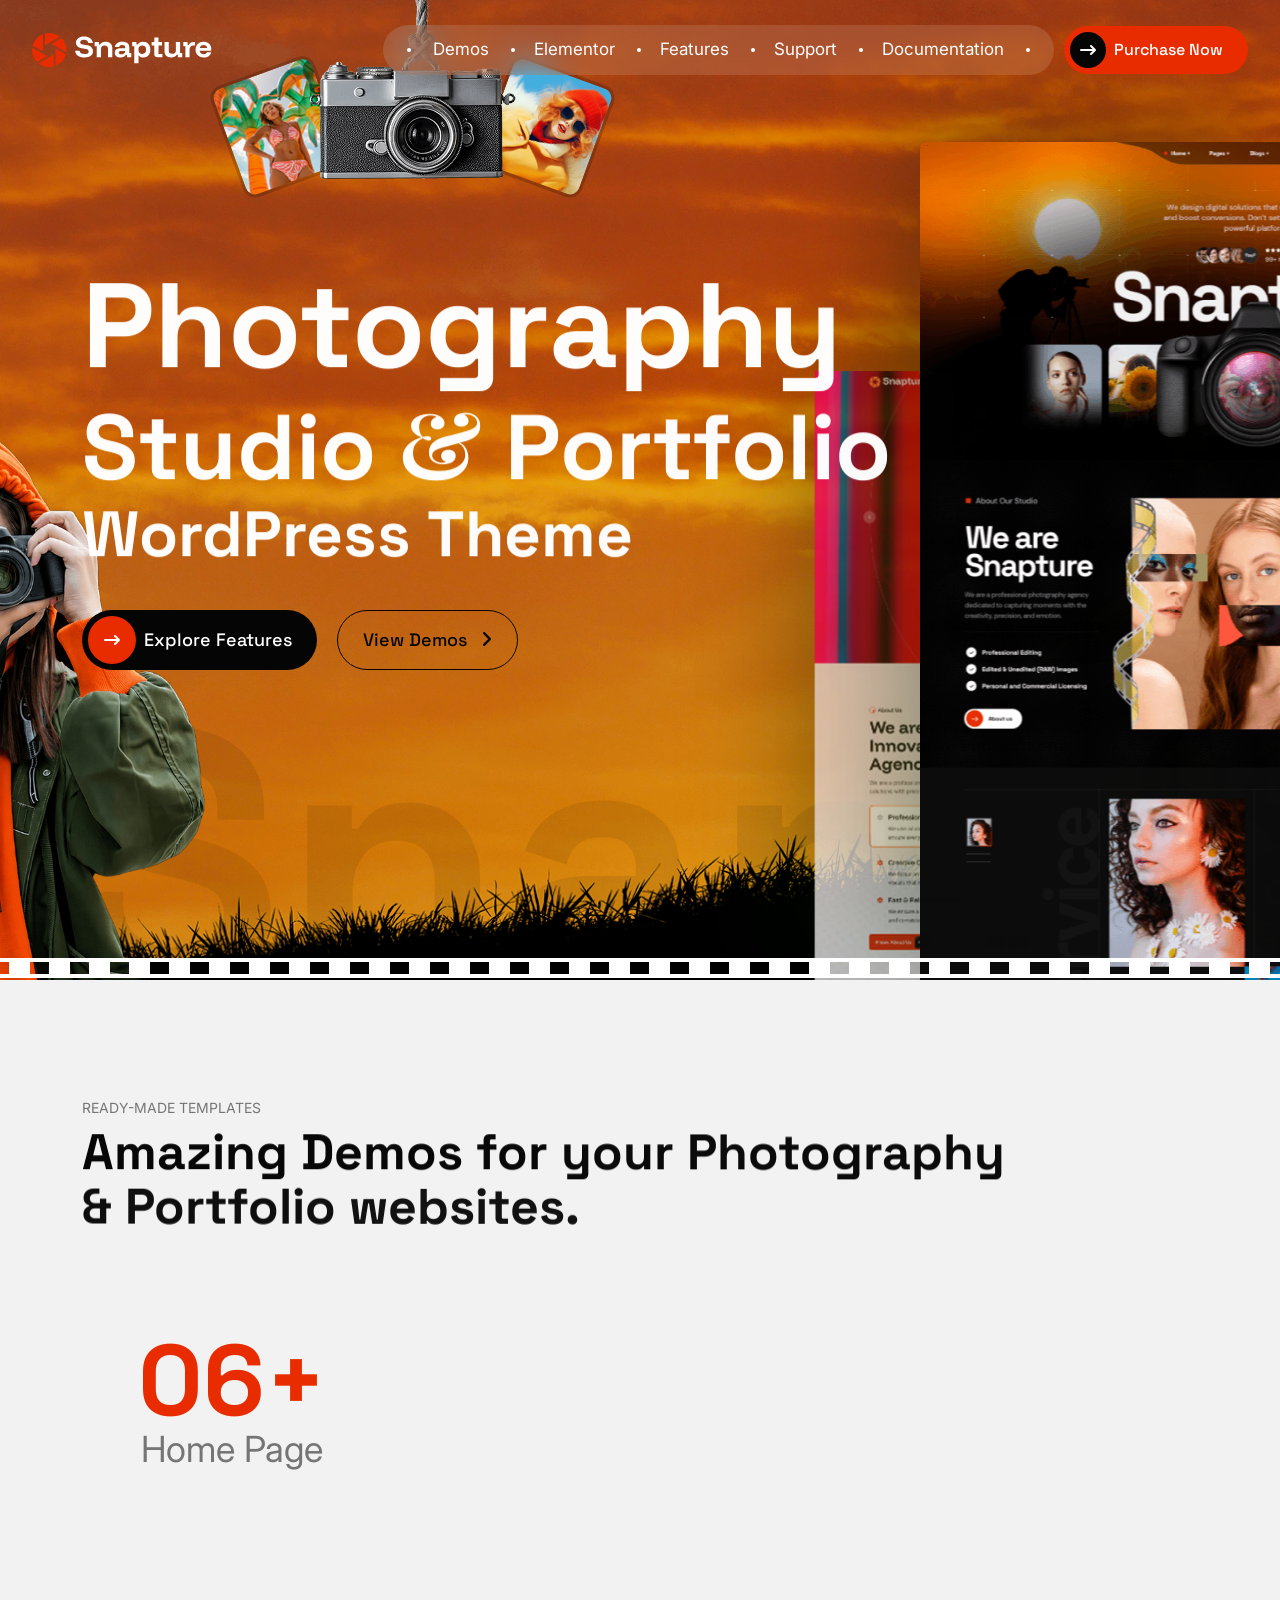
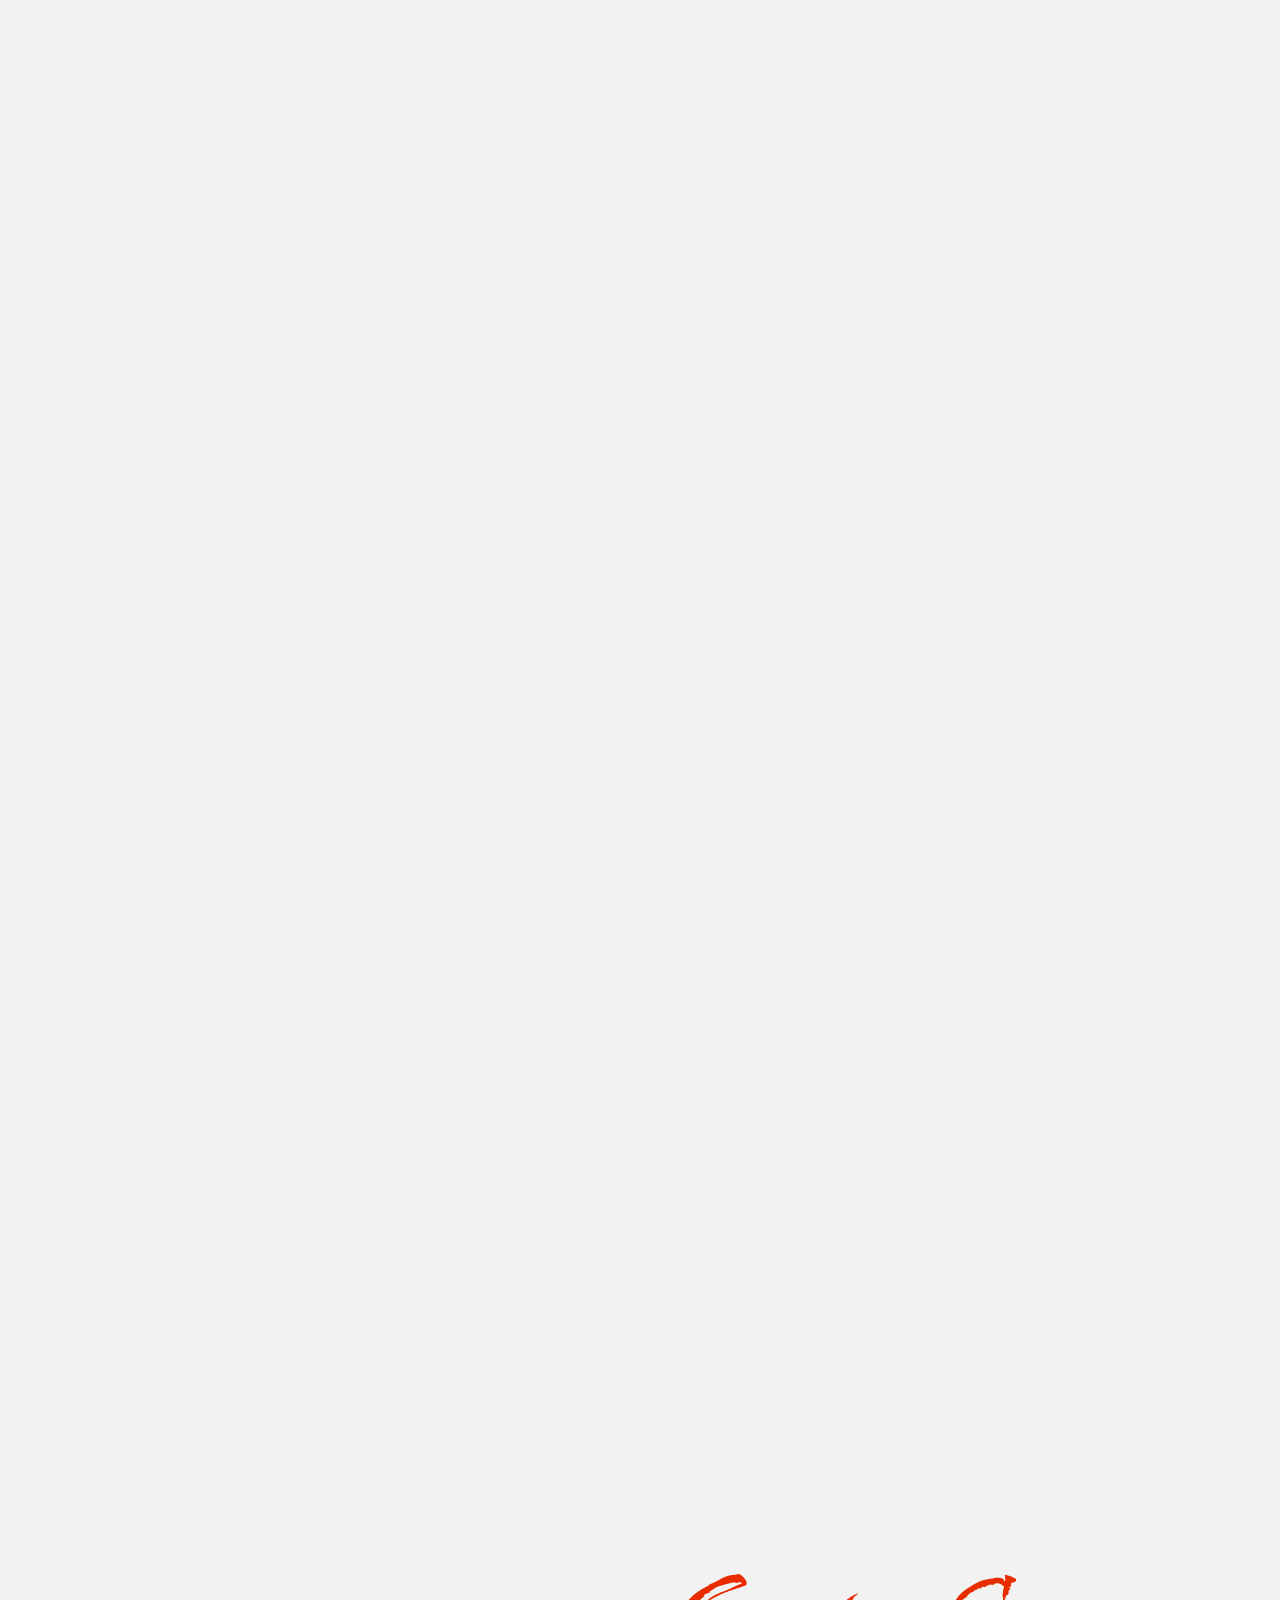
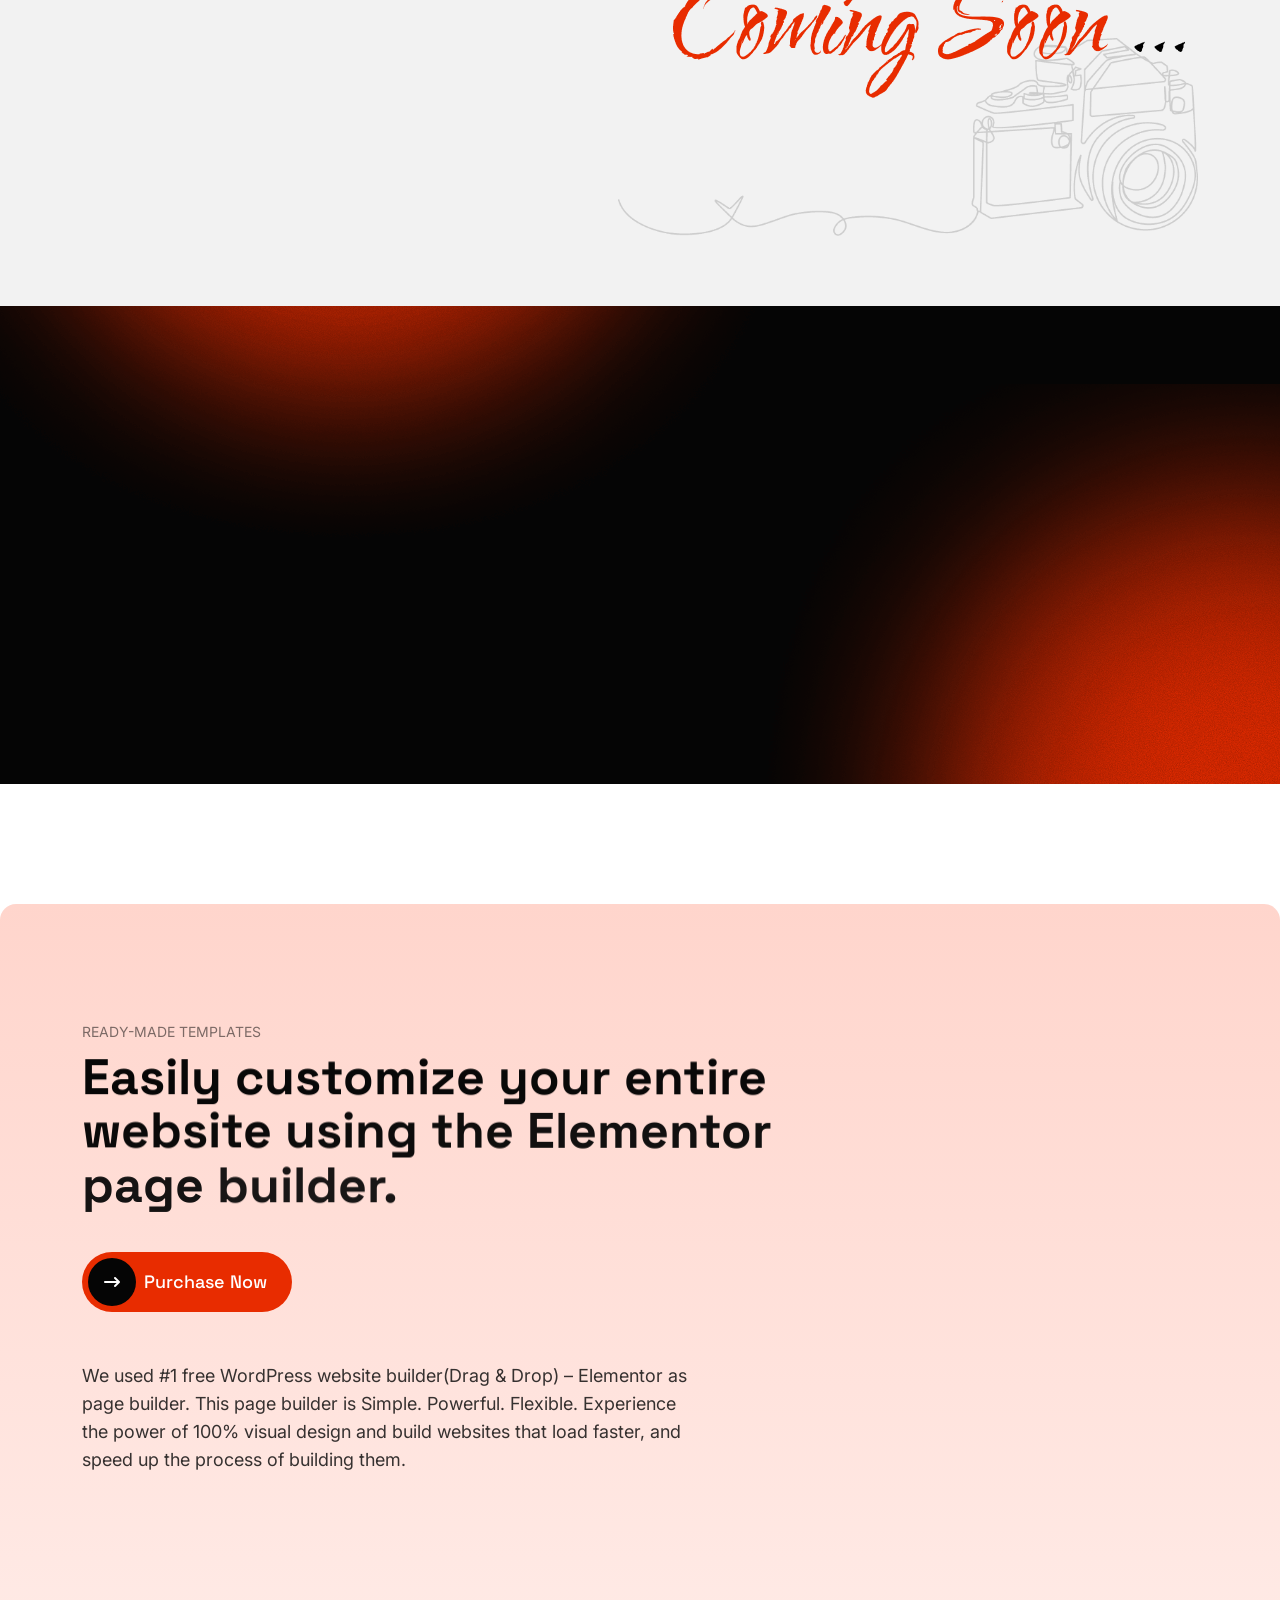
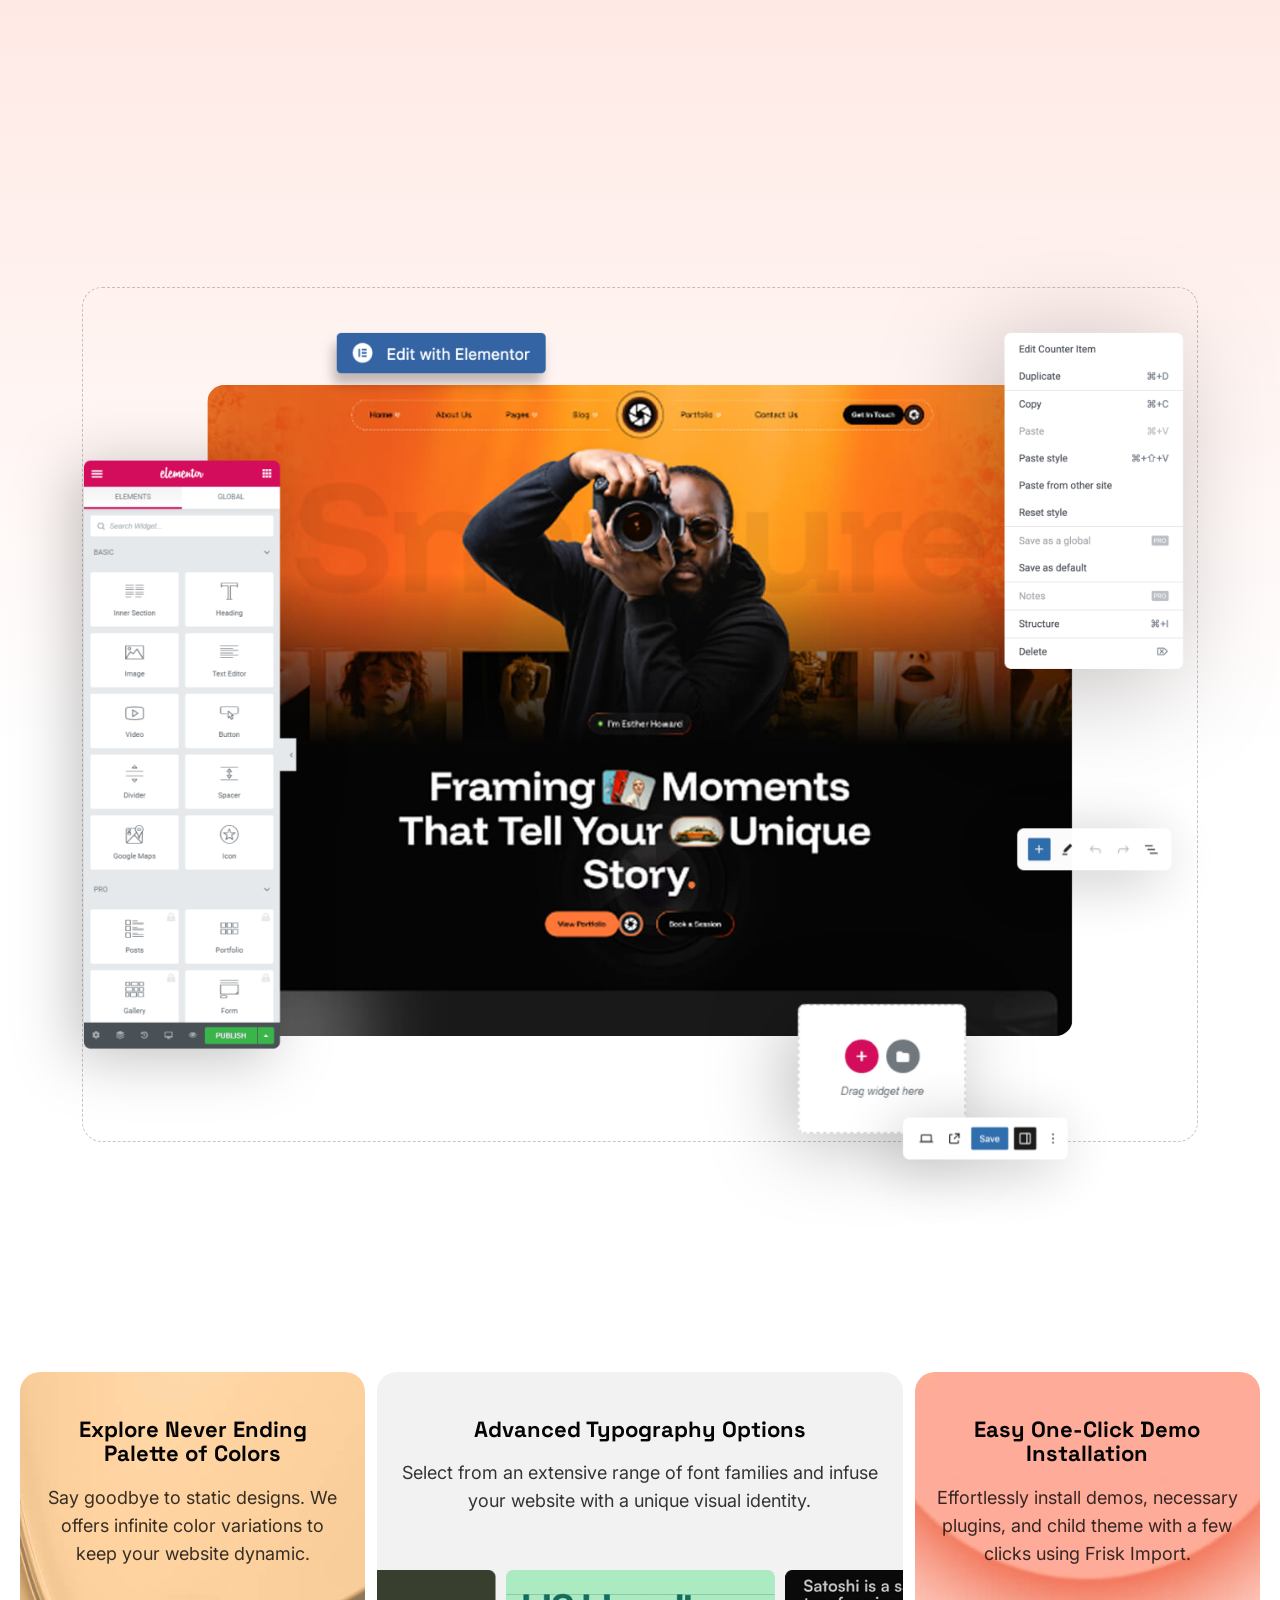
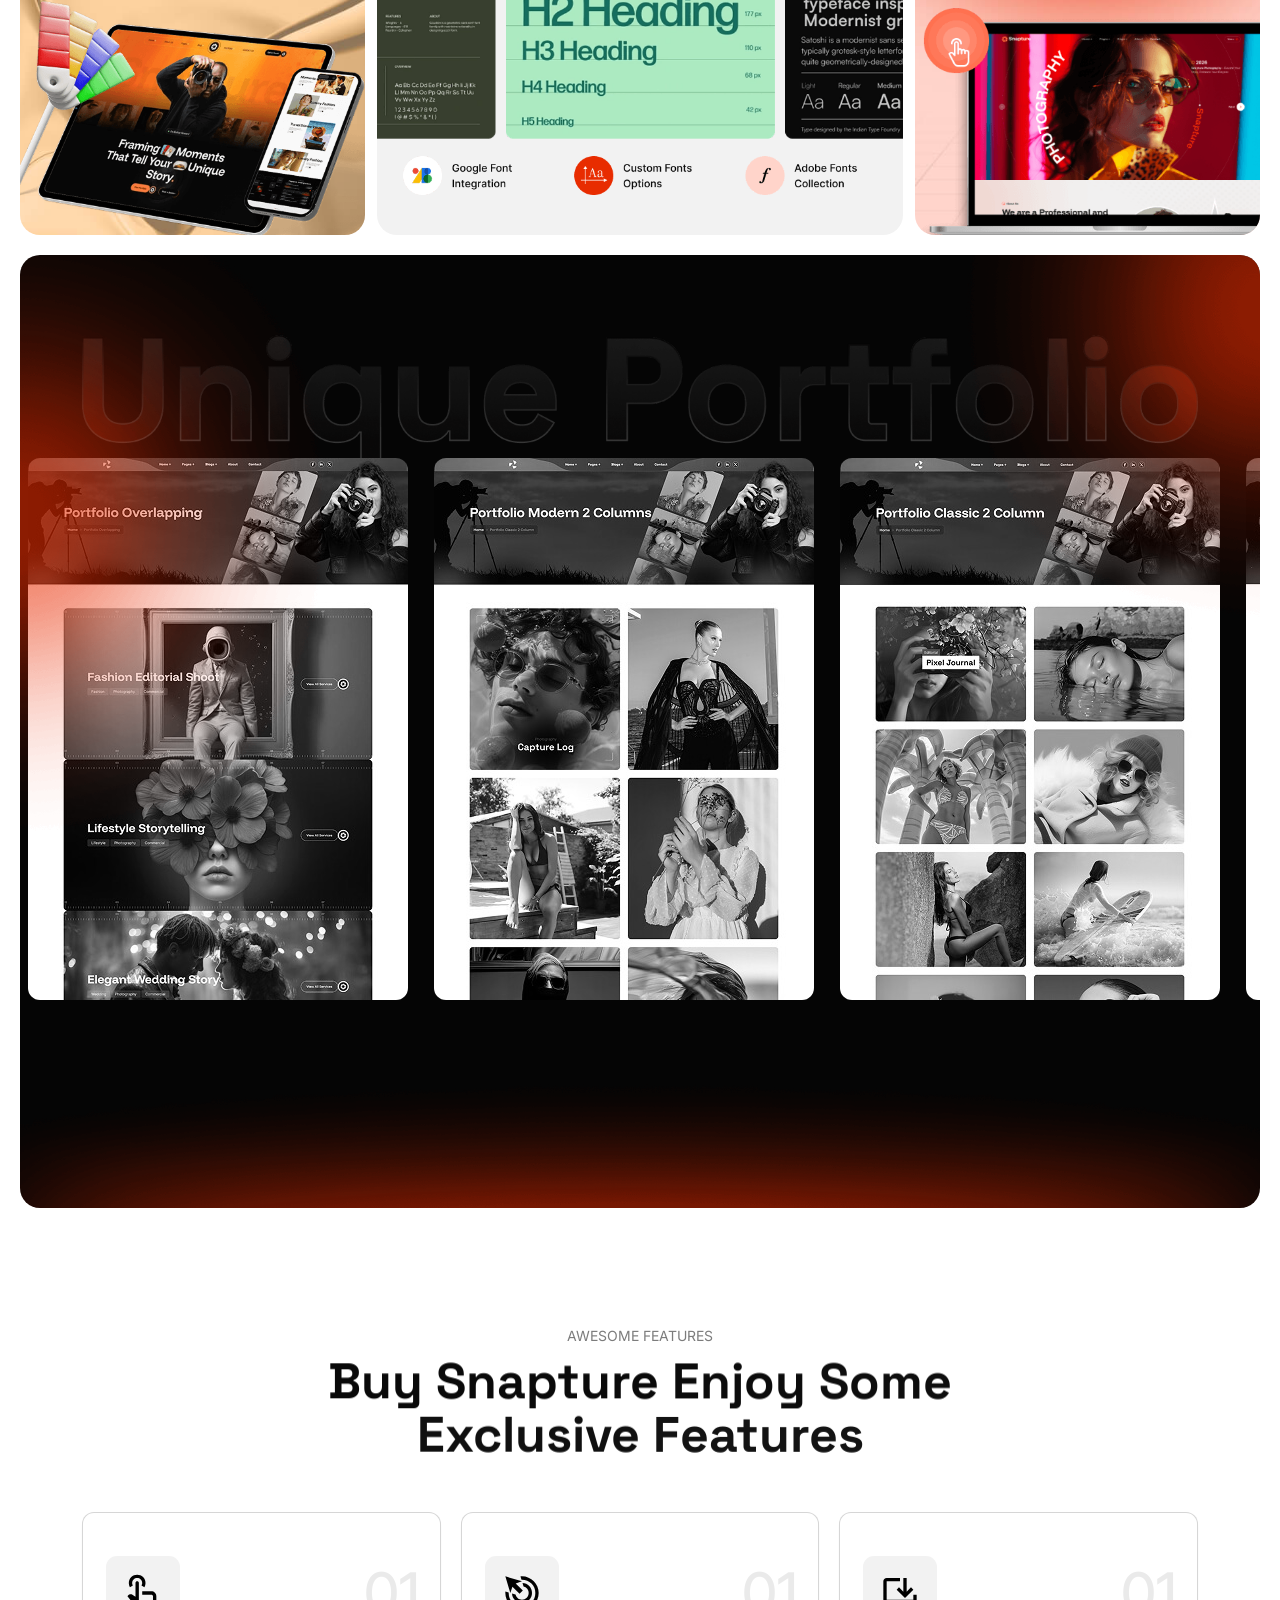
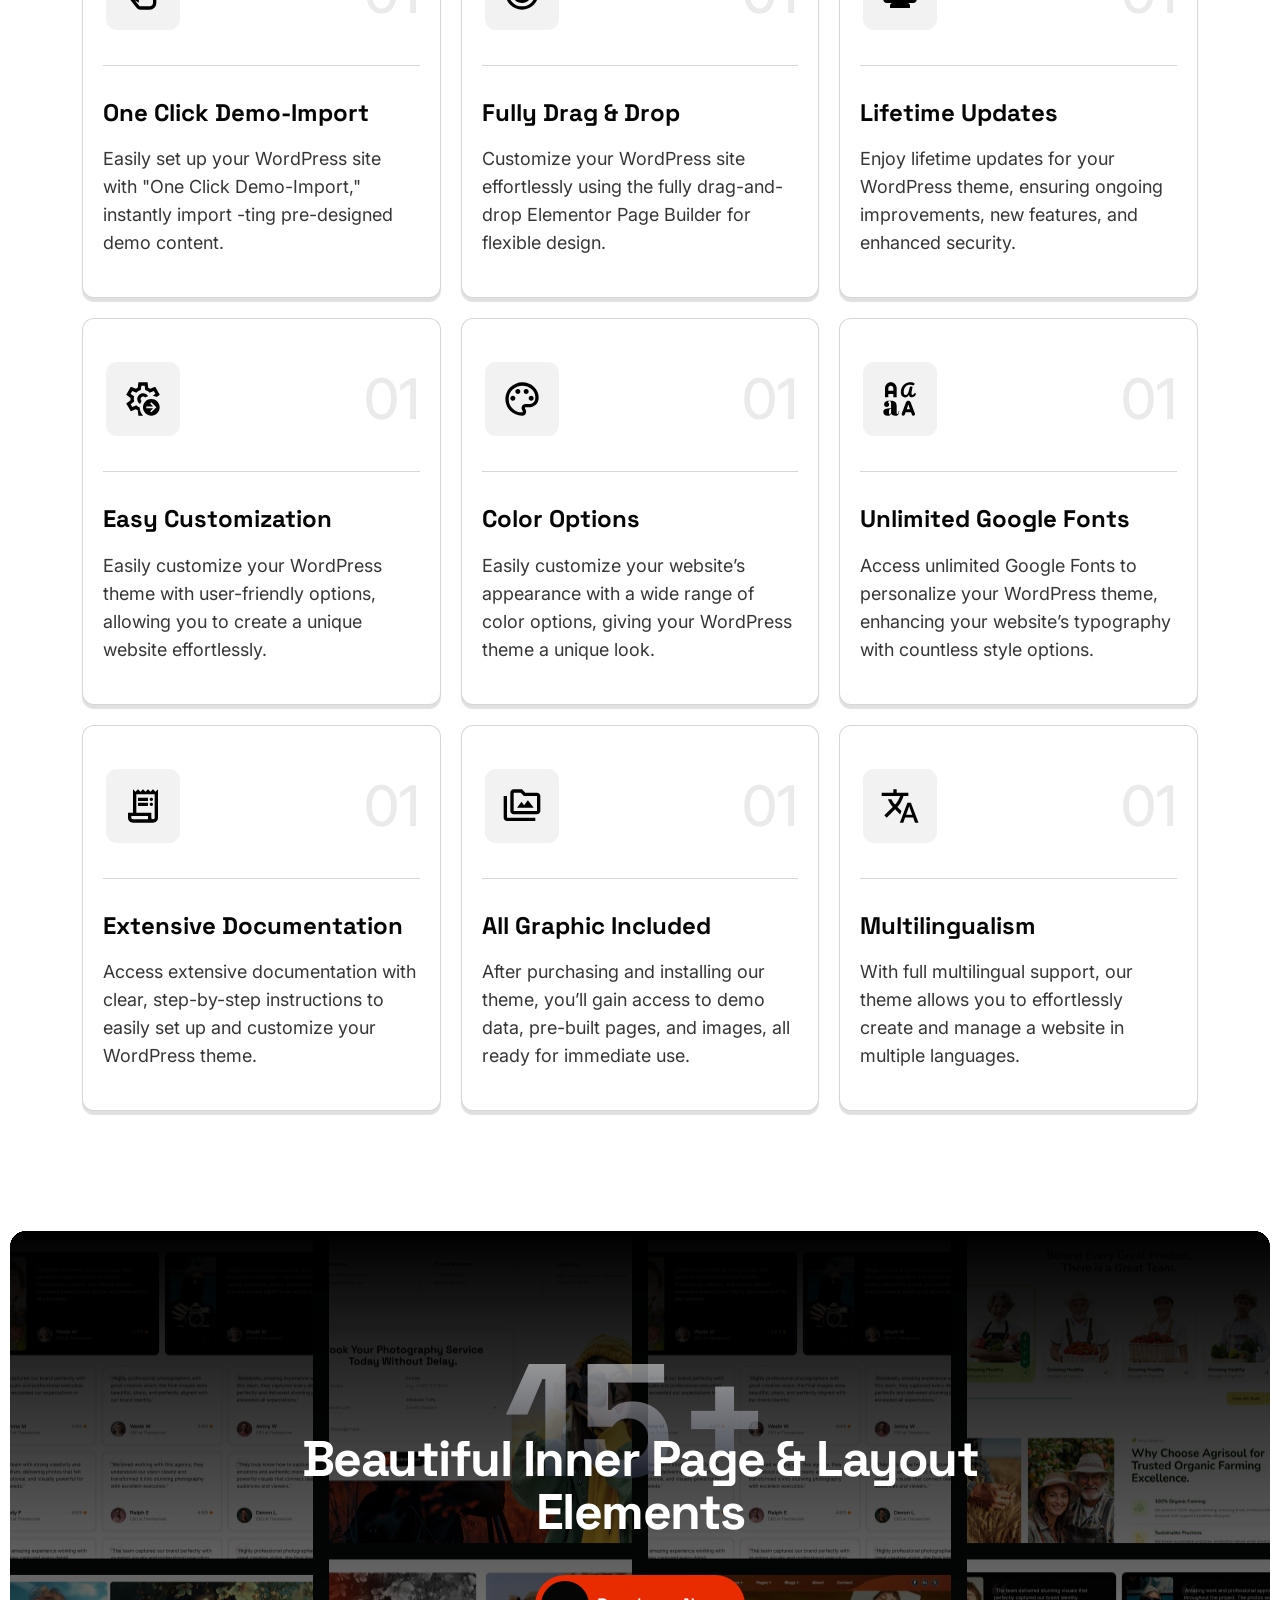
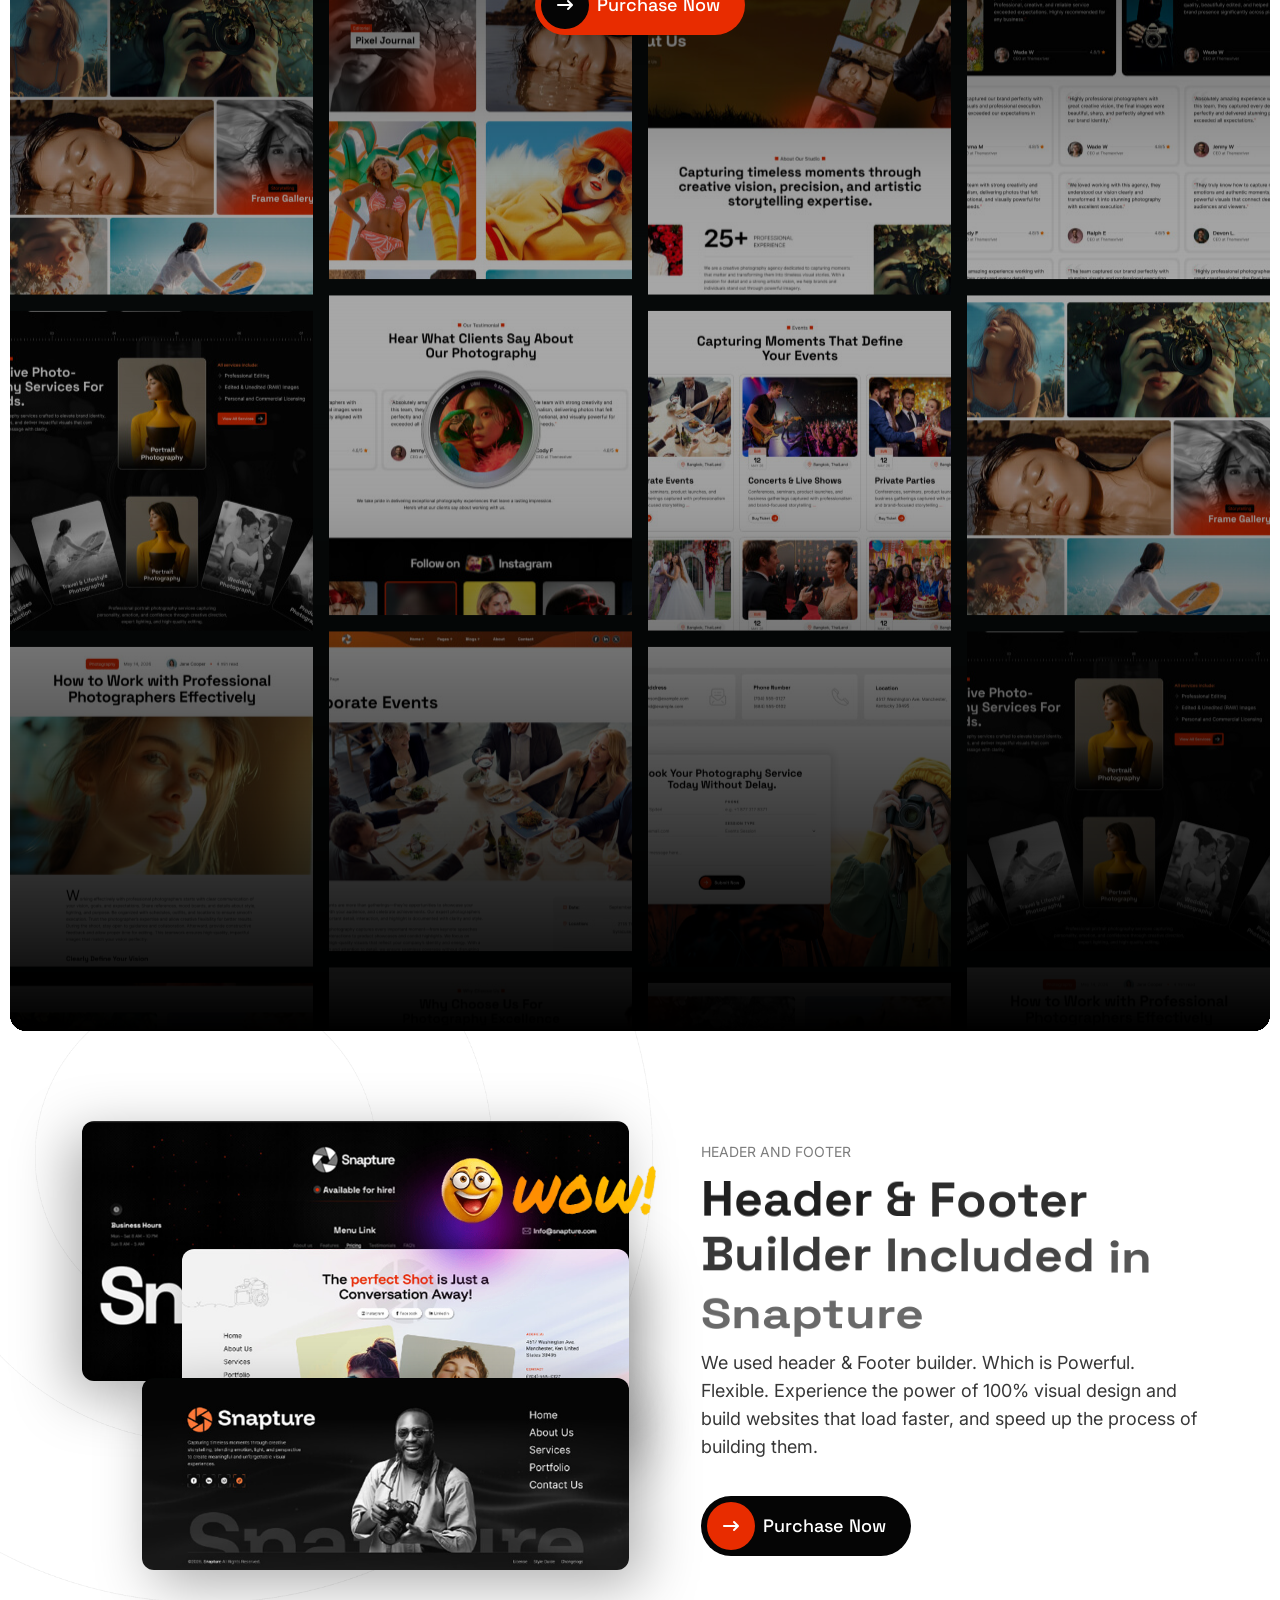
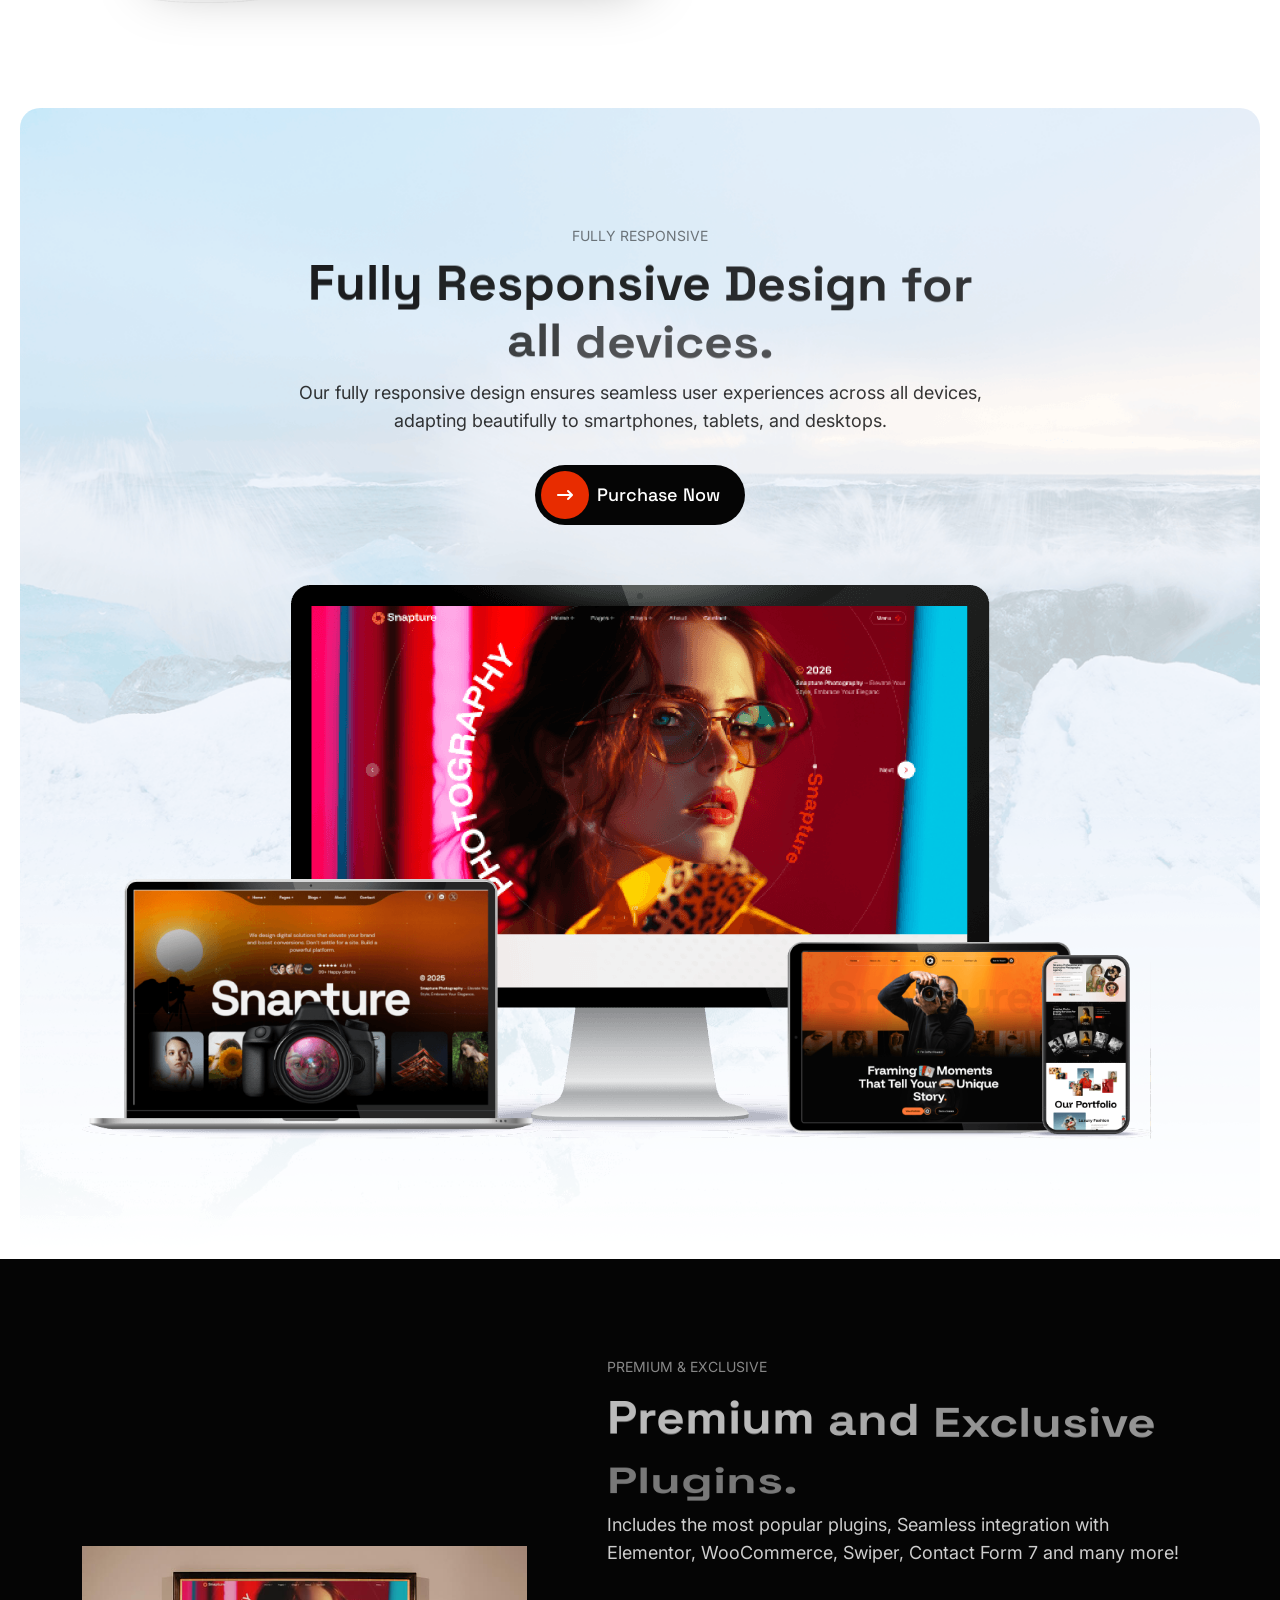
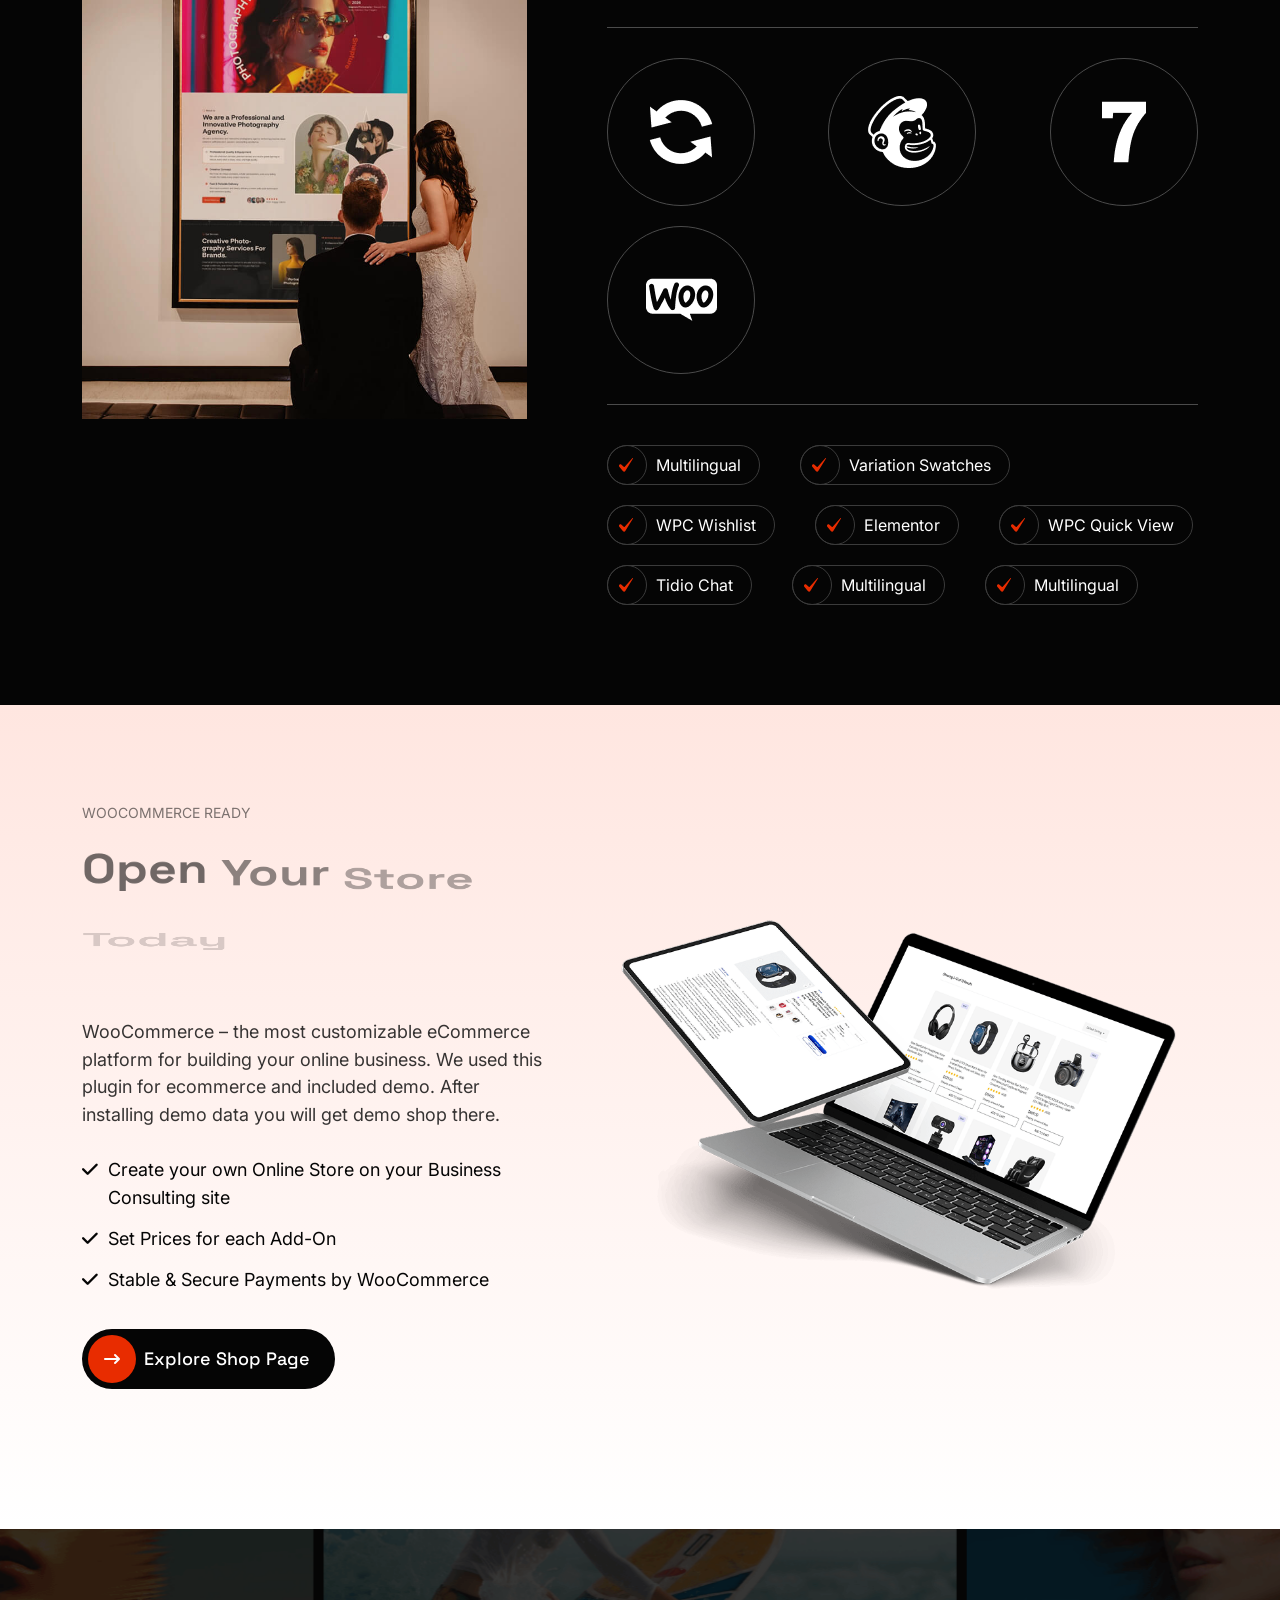
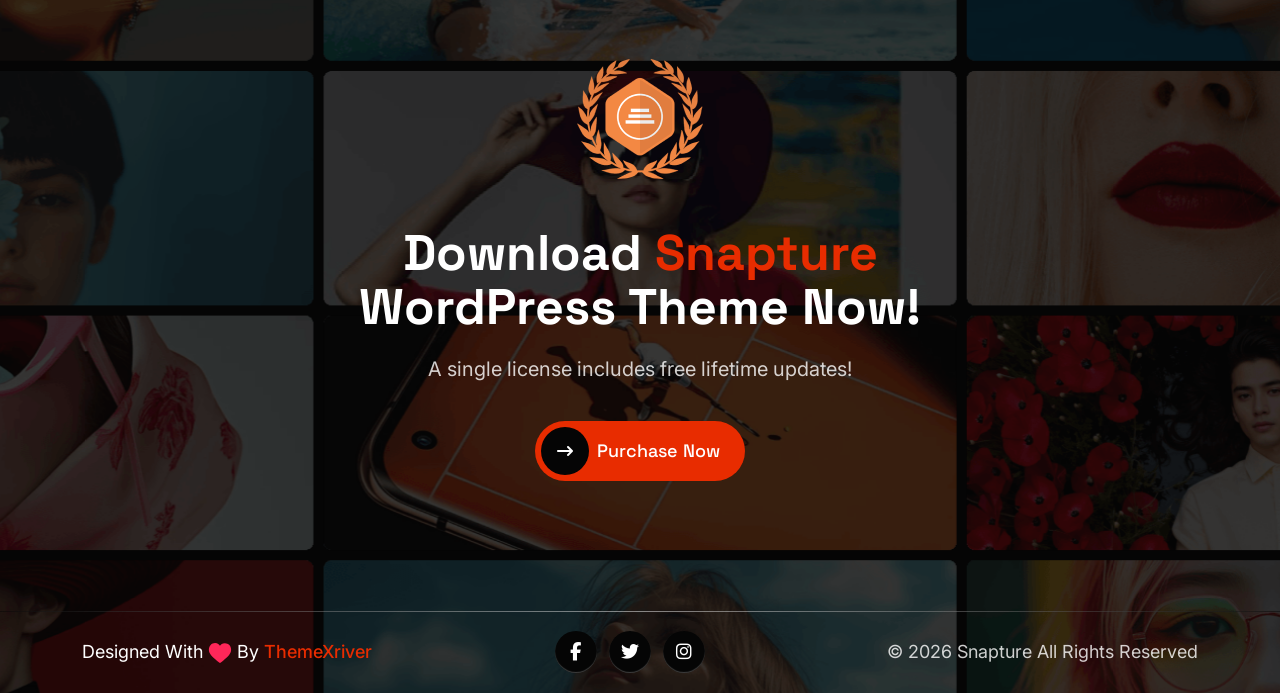
<file: index.html>
<!Doctype html>
<html class="no-js" lang="zxx">

    
<head>
        <meta charset="utf-8">
        <meta http-equiv="x-ua-compatible" content="ie=edge">
        <title>Snapture - Photography Studio & Portfolio Wordpress Theme</title>
        <meta name="description" content="">
        <meta name="viewport" content="width=device-width, initial-scale=1">
		<link rel="shortcut icon" type="image/x-icon" href="assets/img/logo/fevicon-1.png">
        <!-- Place favicon.ico in the root directory -->

		<!-- CSS here -->
        <link rel="stylesheet" href="assets/css/bootstrap.min.css">
        <link rel="stylesheet" href="assets/css/all.css">
        <link rel="stylesheet" href="assets/css/nice-select.css">
        <link rel="stylesheet" href="assets/css/swiper.min.css">
        <link rel="stylesheet" href="assets/css/animate.css">
        <link rel="stylesheet" href="assets/css/magnific-popup.css">
        <link rel="stylesheet" href="assets/css/main.css">
    </head>

    <body >
        <div class="page-wrapper">

            <!-- preloader-start -->
            <div class="st-preloader">
                <div class="st-preloader-box">
                    <span class="line-1"></span>
                    <span class="line-2"></span>
                    <span class="line-3"></span>
                    <span class="line-4"></span>
                    <div class="st-preloader-bottom">
                        <div class="st-preloader-count">0 %</div>
                        <p class="st-preloader-footer st-p-1">Snapture · 2026</p>
                    </div>
                    <div class="st-preloader-bar-track">
                        <div class="st-preloader-bar"></div>
                    </div>
                </div>
            </div>
            <!-- preloader-end -->


            <!-- header-start -->
            <header class="nm-header-1-area wa-sticky-header-2">
                <div class="nm-header-1-row">

                    <!-- logo -->
                    <a href="index.html" aria-label="name" class="nm-header-1-logo wa-p-relative">
                        <img src="assets/img/logo/logo-1.svg" alt="">
                    </a>

                    <!-- menu -->
                    <nav class="main-navigation  d-none d-xl-block">
                        <ul>

                            <li>
                                <a href="#demo">Demos</a>
                            </li>

                            <li>
                                <a href="#elementor">elementor</a>
                            </li>

                            <li>
                                <a href="#features">Features</a>
                            </li>

                            <li>
                                <a target="_blank" href="#">Support</a>
                            </li>

                            <li>
                                <a target="_blank" href="#">Documentation</a>
                            </li>

                        </ul>
                    </nav>


                    <!-- action-btn -->
                    <div class="nm-header-1-action-link ">

                        <!-- pr-btn -->
                        <a href="#" aria-label="name" class="nm-pr-btn-1 has-red">
                            <span class="icon wa_magnetic_btn_2_elm">
                                <i class="fa-solid fa-arrow-right-long"></i>
                                <i class="fa-solid fa-arrow-right-long"></i>
                            </span>
                            <span class="text" data-back="Purchase Now" data-front="Purchase Now"></span>
                        </a>

                        <!-- sidebar-btn -->
                        <button type="button" aria-label="name" class="nm-menu-btn-1 offcanvas_toggle d-xl-none d-grid" >
                            <span></span>
                            <span></span>
                            <span></span>
                            <span></span>
                            <span></span>
                            <span></span>
                            <span></span>
                            <span></span>
                            <span></span>
                        </button>

                    </div>

                </div>
            </header>
            <!-- header-end -->

            <!-- hero-start -->
            <section class="nm-hero-area wa-bg-default wa-fix" data-background="assets/img/hero/bg-img.png">
                <div class="container nm-container-1">
                    <div class="nm-hero-content">
                        <h1 class="nm-h-1 title-elm wa-split-text split-line-up">Photography</h1>
                        <h2 class="title-elm nm-h-1 wa-split-text split-line-up">
                            Studio
                            <span>&</span>
                            Portfolio
                        </h2>
                        <h3 class="title-elm nm-h-1 wa-split-text split-line-up">
                            WordPress Theme
                        </h3>

                        <div class="btn-wrap">
                             <!-- pr-btn -->
                            <a href="#" aria-label="name" class="nm-pr-btn-1 wow fadeInUp">
                                <span class="icon wa_magnetic_btn_2_elm">
                                    <i class="fa-solid fa-arrow-right-long"></i>
                                    <i class="fa-solid fa-arrow-right-long"></i>
                                </span>
                                <span class="text" data-back="Explore Features" data-front="Explore Features"></span>
                            </a>

                            <a href="#demo" aria-label="name" class="nm-pr-2 wow fadeInUp" >
                                View Demos
                                <span class="icon">
                                    <i class="fa-solid fa-angle-right"></i>
                                </span>
                            </a>
                        </div>
                    </div>
                </div>


                <!-- screenshot -->
                <div class="nm-hero-ss">
                    <div class="nm-hero-ss-single-1">
                        <img src="assets/img/hero/ss-1.png" alt="">
                    </div>
                    <div class="nm-hero-ss-single-2">
                        <img src="assets/img/hero/ss-2.jpg" alt="">
                    </div>
                    <div class="nm-hero-ss-single-3">
                        <img src="assets/img/hero/ss-3.jpg" alt="">
                    </div>
                </div>

                <!-- camera -->
                <div class="nm-hero-camera wa_add_class">
                    <div class="camera-img">
                        <img src="assets/img/hero/camera.png" alt="">
                    </div>
                    <div class="img-elm-1 wa-fix wa-img-cover">
                        <img src="assets/img/hero/g-img-1.png" alt="">
                    </div>
                    <div class="img-elm-2 wa-fix wa-img-cover">
                        <img src="assets/img/hero/g-img-2.png" alt="">
                    </div>
                </div>

                <!-- man-img -->
                <div class="nm-hero-man">
                    <img src="assets/img/hero/man-img.png" alt="">
                </div>

                <!-- big-title -->
                 <h3 class="nm-h-1 nm-hero-big-title">Snapture</h3>

                <!-- marquee -->
                <div class="nm-hero-marquee marquee_active">
                    <div class="nm-hero-marquee-wrap">
                        <img src="assets/img/hero/line-shape.png" alt="">
                        <img src="assets/img/hero/line-shape.png" alt="">
                    </div>
                </div>
            </section>
            <!-- hero-end -->


            <!-- demo-start -->
            <div class="nm-demo-area  pt-120 pb-120 " id="demo">
                <div class="container nm-container-1">
                    <div class="nm-demo-container wa-p-relative">

                        <!-- section-title -->
                        <div class="nm-demo-sec-title">

                            <div class="left">
                                <h5 class="nm-subtitle">Ready-Made Templates</h5>
                                <h2 class="nm-sec-title wa-split-text split-line-up" >Amazing  Demos for your Photography & Portfolio websites.</h2>


                                <!-- demo-features -->
                                <div class="nm-demo-features">
                                    <p class="nm-p-1 nm-demo-features-single wow fadeInRight" data-wow-delay=".1s">
                                        <i class="fa-regular fa-circle-check"></i>
                                        One Click Installation
                                    </p>
                                    <p class="nm-p-1 nm-demo-features-single wow fadeInRight" data-wow-delay=".2s">
                                        <i class="fa-regular fa-circle-check"></i>
                                        Pro-Level Design Layouts
                                    </p>
                                    <p class="nm-p-1 nm-demo-features-single wow fadeInRight" data-wow-delay=".3s">
                                        <i class="fa-regular fa-circle-check"></i>
                                        No Coding Required
                                    </p>
                                    <p class="nm-p-1 nm-demo-features-single wow fadeInRight" data-wow-delay=".4s">
                                        <i class="fa-regular fa-circle-check"></i>
                                        Easy To Customize
                                    </p>
                                </div>

                            </div>

                            <!-- demo-counter -->
                            <div class="right">
                                <div class="nm-demo-counter-box">
                                    <h4 class="nm-demo-counter nm-h-1">
                                        0<span class="counter">6</span>+
                                    </h4>
                                    <p class="nm-p-1 disc">Home Page</p>
                                </div>
                            </div>

                        </div>

                        <div class="nm-demo-wrap mt-55">

                            <div class="nm-demo-wrap-left">

                                <!-- single-demo -->
                                <div class="nm-demo-single wow fadeInUp">
                                    <div class="top-border">
                                        <span class="dot"></span>
                                        <span class="dot"></span>
                                        <span class="dot"></span>
                                    </div>
                                    <div class="main-img wa-p-relative">
                                        <img class="w-100" src="assets/img/demo/demo-1.jpg" alt="">
                                        <div class="demo-btn">
                                            <a target="_blank" href="https://themexriver.com/wp/snapture/" aria-label="name" class="nm-pr-btn-1" >
                                                <span class="text" data-back="View Demo" data-front="View Demo"></span>
                                                <span class="icon wa_magnetic_btn_2_elm">
                                                    <i class="fa-solid fa-arrow-right-long"></i>
                                                    <i class="fa-solid fa-arrow-right-long"></i>
                                                </span>
                                            </a>
                                        </div>
                                    </div>
                                    <h4 class="nm-h-1 name">Photography Studio</h4>
                                </div>

                                <!-- single-demo -->
                                <div class="nm-demo-single wow fadeInUp">
                                    <div class="top-border">
                                        <span class="dot"></span>
                                        <span class="dot"></span>
                                        <span class="dot"></span>
                                    </div>
                                    <div class="main-img wa-p-relative">
                                        <img class="w-100" src="assets/img/demo/demo-3.jpg" alt="">
                                        <div class="demo-btn">
                                            <a target="_blank" href="https://themexriver.com/wp/snapture/home-02" aria-label="name" class="nm-pr-btn-1" >
                                                <span class="text" data-back="View Demo" data-front="View Demo"></span>
                                                <span class="icon wa_magnetic_btn_2_elm">
                                                    <i class="fa-solid fa-arrow-right-long"></i>
                                                    <i class="fa-solid fa-arrow-right-long"></i>
                                                </span>
                                            </a>
                                        </div>
                                    </div>
                                    <h4 class="nm-h-1 name">Personal Photographer</h4>
                                </div>

                                <!-- single-demo -->
                                <div class="nm-demo-single wow fadeInUp">
                                    <div class="top-border">
                                        <span class="dot"></span>
                                        <span class="dot"></span>
                                        <span class="dot"></span>
                                    </div>
                                    <div class="main-img wa-p-relative">
                                        <img class="w-100" src="assets/img/demo/demo-6.jpg" alt="">
                                        <div class="demo-btn">
                                            <a target="_blank" href="https://themexriver.com/wp/snapture/home-06/" aria-label="name" class="nm-pr-btn-1" >
                                                <span class="text" data-back="View Demo" data-front="View Demo"></span>
                                                <span class="icon wa_magnetic_btn_2_elm">
                                                    <i class="fa-solid fa-arrow-right-long"></i>
                                                    <i class="fa-solid fa-arrow-right-long"></i>
                                                </span>
                                            </a>
                                        </div>
                                    </div>
                                    <h4 class="nm-h-1 name">Home Slider 02</h4>
                                </div>


                            </div>

                            <div class="nm-demo-wrap-right">

                                <!-- single-demo -->
                                <div class="nm-demo-single wow fadeInUp">
                                    <div class="top-border">
                                        <span class="dot"></span>
                                        <span class="dot"></span>
                                        <span class="dot"></span>
                                    </div>
                                    <div class="main-img wa-p-relative">
                                        <img class="w-100" src="assets/img/demo/demo-2.jpg" alt="">
                                        <div class="demo-btn">
                                            <a target="_blank" href="https://themexriver.com/wp/snapture/home-03/" aria-label="name" class="nm-pr-btn-1" >
                                                <span class="text" data-back="View Demo" data-front="View Demo"></span>
                                                <span class="icon wa_magnetic_btn_2_elm">
                                                    <i class="fa-solid fa-arrow-right-long"></i>
                                                    <i class="fa-solid fa-arrow-right-long"></i>
                                                </span>
                                            </a>
                                        </div>
                                    </div>
                                    <h4 class="nm-h-1 name">Photography Agency</h4>
                                </div>

                                <!-- single-demo -->
                                <div class="nm-demo-single wow fadeInUp">
                                    <div class="top-border">
                                        <span class="dot"></span>
                                        <span class="dot"></span>
                                        <span class="dot"></span>
                                    </div>
                                    <div class="main-img wa-p-relative">
                                        <img class="w-100" src="assets/img/demo/demo-4.jpg" alt="">
                                        <div class="demo-btn">
                                            <a target="_blank" href="https://themexriver.com/wp/snapture/home-04/" aria-label="name" class="nm-pr-btn-1" >
                                                <span class="text" data-back="View Demo" data-front="View Demo"></span>
                                                <span class="icon wa_magnetic_btn_2_elm">
                                                    <i class="fa-solid fa-arrow-right-long"></i>
                                                    <i class="fa-solid fa-arrow-right-long"></i>
                                                </span>
                                            </a>
                                        </div>
                                    </div>
                                    <h4 class="nm-h-1 name">home Slider 01</h4>
                                </div>

                                <!-- single-demo -->
                                <div class="nm-demo-single wow fadeInUp">
                                    <div class="top-border">
                                        <span class="dot"></span>
                                        <span class="dot"></span>
                                        <span class="dot"></span>
                                    </div>
                                    <div class="main-img wa-p-relative">
                                        <img class="w-100" src="assets/img/demo/demo-5.jpg" alt="">
                                        <div class="demo-btn">
                                            <a target="_blank" href="https://themexriver.com/wp/snapture/home-05/" aria-label="name" class="nm-pr-btn-1" >
                                                <span class="text" data-back="View Demo" data-front="View Demo"></span>
                                                <span class="icon wa_magnetic_btn_2_elm">
                                                    <i class="fa-solid fa-arrow-right-long"></i>
                                                    <i class="fa-solid fa-arrow-right-long"></i>
                                                </span>
                                            </a>
                                        </div>
                                    </div>
                                    <h4 class="nm-h-1 name">Home Video</h4>
                                </div>

                                <!-- coming -->
                                <div class="nm-demo-coming">
                                    <img src="assets/img/demo/ComingSoon.png" alt="">
                                </div>

                            </div>


                        </div>



                        <div class="nm-demo-camera">
                            <img src="assets/img/demo/Camera1.png" alt="">
                        </div>
                    </div>
                </div>
            </div>
            <!-- demo-end -->


            <!-- core-features-start -->
            <div class="nm-core-features-area wa-p-relative wa-fix">
                <div class="bg-shape-1">
                    <img src="assets/img/icon/cf-bg-shape-1.png" alt="">
                </div>
                <div class="bg-shape-2">
                    <img src="assets/img/icon/cf-bg-shape-2.png" alt="">
                </div>

                <!-- single-item -->
                <div class="nm-core-features-single wow fadeInRight" data-wow-delay=".1s">
                    <h5 class="nm-h-1 title">One Click Installation</h5>
                    <div class="icon">
                        <img src="assets/img/icon/cf-icon-1.svg" alt="">
                    </div>
                    <p class="nm-p-1 disc">Convenient tool that simplifies the process of setting up your website to look the theme’s demo site.</p>
                </div>

                <!-- single-item -->
                <div class="nm-core-features-single wow fadeInRight" data-wow-delay=".2s">
                    <h5 class="nm-h-1 title">Premium Plugins</h5>
                    <div class="icon">
                        <img src="assets/img/icon/cf-icon-2.svg" alt="">
                    </div>
                    <p class="nm-p-1 disc">Unlock limitless potential with
                        exclusive premium plugins for ultimate customization and power.</p>
                </div>

                <!-- single-item -->
                <div class="nm-core-features-single wow fadeInRight" data-wow-delay=".3s">
                    <h5 class="nm-h-1 title">Fully Responsive Layouts</h5>
                    <div class="icon">
                        <img src="assets/img/icon/cf-icon-3.svg" alt="">
                    </div>
                    <p class="nm-p-1 disc">Responsive with a sharp and Xriver perfect design that makes it look
                        perfect in every device.</p>
                </div>

                <!-- single-item -->
                <div class="nm-core-features-single wow fadeInRight" data-wow-delay=".4s">
                    <h5 class="nm-h-1 title">Free Lifetime Updates</h5>
                    <div class="icon">
                        <img src="assets/img/icon/cf-icon-4.svg" alt="">
                    </div>
                    <p class="nm-p-1 disc">Updates often include performance improvements, making your website load faster and run more smoothly.</p>
                </div>

            </div>
            <!-- core-features-end -->


            <!-- elementor-start -->
            <div class="nm-elementor-area mt-120 pt-120 pb-120 wa-p-relative wa-fix " id="elementor">

                <div class="container nm-container-1">
                    <!-- section-title -->
                    <div class="nm-elementor-sec-title mb-60">
                        <div class="left">
                            <h5 class="nm-subtitle">Ready-Made Templates</h5>
                            <h2 class="nm-sec-title wa-split-text split-line-up" >Easily customize your entire website using the Elementor page builder.</h2>
                            <div class="btn-elm">
                                <a href="#" aria-label="name" class="nm-pr-btn-1 has-red">
                                    <span class="icon wa_magnetic_btn_2_elm">
                                        <i class="fa-solid fa-arrow-right-long"></i>
                                        <i class="fa-solid fa-arrow-right-long"></i>
                                    </span>
                                    <span class="text" data-back="Purchase Now" data-front="Purchase Now"></span>
                                </a>
                            </div>
                        </div>
                        <div class="right">

                            <p class="nm-p-1 sec-disc">We used #1 free WordPress website builder(Drag & Drop) – Elementor as page builder. This page builder is Simple. Powerful. Flexible. Experience the power of 100% visual design and build websites that load faster, and speed up the process of building them.</p>

                            <ul class="nm-elementor-list">
                                <li class="nm-p-1 wow fadeInUp">
                                    <span class="icon">
                                        <img src="assets/img/elementor/icon-1.svg" alt="">
                                    </span>
                                    Drag-and-Drop Interface
                                </li>
                                <li class="nm-p-1 wow fadeInUp" data-wow-delay=".2s">
                                    <span class="icon">
                                        <img src="assets/img/elementor/icon-2.svg" alt="">
                                    </span>
                                    Responsive Design Controls
                                </li>
                                <li class="nm-p-1 wow fadeInUp" data-wow-delay=".3s">
                                    <span class="icon">
                                        <img src="assets/img/elementor/icon-3.svg" alt="">
                                    </span>
                                    Instant visual updates
                                </li>
                                <li class="nm-p-1 wow fadeInUp" data-wow-delay=".4s">
                                    <span class="icon">
                                        <img src="assets/img/elementor/icon-4.svg" alt="">
                                    </span>
                                    Enhance with advanced elements
                                </li>
                                <li class="nm-p-1 wow fadeInUp " data-wow-delay=".5s">
                                    <span class="icon">
                                        <img src="assets/img/elementor/icon-5.svg" alt="">
                                    </span>
                                    Pre-Designed Templates
                                </li>
                                <li class="nm-p-1 wow fadeInUp" data-wow-delay=".6s">
                                    <span class="icon">
                                        <img src="assets/img/elementor/icon-6.svg" alt="">
                                    </span>
                                    Customize headers and footers
                                </li>
                            </ul>
                        </div>
                    </div>


                    <div class="nm-elementor-wrap">

                        <!-- right-img -->
                        <div class="nm-elementor-img wa-p-relative">
                            <div class="main-img">
                                <!-- <video src="assets/img/elementor/video-1.mp4" autoplay loop muted></video> -->
                                 <img src="assets/img/elementor/big-img.jpg" alt="">
                            </div>
                            <div class="nm-elementor-img-1">
                                <img src="assets/img/elementor/elementor.png" alt="">
                            </div>
                            <div class="nm-elementor-img-2">
                                <img src="assets/img/elementor/elementor-edit.png" alt="">
                            </div>
                            <div class="nm-elementor-img-3">
                                <img src="assets/img/elementor/dag-drop.png" alt="">
                            </div>
                            <div class="nm-elementor-img-4">
                                <img src="assets/img/elementor/save-file.png" alt="">
                            </div>
                            <div class="nm-elementor-img-5">
                                <img src="assets/img/elementor/elementor-option.png" alt="">
                            </div>
                            <div class="nm-elementor-img-6">
                                <img src="assets/img/elementor/create-element.png" alt="">
                            </div>
                        </div>

                    </div>



                </div>
            </div>
            <!-- elementor-end -->

            <!-- advance-start -->
            <div class="nm-advance-area ">

                <!-- single-item -->
                <div class="nm-advance-item  wa-bg-default" data-background="assets/img/advance/c1-bg.jpg">
                    <div class="content-wrap">
                        <h5 class="nm-h-1 title">Explore Never Ending <br> Palette of Colors</h5>
                        <p class="nm-p-1 disc">Say goodbye to static designs. We offers <br> infinite color variations to keep your <br> website dynamic.</p>
                    </div>
                    <div class="item-img">
                        <img class="wow fadeInUp" data-wow-offset="150"  src="assets/img/advance/c1-img-1.png" alt="">
                    </div>
                </div>

                <!-- single-item -->
                <div class="nm-advance-item">
                    <div class="content-wrap">
                        <h5 class="nm-h-1 title">Advanced Typography Options</h5>
                        <p class="nm-p-1 disc">Select from an extensive range of font families and infuse <br> your website with a unique visual identity.</p>
                    </div>
                    <div class="item-img mb-40">
                        <img  class="wow fadeInUp" data-wow-offset="150" src="assets/img/advance/c2-img-1.png" alt="">
                    </div>
                </div>

                <!-- single-item -->
                <div class="nm-advance-item wa-bg-default" data-background="assets/img/advance/c3-bg.jpg">
                    <div class="content-wrap">
                        <h5 class="nm-h-1 title">Easy One-Click Demo <br> Installation</h5>
                        <p class="nm-p-1 disc">Effortlessly install demos, necessary <br> plugins, and child theme with a few clicks <br> using Frisk Import.</p>
                    </div>
                    <div class="item-img text-right">
                        <img class="wow fadeInUp" data-wow-offset="150"  src="assets/img/advance/c3-img-1.png" alt="">
                    </div>
                </div>

            </div>
            <!-- advance-start -->

            <!-- portfolio-page-start -->
            <div class="nm-portfolio-page-area wa-fix wa-p-relative pt-80 pb-200">
                <div class="bg-glow-1">
                    <img src="assets/img/portfolio-page/bg-glow-1.png" alt="">
                </div>
                <div class="bg-glow-2">
                    <img src="assets/img/portfolio-page/bg-glow-2.png" alt="">
                </div>
                <div class="bg-glow-3">
                    <img src="assets/img/portfolio-page/bg-glow-3.png" alt="">
                </div>

                <div class="container nm-container-1">
                    <div class="nm-portfolio-page-sec-title text-center">
                        <img src="assets/img/portfolio-page/Unique-Portfolio.png" alt="">
                    </div>
                </div>

                <!-- marquee -->
                <div class="nm-portfolio-page-marquee marquee_no_pause d-block wa-fix">

                    <div class="nm-portfolio-page-wrap">

                        <!-- single-inner -->
                        <div class="nm-portfolio-page-single wa-fix wa-img-cover">
                            <img src="assets/img/portfolio-page/portfolio-1.jpg" alt="">
                        </div>

                        <!-- single-inner -->
                        <div class="nm-portfolio-page-single wa-fix wa-img-cover">
                            <img src="assets/img/portfolio-page/portfolio-2.jpg" alt="">
                        </div>

                        <!-- single-inner -->
                        <div class="nm-portfolio-page-single wa-fix wa-img-cover">
                            <img src="assets/img/portfolio-page/portfolio-3.jpg" alt="">
                        </div>

                        <!-- single-inner -->
                        <div class="nm-portfolio-page-single wa-fix wa-img-cover">
                            <img src="assets/img/portfolio-page/portfolio-4.jpg" alt="">
                        </div>

                        <!-- single-inner -->
                        <div class="nm-portfolio-page-single wa-fix wa-img-cover">
                            <img src="assets/img/portfolio-page/portfolio-5.jpg" alt="">
                        </div>

                        <!-- single-inner -->
                        <div class="nm-portfolio-page-single wa-fix wa-img-cover">
                            <img src="assets/img/portfolio-page/portfolio-4.jpg" alt="">
                        </div>

                        <!-- single-inner -->
                        <div class="nm-portfolio-page-single wa-fix wa-img-cover">
                            <img src="assets/img/portfolio-page/portfolio-5.jpg" alt="">
                        </div>

                        <!-- single-inner -->
                        <div class="nm-portfolio-page-single wa-fix wa-img-cover">
                            <img src="assets/img/portfolio-page/portfolio-1.jpg" alt="">
                        </div>

                        <!-- single-inner -->
                        <div class="nm-portfolio-page-single wa-fix wa-img-cover">
                            <img src="assets/img/portfolio-page/portfolio-2.jpg" alt="">
                        </div>

                        <!-- single-inner -->
                        <div class="nm-portfolio-page-single wa-fix wa-img-cover">
                            <img src="assets/img/portfolio-page/portfolio-3.jpg" alt="">
                        </div>
                    </div>
                </div>
            </div>
            <!-- portfolio-page-end -->

            <!-- features-start -->
            <div class="nm-features-area pt-120 pb-120 " id="features">
                <div class="container nm-container-1">

                    <!-- section-title -->
                    <div class="nm-features-sec-title text-center mb-50">
                        <h5 class="nm-subtitle">Awesome Features</h5>
                        <h2 class="nm-sec-title wa-split-text split-line-up" >Buy Snapture Enjoy Some <br> Exclusive Features</h2>
                    </div>

                    <div class="nm-features-wrap ">


                        <!-- single-item -->
                        <div class="nm-features-item wow fadeIn" data-wow-delay=".1s">
                            <div class="icon-x-number">
                                <div class="icon">
                                    <svg width="40" height="40" viewBox="0 0 40 40" fill="none" xmlns="http://www.w3.org/2000/svg">
                                        <path d="M17.458 36.666C16.6802 36.666 15.9511 36.4994 15.2705 36.166C14.59 35.8327 14.0136 35.3605 13.5413 34.7494L4.45801 23.2077L5.24967 22.3743C5.80523 21.791 6.4719 21.4438 7.24967 21.3327C8.02745 21.2216 8.74967 21.3743 9.41634 21.791L12.4997 23.666V9.99935C12.4997 9.52713 12.6594 9.13129 12.9788 8.81185C13.2983 8.4924 13.6941 8.33268 14.1663 8.33268C14.6386 8.33268 15.0413 8.4924 15.3747 8.81185C15.708 9.13129 15.8747 9.52713 15.8747 9.99935V29.666L11.833 27.166L16.1663 32.7077C16.333 32.9021 16.5275 33.0549 16.7497 33.166C16.9719 33.2771 17.208 33.3327 17.458 33.3327H26.6663C27.583 33.3327 28.3677 33.0063 29.0205 32.3535C29.6733 31.7007 29.9997 30.916 29.9997 29.9993V23.3327C29.9997 22.8605 29.84 22.4646 29.5205 22.1452C29.2011 21.8257 28.8052 21.666 28.333 21.666H19.208V18.3327H28.333C29.7219 18.3327 30.9025 18.8188 31.8747 19.791C32.8469 20.7632 33.333 21.9438 33.333 23.3327V29.9993C33.333 31.8327 32.6802 33.4021 31.3747 34.7077C30.0691 36.0132 28.4997 36.666 26.6663 36.666H17.458ZM6.95801 14.166C6.5969 13.5549 6.31912 12.8952 6.12467 12.1868C5.93023 11.4785 5.83301 10.7493 5.83301 9.99935C5.83301 7.69379 6.64551 5.72852 8.27051 4.10352C9.89551 2.47852 11.8608 1.66602 14.1663 1.66602C16.4719 1.66602 18.4372 2.47852 20.0622 4.10352C21.6872 5.72852 22.4997 7.69379 22.4997 9.99935C22.4997 10.7493 22.4025 11.4785 22.208 12.1868C22.0136 12.8952 21.7358 13.5549 21.3747 14.166L18.4997 12.4993C18.7219 12.1105 18.8886 11.7146 18.9997 11.3118C19.1108 10.9091 19.1663 10.4716 19.1663 9.99935C19.1663 8.61046 18.6802 7.4299 17.708 6.45768C16.7358 5.48546 15.5552 4.99935 14.1663 4.99935C12.7775 4.99935 11.5969 5.48546 10.6247 6.45768C9.65245 7.4299 9.16634 8.61046 9.16634 9.99935C9.16634 10.4716 9.2219 10.9091 9.33301 11.3118C9.44412 11.7146 9.61079 12.1105 9.83301 12.4993L6.95801 14.166Z" fill="white"/>
                                        </svg>

                                </div>
                                <p class="nm-p-1 number">01</p>
                            </div>

                            <div class="line"></div>
                            <h5 class="nm-h-1 title">One Click Demo-Import</h5>
                            <p class="nm-p-1 disc">Easily set up your WordPress site with "One Click Demo-Import," instantly import -ting pre-designed demo content.</p>
                        </div>

                        <!-- single-item -->
                        <div class="nm-features-item wow fadeIn" data-wow-delay=".2s">
                            <div class="icon-x-number">
                                <div class="icon">
                                    <svg width="40" height="40" viewBox="0 0 40 40" fill="none" xmlns="http://www.w3.org/2000/svg">
                                        <path d="M19.9997 30.0006C17.3052 30.0006 14.9997 29.084 13.083 27.2507C11.1663 25.4173 10.1386 23.1673 9.99967 20.5007L13.4997 21.5423C13.8608 23.0423 14.6386 24.2715 15.833 25.2298C17.0275 26.1882 18.4163 26.6673 19.9997 26.6673C21.833 26.6673 23.4025 26.0145 24.708 24.709C26.0136 23.4034 26.6663 21.834 26.6663 20.0007C26.6663 18.4173 26.1872 17.0284 25.2288 15.834C24.2705 14.6395 23.0413 13.8618 21.5413 13.5007L20.4997 10.0007C23.1663 10.1395 25.4163 11.1673 27.2497 13.084C29.083 15.0007 29.9997 17.3062 29.9997 20.0007C29.9997 22.7784 29.0275 25.1395 27.083 27.084C25.1386 29.0284 22.7775 30.0006 19.9997 30.0006ZM19.9997 36.6673C17.6941 36.6673 15.5275 36.2298 13.4997 35.3548C11.4719 34.4798 9.70801 33.2923 8.20801 31.7923C6.70801 30.2923 5.52051 28.5284 4.64551 26.5007C3.77051 24.4729 3.33301 22.3062 3.33301 20.0007V19.2507C3.33301 19.0007 3.36079 18.7507 3.41634 18.5007L6.66634 19.5007V20.0007C6.66634 23.7229 7.95801 26.8757 10.5413 29.459C13.1247 32.0423 16.2775 33.334 19.9997 33.334C23.7219 33.334 26.8747 32.0423 29.458 29.459C32.0413 26.8757 33.333 23.7229 33.333 20.0007C33.333 16.2784 32.0413 13.1257 29.458 10.5423C26.8747 7.95898 23.7219 6.66732 19.9997 6.66732H19.4997L18.4997 3.41732C18.7497 3.36176 18.9997 3.33398 19.2497 3.33398H19.9997C22.3052 3.33398 24.4719 3.77148 26.4997 4.64648C28.5275 5.52148 30.2913 6.70898 31.7913 8.20898C33.2913 9.70898 34.4788 11.4729 35.3538 13.5007C36.2288 15.5284 36.6663 17.6951 36.6663 20.0007C36.6663 22.3062 36.2288 24.4729 35.3538 26.5007C34.4788 28.5284 33.2913 30.2923 31.7913 31.7923C30.2913 33.2923 28.5275 34.4798 26.4997 35.3548C24.4719 36.2298 22.3052 36.6673 19.9997 36.6673ZM17.5413 20.834L10.4163 13.709L8.33301 20.0007L3.33301 3.33398L19.9997 8.33398L13.708 10.4173L20.833 17.5423L17.5413 20.834Z" fill="black"/>
                                        </svg>

                                </div>
                                <p class="nm-p-1 number">01</p>
                            </div>

                            <div class="line"></div>
                            <h5 class="nm-h-1 title">Fully Drag & Drop</h5>
                            <p class="nm-p-1 disc">Customize your WordPress site effortlessly using the fully drag-and-drop Elementor Page Builder for flexible design.</p>
                        </div>

                        <!-- single-item -->
                        <div class="nm-features-item wow fadeIn" data-wow-delay=".3s">
                            <div class="icon-x-number">
                                <div class="icon">
                                    <svg width="40" height="40" viewBox="0 0 40 40" fill="none" xmlns="http://www.w3.org/2000/svg">
                                        <path d="M9.99967 35V31.6667L11.6663 30H6.66634C5.74967 30 4.96495 29.6736 4.31217 29.0208C3.6594 28.3681 3.33301 27.5833 3.33301 26.6667V8.33333C3.33301 7.41667 3.6594 6.63194 4.31217 5.97917C4.96495 5.32639 5.74967 5 6.66634 5H19.9997V8.33333H6.66634V26.6667H33.333V21.6667H36.6663V26.6667C36.6663 27.5833 36.34 28.3681 35.6872 29.0208C35.0344 29.6736 34.2497 30 33.333 30H28.333L29.9997 31.6667V35H9.99967ZM24.9997 25L16.6663 16.6667L18.9997 14.3333L23.333 18.625V5H26.6663V18.625L30.9997 14.3333L33.333 16.6667L24.9997 25Z" fill="black"/>
                                        </svg>

                                </div>
                                <p class="nm-p-1 number">01</p>
                            </div>
                            <div class="line"></div>
                            <h5 class="nm-h-1 title">Lifetime Updates</h5>
                            <p class="nm-p-1 disc">Enjoy lifetime updates for your WordPress theme, ensuring ongoing improvements, new features, and enhanced security.</p>
                        </div>

                        <!-- single-item -->
                        <div class="nm-features-item wow fadeIn" data-wow-delay=".1s">
                            <div class="icon-x-number">
                                <div class="icon">
                                    <svg width="40" height="40" viewBox="0 0 40 40" fill="none" xmlns="http://www.w3.org/2000/svg">
                                        <path d="M15.4167 36.6673L14.75 31.334C14.3889 31.1951 14.0486 31.0284 13.7292 30.834C13.4097 30.6395 13.0972 30.4312 12.7917 30.209L7.83333 32.2923L3.25 24.3757L7.54167 21.1257C7.51389 20.9312 7.5 20.7437 7.5 20.5632V19.4382C7.5 19.2576 7.51389 19.0701 7.54167 18.8757L3.25 15.6257L7.83333 7.70898L12.7917 9.79232C13.0972 9.5701 13.4167 9.36176 13.75 9.16732C14.0833 8.97287 14.4167 8.80621 14.75 8.66732L15.4167 3.33398H24.5833L25.25 8.66732C25.6111 8.80621 25.9514 8.97287 26.2708 9.16732C26.5903 9.36176 26.9028 9.5701 27.2083 9.79232L32.1667 7.70898L36.75 15.6257L33.6667 17.959C33.0556 17.6534 32.4306 17.3965 31.7917 17.1882C31.1528 16.9798 30.4722 16.834 29.75 16.7507L32.375 14.7507L30.75 11.9173L26.625 13.6673C26.0139 13.0284 25.3403 12.4937 24.6042 12.0632C23.8681 11.6326 23.0694 11.3062 22.2083 11.084L21.6667 6.66732H18.375L17.7917 11.084C16.9306 11.3062 16.1319 11.6326 15.3958 12.0632C14.6597 12.4937 13.9861 13.0145 13.375 13.6257L9.25 11.9173L7.625 14.7507L11.2083 17.4173C11.0694 17.834 10.9722 18.2507 10.9167 18.6673C10.8611 19.084 10.8333 19.5284 10.8333 20.0007C10.8333 20.4451 10.8611 20.8757 10.9167 21.2923C10.9722 21.709 11.0694 22.1257 11.2083 22.5423L7.625 25.2507L9.25 28.084L13.375 26.334C13.8472 26.8062 14.3542 27.2298 14.8958 27.6048C15.4375 27.9798 16.0278 28.2923 16.6667 28.5423C16.6944 30.1256 17.0208 31.6118 17.6458 33.0006C18.2708 34.3895 19.1111 35.6118 20.1667 36.6673H15.4167ZM17.125 25.0423C17.2917 24.4868 17.4931 23.952 17.7292 23.4382C17.9653 22.9243 18.2361 22.4312 18.5417 21.959C18.2361 21.7368 18 21.452 17.8333 21.1048C17.6667 20.7576 17.5833 20.3895 17.5833 20.0007C17.5833 19.3062 17.8264 18.7159 18.3125 18.2298C18.7986 17.7437 19.3889 17.5007 20.0833 17.5007C20.4722 17.5007 20.8472 17.5909 21.2083 17.7715C21.5694 17.952 21.8611 18.1951 22.0833 18.5007C22.5556 18.1951 23.0417 17.9243 23.5417 17.6882C24.0417 17.452 24.5694 17.2645 25.125 17.1257C24.625 16.2368 23.9306 15.5215 23.0417 14.9798C22.1528 14.4382 21.1667 14.1673 20.0833 14.1673C18.4444 14.1673 17.0625 14.7368 15.9375 15.8757C14.8125 17.0145 14.25 18.3895 14.25 20.0007C14.25 21.0562 14.5069 22.0354 15.0208 22.9382C15.5347 23.8409 16.2361 24.5423 17.125 25.0423ZM28.3333 33.334L33.3333 28.334L28.3333 23.334L27.1667 24.5007L30.1667 27.5007H23.3333V29.1673H30.125L27.1667 32.1673L28.3333 33.334ZM28.3333 36.6673C26.0278 36.6673 24.0625 35.8548 22.4375 34.2298C20.8125 32.6048 20 30.6395 20 28.334C20 26.0284 20.8125 24.0632 22.4375 22.4382C24.0625 20.8132 26.0278 20.0007 28.3333 20.0007C30.6389 20.0007 32.6042 20.8132 34.2292 22.4382C35.8542 24.0632 36.6667 26.0284 36.6667 28.334C36.6667 30.6395 35.8542 32.6048 34.2292 34.2298C32.6042 35.8548 30.6389 36.6673 28.3333 36.6673Z" fill="black"/>
                                        </svg>

                                </div>
                                <p class="nm-p-1 number">01</p>
                            </div>


                            <div class="line"></div>
                            <h5 class="nm-h-1 title">Easy Customization</h5>
                            <p class="nm-p-1 disc">Easily customize your WordPress theme with user-friendly options, allowing you to create a unique website effortlessly.</p>
                        </div>

                        <!-- single-item -->
                        <div class="nm-features-item wow fadeIn" data-wow-delay=".2s">
                            <div class="icon-x-number">
                                <div class="icon">
                                    <svg width="40" height="40" viewBox="0 0 40 40" fill="none" xmlns="http://www.w3.org/2000/svg">
                                        <path d="M19.9997 36.6673C17.7219 36.6673 15.5691 36.2298 13.5413 35.3548C11.5136 34.4798 9.74273 33.2854 8.22884 31.7715C6.71495 30.2576 5.52051 28.4868 4.64551 26.459C3.77051 24.4312 3.33301 22.2784 3.33301 20.0007C3.33301 17.6951 3.7844 15.5284 4.68717 13.5007C5.58995 11.4729 6.81217 9.70898 8.35384 8.20898C9.89551 6.70898 11.6941 5.52148 13.7497 4.64648C15.8052 3.77148 17.9997 3.33398 20.333 3.33398C22.5552 3.33398 24.6525 3.71593 26.6247 4.47982C28.5969 5.24371 30.3261 6.29926 31.8122 7.64648C33.2983 8.99371 34.4788 10.5909 35.3538 12.4382C36.2288 14.2854 36.6663 16.2784 36.6663 18.4173C36.6663 21.6118 35.6941 24.0632 33.7497 25.7715C31.8052 27.4798 29.4441 28.334 26.6663 28.334H23.583C23.333 28.334 23.1594 28.4034 23.0622 28.5423C22.965 28.6812 22.9163 28.834 22.9163 29.0007C22.9163 29.334 23.1247 29.8132 23.5413 30.4381C23.958 31.0631 24.1663 31.7784 24.1663 32.584C24.1663 33.9729 23.7844 35.0006 23.0205 35.6673C22.2566 36.334 21.2497 36.6673 19.9997 36.6673ZM10.833 21.6673C11.5552 21.6673 12.1525 21.4312 12.6247 20.959C13.0969 20.4868 13.333 19.8895 13.333 19.1673C13.333 18.4451 13.0969 17.8479 12.6247 17.3757C12.1525 16.9034 11.5552 16.6673 10.833 16.6673C10.1108 16.6673 9.51356 16.9034 9.04134 17.3757C8.56912 17.8479 8.33301 18.4451 8.33301 19.1673C8.33301 19.8895 8.56912 20.4868 9.04134 20.959C9.51356 21.4312 10.1108 21.6673 10.833 21.6673ZM15.833 15.0007C16.5552 15.0007 17.1525 14.7645 17.6247 14.2923C18.0969 13.8201 18.333 13.2229 18.333 12.5007C18.333 11.7784 18.0969 11.1812 17.6247 10.709C17.1525 10.2368 16.5552 10.0007 15.833 10.0007C15.1108 10.0007 14.5136 10.2368 14.0413 10.709C13.5691 11.1812 13.333 11.7784 13.333 12.5007C13.333 13.2229 13.5691 13.8201 14.0413 14.2923C14.5136 14.7645 15.1108 15.0007 15.833 15.0007ZM24.1663 15.0007C24.8886 15.0007 25.4858 14.7645 25.958 14.2923C26.4302 13.8201 26.6663 13.2229 26.6663 12.5007C26.6663 11.7784 26.4302 11.1812 25.958 10.709C25.4858 10.2368 24.8886 10.0007 24.1663 10.0007C23.4441 10.0007 22.8469 10.2368 22.3747 10.709C21.9025 11.1812 21.6663 11.7784 21.6663 12.5007C21.6663 13.2229 21.9025 13.8201 22.3747 14.2923C22.8469 14.7645 23.4441 15.0007 24.1663 15.0007ZM29.1663 21.6673C29.8886 21.6673 30.4858 21.4312 30.958 20.959C31.4302 20.4868 31.6663 19.8895 31.6663 19.1673C31.6663 18.4451 31.4302 17.8479 30.958 17.3757C30.4858 16.9034 29.8886 16.6673 29.1663 16.6673C28.4441 16.6673 27.8469 16.9034 27.3747 17.3757C26.9025 17.8479 26.6663 18.4451 26.6663 19.1673C26.6663 19.8895 26.9025 20.4868 27.3747 20.959C27.8469 21.4312 28.4441 21.6673 29.1663 21.6673ZM19.9997 33.334C20.2497 33.334 20.4511 33.2645 20.6038 33.1256C20.7566 32.9868 20.833 32.8062 20.833 32.584C20.833 32.1951 20.6247 31.7368 20.208 31.209C19.7913 30.6812 19.583 29.8895 19.583 28.834C19.583 27.6673 19.9858 26.7368 20.7913 26.0423C21.5969 25.3479 22.583 25.0007 23.7497 25.0007H26.6663C28.4997 25.0007 30.0691 24.4659 31.3747 23.3965C32.6802 22.327 33.333 20.6673 33.333 18.4173C33.333 15.0562 32.0483 12.2576 29.4788 10.0215C26.9094 7.78537 23.8608 6.66732 20.333 6.66732C16.5552 6.66732 13.333 7.95898 10.6663 10.5423C7.99967 13.1257 6.66634 16.2784 6.66634 20.0007C6.66634 23.6951 7.96495 26.8409 10.5622 29.4382C13.1594 32.0354 16.3052 33.334 19.9997 33.334Z" fill="black"/>
                                        </svg>

                                </div>
                                <p class="nm-p-1 number">01</p>
                            </div>

                            <div class="line"></div>
                            <h5 class="nm-h-1 title">Color Options</h5>
                            <p class="nm-p-1 disc">Easily customize your website’s appearance with a wide range of color options, giving your WordPress theme a unique look.</p>
                        </div>

                        <!-- single-item -->
                        <div class="nm-features-item wow fadeIn" data-wow-delay=".3s">
                            <div class="icon-x-number">
                                <div class="icon">
                                    <svg width="40" height="40" viewBox="0 0 40 40" fill="none" xmlns="http://www.w3.org/2000/svg">
                                        <path d="M7.74967 36.6673C6.24967 36.6673 5.13856 36.3618 4.41634 35.7506C3.69412 35.1395 3.33301 34.2229 3.33301 33.0006C3.33301 31.3895 4.01356 30.3618 5.37467 29.9173C6.73579 29.4729 8.3469 29.2507 10.208 29.2507H11.083V26.9173C11.083 25.9729 11.0691 25.202 11.0413 24.6048C11.0136 24.0076 10.9302 23.5145 10.7913 23.1257C10.6525 22.7368 10.4927 22.4659 10.3122 22.3132C10.1316 22.1604 9.88856 22.084 9.58301 22.084C9.33301 22.084 9.10384 22.1257 8.89551 22.209C8.68717 22.2923 8.51356 22.4034 8.37467 22.5423C8.26356 22.6812 8.19412 22.827 8.16634 22.9798C8.13856 23.1326 8.15245 23.2923 8.20801 23.459C8.37467 23.7645 8.56912 24.0632 8.79134 24.3548C9.01356 24.6465 9.12467 24.9868 9.12467 25.3757C9.12467 26.0701 8.88162 26.6604 8.39551 27.1465C7.9094 27.6326 7.31912 27.8757 6.62467 27.8757C5.93023 27.8757 5.33995 27.6326 4.85384 27.1465C4.36773 26.6604 4.12467 26.0701 4.12467 25.3757C4.12467 24.6257 4.29134 24.0145 4.62467 23.5423C4.95801 23.0701 5.4094 22.6951 5.97884 22.4173C6.54829 22.1395 7.20801 21.9451 7.95801 21.834C8.70801 21.7229 9.51356 21.6673 10.3747 21.6673C12.7358 21.6673 14.3747 22.0909 15.2913 22.9382C16.208 23.7854 16.6663 25.2784 16.6663 27.4173V33.5423C16.6663 34.0701 16.7288 34.459 16.8538 34.709C16.9788 34.959 17.1941 35.084 17.4997 35.084C17.833 35.084 18.1038 34.834 18.3122 34.334C18.5205 33.834 18.6525 33.0562 18.708 32.0006H19.1663C19.083 33.7229 18.7566 34.9312 18.1872 35.6256C17.6177 36.3201 16.6663 36.6673 15.333 36.6673C14.1386 36.6673 13.2011 36.4798 12.5205 36.1048C11.84 35.7298 11.4025 35.1673 11.208 34.4173C10.9302 35.2229 10.5205 35.7993 9.97884 36.1465C9.43717 36.4937 8.69412 36.6673 7.74967 36.6673ZM23.2913 36.6673C22.7358 36.6673 22.2844 36.4381 21.9372 35.9798C21.59 35.5215 21.5275 35.0284 21.7497 34.5006L25.9997 23.2923C26.1941 22.8201 26.4997 22.4312 26.9163 22.1257C27.333 21.8201 27.8052 21.6673 28.333 21.6673C28.8608 21.6673 29.333 21.8201 29.7497 22.1257C30.1663 22.4312 30.4719 22.8201 30.6663 23.2923L34.9163 34.5006C35.1386 35.0284 35.0761 35.5215 34.7288 35.9798C34.3816 36.4381 33.9302 36.6673 33.3747 36.6673C33.0413 36.6673 32.7358 36.5701 32.458 36.3756C32.1802 36.1812 31.9719 35.9173 31.833 35.584L30.9997 33.1673H25.6663L24.833 35.584C24.7219 35.8895 24.5275 36.1465 24.2497 36.3548C23.9719 36.5631 23.6525 36.6673 23.2913 36.6673ZM9.79134 35.459C10.1525 35.459 10.458 35.1743 10.708 34.6048C10.958 34.0354 11.083 33.3479 11.083 32.5423V29.7507C10.3608 29.7507 9.83301 29.9659 9.49967 30.3965C9.16634 30.827 8.99967 31.5284 8.99967 32.5006V32.959C8.99967 33.959 9.05523 34.6256 9.16634 34.959C9.27745 35.2923 9.48579 35.459 9.79134 35.459ZM26.7497 30.2506H29.958L28.333 25.5007L26.7497 30.2506ZM25.208 18.3757C23.8747 18.3757 22.8122 17.9104 22.0205 16.9798C21.2288 16.0493 20.833 14.7923 20.833 13.209C20.833 10.3201 21.7497 7.95204 23.583 6.10482C25.4163 4.2576 27.7636 3.33398 30.6247 3.33398C31.7913 3.33398 32.7358 3.46593 33.458 3.72982C34.1802 3.99371 34.5413 4.33398 34.5413 4.75065C34.5413 4.91732 34.5136 5.08398 34.458 5.25065C34.4025 5.41732 34.3052 5.5701 34.1663 5.70898C34.0275 5.90343 33.8538 6.04232 33.6455 6.12565C33.4372 6.20898 33.2219 6.22287 32.9997 6.16732C32.6108 6.05621 32.1663 5.95898 31.6663 5.87565C31.1663 5.79232 30.708 5.75065 30.2913 5.75065C28.3191 5.75065 26.7358 6.41732 25.5413 7.75065C24.3469 9.08398 23.7497 10.8479 23.7497 13.0423C23.7497 13.6534 23.8608 14.2923 24.083 14.959C24.3052 15.6257 24.8052 15.959 25.583 15.959C25.8886 15.959 26.1872 15.8895 26.4788 15.7507C26.7705 15.6118 27.0275 15.4173 27.2497 15.1673C27.7219 14.6673 28.1594 13.834 28.5622 12.6673C28.965 11.5007 29.333 10.084 29.6663 8.41732C29.7219 8.05621 29.8677 7.79926 30.1038 7.64648C30.34 7.49371 30.6663 7.41732 31.083 7.41732C31.583 7.41732 31.965 7.54926 32.2288 7.81315C32.4927 8.07704 32.5691 8.40343 32.458 8.79232C32.1247 9.98676 31.8816 11.0284 31.7288 11.9173C31.5761 12.8062 31.4997 13.6118 31.4997 14.334C31.4997 14.8895 31.5761 15.2923 31.7288 15.5423C31.8816 15.7923 32.1108 15.9173 32.4163 15.9173C32.7219 15.9173 33.0205 15.8062 33.3122 15.584C33.6038 15.3618 34.0136 14.9451 34.5413 14.334C34.5969 14.2507 34.8052 14.1534 35.1663 14.0423C35.3886 14.0423 35.5552 14.1257 35.6663 14.2923C35.7775 14.459 35.833 14.6951 35.833 15.0007C35.833 15.7784 35.3886 16.5284 34.4997 17.2507C33.6108 17.9729 32.6802 18.334 31.708 18.334C30.9858 18.334 30.3677 18.1395 29.8538 17.7507C29.34 17.3618 28.9858 16.8062 28.7913 16.084C28.3747 16.8062 27.8608 17.3687 27.2497 17.7715C26.6386 18.1743 25.958 18.3757 25.208 18.3757ZM4.99967 18.334V9.16732C4.99967 7.55621 5.56912 6.18121 6.70801 5.04232C7.8469 3.90343 9.2219 3.33398 10.833 3.33398C12.4441 3.33398 13.8191 3.90343 14.958 5.04232C16.0969 6.18121 16.6663 7.55621 16.6663 9.16732V18.334H13.333V15.0007H8.33301V18.334H4.99967ZM8.33301 11.6673H13.333V9.16732C13.333 8.47287 13.09 7.8826 12.6038 7.39648C12.1177 6.91037 11.5275 6.66732 10.833 6.66732C10.1386 6.66732 9.54829 6.91037 9.06217 7.39648C8.57606 7.8826 8.33301 8.47287 8.33301 9.16732V11.6673Z" fill="black"/>
                                        </svg>

                                </div>
                                <p class="nm-p-1 number">01</p>
                            </div>

                            <div class="line"></div>
                            <h5 class="nm-h-1 title">Unlimited Google Fonts</h5>
                            <p class="nm-p-1 disc">Access unlimited Google Fonts to personalize your WordPress theme, enhancing your website’s typography with countless style options.</p>
                        </div>

                        <!-- single-item -->
                        <div class="nm-features-item wow fadeIn" data-wow-delay=".1s">
                            <div class="icon-x-number">
                                <div class="icon">
                                    <svg width="40" height="40" viewBox="0 0 40 40" fill="none" xmlns="http://www.w3.org/2000/svg">
                                        <path d="M10 36.6673C8.61111 36.6673 7.43056 36.1812 6.45833 35.209C5.48611 34.2368 5 33.0562 5 31.6673V26.6673H10V3.33398L12.5 5.83398L15 3.33398L17.5 5.83398L20 3.33398L22.5 5.83398L25 3.33398L27.5 5.83398L30 3.33398L32.5 5.83398L35 3.33398V31.6673C35 33.0562 34.5139 34.2368 33.5417 35.209C32.5694 36.1812 31.3889 36.6673 30 36.6673H10ZM30 33.334C30.4722 33.334 30.8681 33.1743 31.1875 32.8548C31.5069 32.5354 31.6667 32.1395 31.6667 31.6673V8.33398H13.3333V26.6673H28.3333V31.6673C28.3333 32.1395 28.4931 32.5354 28.8125 32.8548C29.1319 33.1743 29.5278 33.334 30 33.334ZM15 15.0007V11.6673H25V15.0007H15ZM15 20.0007V16.6673H25V20.0007H15ZM28.3333 15.0007C27.8611 15.0007 27.4653 14.8409 27.1458 14.5215C26.8264 14.202 26.6667 13.8062 26.6667 13.334C26.6667 12.8618 26.8264 12.4659 27.1458 12.1465C27.4653 11.827 27.8611 11.6673 28.3333 11.6673C28.8056 11.6673 29.2014 11.827 29.5208 12.1465C29.8403 12.4659 30 12.8618 30 13.334C30 13.8062 29.8403 14.202 29.5208 14.5215C29.2014 14.8409 28.8056 15.0007 28.3333 15.0007ZM28.3333 20.0007C27.8611 20.0007 27.4653 19.8409 27.1458 19.5215C26.8264 19.202 26.6667 18.8062 26.6667 18.334C26.6667 17.8618 26.8264 17.4659 27.1458 17.1465C27.4653 16.827 27.8611 16.6673 28.3333 16.6673C28.8056 16.6673 29.2014 16.827 29.5208 17.1465C29.8403 17.4659 30 17.8618 30 18.334C30 18.8062 29.8403 19.202 29.5208 19.5215C29.2014 19.8409 28.8056 20.0007 28.3333 20.0007ZM10 33.334H25V30.0006H8.33333V31.6673C8.33333 32.1395 8.49306 32.5354 8.8125 32.8548C9.13194 33.1743 9.52778 33.334 10 33.334Z" fill="black"/>
                                        </svg>

                                </div>
                                <p class="nm-p-1 number">01</p>
                            </div>

                            <div class="line"></div>
                            <h5 class="nm-h-1 title">Extensive Documentation</h5>
                            <p class="nm-p-1 disc">Access extensive documentation with clear, step-by-step instructions to easily set up and customize your WordPress theme.</p>
                        </div>

                        <!-- single-item -->
                        <div class="nm-features-item wow fadeIn" data-wow-delay=".2s">
                            <div class="icon-x-number">
                                <div class="icon">
                                    <svg width="40" height="40" viewBox="0 0 40 40" fill="none" xmlns="http://www.w3.org/2000/svg">
                                        <path d="M15.0003 21.6673H31.667L25.917 14.1673L22.0837 19.1673L19.5003 15.834L15.0003 21.6673ZM5.00033 35.0006C4.08366 35.0006 3.29894 34.6743 2.64616 34.0215C1.99338 33.3687 1.66699 32.584 1.66699 31.6673V10.0007H5.00033V31.6673H33.3337V35.0006H5.00033ZM11.667 28.334C10.7503 28.334 9.9656 28.0076 9.31283 27.3548C8.66005 26.702 8.33366 25.9173 8.33366 25.0007V6.66732C8.33366 5.75065 8.66005 4.96593 9.31283 4.31315C9.9656 3.66037 10.7503 3.33398 11.667 3.33398H20.0003L23.3337 6.66732H35.0003C35.917 6.66732 36.7017 6.99371 37.3545 7.64648C38.0073 8.29926 38.3337 9.08398 38.3337 10.0007V25.0007C38.3337 25.9173 38.0073 26.702 37.3545 27.3548C36.7017 28.0076 35.917 28.334 35.0003 28.334H11.667ZM11.667 25.0007H35.0003V10.0007H21.9587L18.6253 6.66732H11.667V25.0007Z" fill="black"/>
                                        </svg>

                                </div>
                                <p class="nm-p-1 number">01</p>
                            </div>

                            <div class="line"></div>
                            <h5 class="nm-h-1 title">All Graphic Included</h5>
                            <p class="nm-p-1 disc">After purchasing and installing our theme, you’ll gain access to demo data, pre-built pages, and images, all ready for immediate use.</p>
                        </div>

                        <!-- single-item -->
                        <div class="nm-features-item wow fadeIn" data-wow-delay=".3s">
                            <div class="icon-x-number">
                                <div class="icon">
                                    <svg width="40" height="40" viewBox="0 0 40 40" fill="none" xmlns="http://www.w3.org/2000/svg">
                                        <path d="M19.8337 36.6673L27.417 16.6673H30.917L38.5003 36.6673H35.0003L33.2087 31.584H25.1253L23.3337 36.6673H19.8337ZM6.66699 31.6673L4.33366 29.334L12.7503 20.9173C11.7781 19.9451 10.8962 18.834 10.1045 17.584C9.31283 16.334 8.58366 14.9173 7.91699 13.334H11.417C11.9725 14.4173 12.5281 15.3618 13.0837 16.1673C13.6392 16.9729 14.3059 17.7784 15.0837 18.584C16.0003 17.6673 16.9517 16.3826 17.9378 14.7298C18.9239 13.077 19.667 11.5007 20.167 10.0007H1.66699V6.66732H13.3337V3.33398H16.667V6.66732H28.3337V10.0007H23.5003C22.917 12.0007 22.042 14.0562 20.8753 16.1673C19.7087 18.2784 18.5559 19.8895 17.417 21.0007L21.417 25.084L20.167 28.5007L15.0837 23.2923L6.66699 31.6673ZM26.167 28.6673H32.167L29.167 20.1673L26.167 28.6673Z" fill="black"/>
                                        </svg>

                                </div>
                                <p class="nm-p-1 number">01</p>
                            </div>

                            <div class="line"></div>
                            <h5 class="nm-h-1 title">Multilingualism</h5>
                            <p class="nm-p-1 disc">With full multilingual support, our theme allows you to effortlessly create and manage a website in multiple languages.</p>
                        </div>

                    </div>
                </div>
            </div>
            <!-- features-end -->

            <!-- inner-page-start -->
            <div class="px-inner-page-area wa-p-relative pt-110 pb-120 wa-fix ">
                <div class="container nm-container-1">
                    <div class="px-inner-page-content text-center">
                        <h5 class="px-inner-page-counter nm-h-1">
                            <span class="counter">35</span>+
                        </h5>
                        <h2 class="nm-sec-title px-inner-page-sec-title">Beautiful Inner Page & Layout Elements</h2>
                        <!-- pr-button -->
                        <a href="#" aria-label="name" class="nm-pr-btn-1 has-red">
                            <span class="icon wa_magnetic_btn_2_elm">
                                <i class="fa-solid fa-arrow-right-long"></i>
                                <i class="fa-solid fa-arrow-right-long"></i>
                            </span>
                            <span class="text" data-back="Purchase Now" data-front="Purchase Now"></span>
                        </a>
                    </div>
                </div>
                <div class="px-inner-page-wrap">
                    <!-- col -->
                    <div class="px-inner-page-col">
                        <div class="px-inner-page-item wa-fix wa-img-cover">
                            <img src="assets/img/iner-page/inner-1.jpg" alt="">
                        </div>
                        <div class="px-inner-page-item wa-fix wa-img-cover">
                            <img src="assets/img/iner-page/inner-2.jpg" alt="">
                        </div>
                        <div class="px-inner-page-item wa-fix wa-img-cover">
                            <img src="assets/img/iner-page/inner-3.jpg" alt="">
                        </div>
                        <div class="px-inner-page-item wa-fix wa-img-cover">
                            <img src="assets/img/iner-page/inner-4.jpg" alt="">
                        </div>
                        <div class="px-inner-page-item wa-fix wa-img-cover">
                            <img src="assets/img/iner-page/inner-5.jpg" alt="">
                        </div>
                        <div class="px-inner-page-item wa-fix wa-img-cover">
                            <img src="assets/img/iner-page/inner-6.jpg" alt="">
                        </div>
                        <div class="px-inner-page-item wa-fix wa-img-cover">
                            <img src="assets/img/iner-page/inner-7.jpg" alt="">
                        </div>
                        <div class="px-inner-page-item wa-fix wa-img-cover">
                            <img src="assets/img/iner-page/inner-8.jpg" alt="">
                        </div>
                        <div class="px-inner-page-item wa-fix wa-img-cover">
                            <img src="assets/img/iner-page/inner-9.jpg" alt="">
                        </div>
                        <div class="px-inner-page-item wa-fix wa-img-cover">
                            <img src="assets/img/iner-page/inner-10.jpg" alt="">
                        </div>
                    </div>
                    <!-- col -->
                    <div class="px-inner-page-col">
                        <div class="px-inner-page-item wa-fix wa-img-cover">
                            <img src="assets/img/iner-page/inner-11.jpg" alt="">
                        </div>
                        <div class="px-inner-page-item wa-fix wa-img-cover">
                            <img src="assets/img/iner-page/inner-12.jpg" alt="">
                        </div>
                        <div class="px-inner-page-item wa-fix wa-img-cover">
                            <img src="assets/img/iner-page/inner-13.jpg" alt="">
                        </div>
                        <div class="px-inner-page-item wa-fix wa-img-cover">
                            <img src="assets/img/iner-page/inner-14.jpg" alt="">
                        </div>
                        <div class="px-inner-page-item wa-fix wa-img-cover">
                            <img src="assets/img/iner-page/inner-15.jpg" alt="">
                        </div>
                        <div class="px-inner-page-item wa-fix wa-img-cover">
                            <img src="assets/img/iner-page/inner-16.jpg" alt="">
                        </div>
                        <div class="px-inner-page-item wa-fix wa-img-cover">
                            <img src="assets/img/iner-page/inner-17.jpg" alt="">
                        </div>
                        <div class="px-inner-page-item wa-fix wa-img-cover">
                            <img src="assets/img/iner-page/inner-18.jpg" alt="">
                        </div>
                        <div class="px-inner-page-item wa-fix wa-img-cover">
                            <img src="assets/img/iner-page/inner-19.jpg" alt="">
                        </div>
                        <div class="px-inner-page-item wa-fix wa-img-cover">
                            <img src="assets/img/iner-page/inner-20.jpg" alt="">
                        </div>
                    </div>
                    <!-- col -->
                    <div class="px-inner-page-col">
                        <div class="px-inner-page-item wa-fix wa-img-cover">
                            <img src="assets/img/iner-page/inner-1.jpg" alt="">
                        </div>
                        <div class="px-inner-page-item wa-fix wa-img-cover">
                            <img src="assets/img/iner-page/inner-2.jpg" alt="">
                        </div>
                        <div class="px-inner-page-item wa-fix wa-img-cover">
                            <img src="assets/img/iner-page/inner-3.jpg" alt="">
                        </div>
                        <div class="px-inner-page-item wa-fix wa-img-cover">
                            <img src="assets/img/iner-page/inner-4.jpg" alt="">
                        </div>
                        <div class="px-inner-page-item wa-fix wa-img-cover">
                            <img src="assets/img/iner-page/inner-11.jpg" alt="">
                        </div>
                        <div class="px-inner-page-item wa-fix wa-img-cover">
                            <img src="assets/img/iner-page/inner-12.jpg" alt="">
                        </div>
                        <div class="px-inner-page-item wa-fix wa-img-cover">
                            <img src="assets/img/iner-page/inner-13.jpg" alt="">
                        </div>
                        <div class="px-inner-page-item wa-fix wa-img-cover">
                            <img src="assets/img/iner-page/inner-14.jpg" alt="">
                        </div>
                        <div class="px-inner-page-item wa-fix wa-img-cover">
                            <img src="assets/img/iner-page/inner-15.jpg" alt="">
                        </div>
                        <div class="px-inner-page-item wa-fix wa-img-cover">
                            <img src="assets/img/iner-page/inner-19.jpg" alt="">
                        </div>
                    </div>
                    <!-- col -->
                    <div class="px-inner-page-col">
                        <div class="px-inner-page-item wa-fix wa-img-cover">
                            <img src="assets/img/iner-page/inner-1.jpg" alt="">
                        </div>
                        <div class="px-inner-page-item wa-fix wa-img-cover">
                            <img src="assets/img/iner-page/inner-2.jpg" alt="">
                        </div>
                        <div class="px-inner-page-item wa-fix wa-img-cover">
                            <img src="assets/img/iner-page/inner-3.jpg" alt="">
                        </div>
                        <div class="px-inner-page-item wa-fix wa-img-cover">
                            <img src="assets/img/iner-page/inner-4.jpg" alt="">
                        </div>
                        <div class="px-inner-page-item wa-fix wa-img-cover">
                            <img src="assets/img/iner-page/inner-5.jpg" alt="">
                        </div>
                        <div class="px-inner-page-item wa-fix wa-img-cover">
                            <img src="assets/img/iner-page/inner-6.jpg" alt="">
                        </div>
                        <div class="px-inner-page-item wa-fix wa-img-cover">
                            <img src="assets/img/iner-page/inner-7.jpg" alt="">
                        </div>
                        <div class="px-inner-page-item wa-fix wa-img-cover">
                            <img src="assets/img/iner-page/inner-8.jpg" alt="">
                        </div>
                        <div class="px-inner-page-item wa-fix wa-img-cover">
                            <img src="assets/img/iner-page/inner-9.jpg" alt="">
                        </div>
                        <div class="px-inner-page-item wa-fix wa-img-cover">
                            <img src="assets/img/iner-page/inner-10.jpg" alt="">
                        </div>
                    </div>
                </div>
            </div>
            <!-- inner-page-end -->

            <!-- header-footer-start -->
            <div class="nm-header-footer-area pt-90 pb-130 wa-fix wa-p-relative">
                <div class="bg-shape">
                    <img src="assets/img/header-footer/shape1.png" alt="">
                </div>
                <div class="container nm-container-1">

                    <div class="nm-header-footer-wrap">

                        <!-- left -->
                        <div class="nm-header-footer-left wa-p-relative">
                            <div class="nm-header-footer-img-1 wow fadeInUp" data-wow-offset="200" data-wow-delay=".1s">
                                <img src="assets/img/header-footer/img-1.jpg" alt="">
                            </div>
                            <div class="nm-header-footer-img-2 wow fadeInUp" data-wow-offset="200" data-wow-delay=".2s">
                                <img src="assets/img/header-footer/img-2.jpg" alt="">
                            </div>
                            <div class="nm-header-footer-img-3 wow fadeInUp" data-wow-offset="200" data-wow-delay=".3s">
                                <img src="assets/img/header-footer/img-3.jpg" alt="">
                            </div>

                            <div class="nm-header-footer-img-wow">
                                <img class="wow zoomInUp" data-wow-delay=".5s" src="assets/img/header-footer/wow.png" alt="">
                            </div>
                        </div>

                        <!-- left-content -->
                        <div class="nm-header-footer-right">
                            <h5 class="nm-subtitle">header and footer</h5>
                            <h2 class="nm-sec-title wa-split-text split-line-up" >Header & Footer Builder Included in Snapture</h2>
                            <p class="nm-p-1 sec-disc wow fadeInUp" data-wow-offset="100">We used header & Footer builder. Which is Powerful. Flexible. Experience the power of 100% visual design and build websites that load faster, and speed up the process of building them.</p>

                            <div class="btn-elm wow fadeInUp" data-wow-offset="100">
                                <a href="#" aria-label="name" class="nm-pr-btn-1">
                                    <span class="icon wa_magnetic_btn_2_elm">
                                        <i class="fa-solid fa-arrow-right-long"></i>
                                        <i class="fa-solid fa-arrow-right-long"></i>
                                    </span>
                                    <span class="text" data-back="Purchase Now" data-front="Purchase Now"></span>
                                </a>
                            </div>
                        </div>
                    </div>
                </div>
            </div>
            <!-- header-footer-end -->

            <!-- responsive-start -->
            <div class="nm-responsive-area wa-bg-default pt-120 pb-120" data-background="assets/img/responsive/bg-img.png">

                <div class="container nm-container-1">

                    <div class="nm-responsive-sec-title text-center mb-60">
                        <h5 class="nm-subtitle">fully responsive</h5>
                        <h2 class="nm-sec-title wa-split-text split-line-up" >Fully Responsive Design for <br> all devices.</h2>
                        <p class="nm-p-1 sec-disc wow fadeInUp" data-wow-offset="100">Our fully responsive design ensures seamless user experiences across all devices, <br> adapting beautifully to smartphones, tablets, and desktops.</p>

                        <div class="btn-elm wow fadeInUp" data-wow-offset="100">
                            <a href="#" aria-label="name" class="nm-pr-btn-1">
                                <span class="icon wa_magnetic_btn_2_elm">
                                    <i class="fa-solid fa-arrow-right-long"></i>
                                    <i class="fa-solid fa-arrow-right-long"></i>
                                </span>
                                <span class="text" data-back="Purchase Now" data-front="Purchase Now"></span>
                            </a>
                        </div>
                    </div>

                    <div class="nm-responsive-img wa-p-relative text-center">
                        <div class="nm-responsive-img-1">
                            <img src="assets/img/responsive/desktop.png" alt="">
                        </div>
                        <div class="nm-responsive-img-2">
                            <img class="wow fadeInUp" data-wow-delay=".1s" data-wow-offset="100" src="assets/img/responsive/laptop.png" alt="">
                        </div>
                        <div class="nm-responsive-img-3">
                            <img class="wow fadeInUp" data-wow-delay=".2s" data-wow-offset="100" src="assets/img/responsive/tablet.png" alt="">
                        </div>
                        <div class="nm-responsive-img-4">
                            <img class="wow fadeInUp" data-wow-delay=".3s" data-wow-offset="100" src="assets/img/responsive/mobile.png" alt="">
                        </div>
                    </div>

                </div>

            </div>
            <!-- responsive-end -->

            <!-- plugin-start -->
            <div class="nm-plugin-area">
                <div class="container nm-container-1">
                    <div class="nm-plugin-wrap">

                        <!-- left-img -->
                        <div class="nm-plugin-img wa-fix wa-img-cover">
                            <img src="assets/img/plugin/Image.jpg" alt="">
                        </div>

                        <div class="nm-plugin-right">

                            <!-- section-title -->
                            <div class="nm-plugin-sec-title mb-60">
                                <h5 class="nm-subtitle">Premium & Exclusive</h5>
                                <h2 class="nm-sec-title wa-split-text split-line-up" >Premium and Exclusive Plugins.</h2>
                                <p class="nm-p-1 sec-disc wow fadeInUp" data-wow-offset="100">Includes the most popular plugins, Seamless integration with Elementor, WooCommerce, Swiper, Contact Form 7 and many more!</p>
                            </div>


                            <div class="nm-plugin-item">
                                <!-- single-item -->
                                <div class="nm-plugin-item-single wow fadeInRight" data-wow-offset="100" data-wow-delay=".1s">
                                    <img src="assets/img/plugin/icon-1.png" alt="">
                                </div>

                                <!-- single-item -->
                                <div class="nm-plugin-item-single wow fadeInRight" data-wow-offset="100" data-wow-delay=".2s">
                                    <img src="assets/img/plugin/icon-2.png" alt="">
                                </div>

                                <!-- single-item -->
                                <div class="nm-plugin-item-single wow fadeInRight" data-wow-offset="100" data-wow-delay=".3s">
                                    <img src="assets/img/plugin/icon-3.png" alt="">
                                </div>

                                <!-- single-item -->
                                <div class="nm-plugin-item-single wow fadeInRight" data-wow-offset="100" data-wow-delay=".4s">
                                    <img src="assets/img/plugin/icon-4.png" alt="">
                                </div>
                            </div>

                            <div class="nm-plugin-item-list mt-40">
                                <p class="nm-p-1 single-elm wow fadeInUp" data-wow-offset="100" data-wow-delay=".1s">
                                    <span class="icon">
                                        <img src="assets/img/plugin/check-icon.svg" alt="">
                                    </span>
                                    Multilingual
                                </p>
                                <p class="nm-p-1 single-elm wow fadeInUp" data-wow-offset="100" data-wow-delay=".15s">
                                    <span class="icon">
                                        <img src="assets/img/plugin/check-icon.svg" alt="">
                                    </span>
                                    Variation Swatches
                                </p>
                                <p class="nm-p-1 single-elm wow fadeInUp" data-wow-offset="100" data-wow-delay=".2s">
                                    <span class="icon">
                                        <img src="assets/img/plugin/check-icon.svg" alt="">
                                    </span>
                                    WPC Wishlist
                                </p>
                                <p class="nm-p-1 single-elm wow fadeInUp" data-wow-offset="100" data-wow-delay=".25s">
                                    <span class="icon">
                                        <img src="assets/img/plugin/check-icon.svg" alt="">
                                    </span>
                                    Elementor
                                </p>
                                <p class="nm-p-1 single-elm wow fadeInUp" data-wow-offset="100" data-wow-delay=".3s">
                                    <span class="icon">
                                        <img src="assets/img/plugin/check-icon.svg" alt="">
                                    </span>
                                    WPC Quick View
                                </p>
                                <p class="nm-p-1 single-elm wow fadeInUp" data-wow-offset="100" data-wow-delay=".35s">
                                    <span class="icon">
                                        <img src="assets/img/plugin/check-icon.svg" alt="">
                                    </span>
                                    Tidio Chat
                                </p>
                                <p class="nm-p-1 single-elm wow fadeInUp" data-wow-offset="100" data-wow-delay=".4s">
                                    <span class="icon">
                                        <img src="assets/img/plugin/check-icon.svg" alt="">
                                    </span>
                                    Multilingual
                                </p>
                                <p class="nm-p-1 single-elm wow fadeInUp" data-wow-offset="100" data-wow-delay=".45s">
                                    <span class="icon">
                                        <img src="assets/img/plugin/check-icon.svg" alt="">
                                    </span>
                                    Multilingual
                                </p>
                            </div>

                        </div>
                    </div>
                </div>
            </div>
            <!-- plugin-end -->

            <!-- ecommerce-start -->
            <div class="nm-ecommerce-area wa-p-relative  wa-fix pb-140 pt-100">


                <div class="container nm-container-1">
                    <div class="nm-ecommerce-wrap">
                        <!-- section-title -->
                        <div class="nm-ecommerce-content ">
                            <h5 class="nm-subtitle">WOOCOMMERCE READY</h5>
                            <h2 class="nm-sec-title wa-split-text split-line-up" >Open Your Store Today & Start Selling!</h2>
                            <p class="nm-p-1 sec-disc wow fadeInUp" data-wow-offset="100">WooCommerce – the most customizable eCommerce platform for building your online business. We used this plugin for ecommerce and included demo. After installing demo data you will get demo shop there.</p>

                            <ul class="nm-ecommerce-list">
                                <li class="nm-p-1 wow fadeInUp" data-wow-delay=".1s" >
                                    <i class="fa-solid fa-check"></i>
                                    Create your own Online Store on your Business Consulting site
                                </li>
                                <li class="nm-p-1 wow fadeInUp" data-wow-delay=".2s" >
                                    <i class="fa-solid fa-check"></i>
                                    Set Prices for each Add-On
                                </li>
                                <li class="nm-p-1 wow fadeInUp" data-wow-delay=".3s" >
                                    <i class="fa-solid fa-check"></i>
                                    Stable & Secure Payments by WooCommerce
                                </li>
                            </ul>

                            <div class="btn-wrap mt-35 wow fadeInUp" data-wow-delay=".4s" >
                                <a href="#" aria-label="name" class="nm-pr-btn-1">
                                    <span class="icon wa_magnetic_btn_2_elm">
                                        <i class="fa-solid fa-arrow-right-long"></i>
                                        <i class="fa-solid fa-arrow-right-long"></i>
                                    </span>
                                    <span class="text" data-back="Explore Shop Page" data-front="Explore Shop Page"></span>
                                </a>
                            </div>
                        </div>

                        <!-- img -->
                        <div class="nm-ecommerce-img">
                            <img class="wow fadeInUp" data-wow-duration="1s" src="assets/img/ecommerce/img-1.png" alt="">
                        </div>
                    </div>


                </div>


            </div>
            <!-- ecommerce-end -->

            <!-- footer-start -->
            <div class="nm-footer-area wa-p-relative wa-fix " >

                <div class="nm-footer-bg-img wa-fix wa-img-cover">
                    <img class="wa_scale_in" src="assets/img/footer/footer-bg-img.png" alt="">
                </div>

                <div class="container nm-container-1">
                    <div class="nm-footer-content ">
                        <div class="icon ">
                            <img class="wow fadeInUp" src="assets/img/footer/elite-authors.png" alt="">
                        </div>

                        <h2 class="nm-sec-title title  wa-split-clr" >Download <span>Snapture</span> WordPress Theme  Now!</h2>

                        <p class="nm-p-1 disc wow fadeInUp" data-wow-delay=".2s">A single license includes free lifetime updates!</p>

                        <div class="btn-wrap wow fadeInUp" data-wow-delay=".3s" >
                            <a href="#" aria-label="name" class="nm-pr-btn-1 has-red">
                                <span class="icon wa_magnetic_btn_2_elm">
                                    <i class="fa-solid fa-arrow-right-long"></i>
                                    <i class="fa-solid fa-arrow-right-long"></i>
                                </span>
                                <span class="text" data-back="Purchase Now" data-front="Purchase Now"></span>
                            </a>
                        </div>
                    </div>

                </div>

                <div class="nm-footer-copyright-border wa-p-relative ">
                    <div class="container nm-container-1">
                        <!-- copyright -->
                        <div class="nm-footer-copyright">
                            <p class="nm-p-1 design" >
                                Designed with
                                <svg width="24" height="20" viewBox="0 0 24 20" fill="none" xmlns="http://www.w3.org/2000/svg">
                                    <path d="M20.9105 12.207C19.5592 13.832 17.6263 15.4741 15.3855 17.3899C14.6329 18.0399 13.7605 18.7754 12.8539 19.5623C12.3579 19.9899 11.6223 19.9899 11.1434 19.5623C10.2368 18.7754 9.38154 18.0399 8.6118 17.3899C6.37102 15.4741 4.43812 13.832 3.0868 12.207C1.59865 10.3938 0.880224 8.66622 0.880224 6.78464C0.846014 5.0399 1.47891 3.34648 2.64207 2.04648C3.78812 0.797797 5.39601 0.0964817 7.08944 0.113587C8.35523 0.113587 9.5868 0.541218 10.5789 1.32806C11.1263 1.75569 11.5881 2.25174 11.9815 2.81622C12.375 2.25174 12.8539 1.75569 13.3842 1.32806C14.3763 0.541218 15.6079 0.113587 16.8908 0.130692C18.5842 0.113587 20.1921 0.814903 21.3381 2.06359C22.5013 3.36359 23.1342 5.05701 23.1 6.80174C23.1171 8.66622 22.3987 10.3938 20.9105 12.207Z" fill="#FF2759"/>
                                </svg>
                                by
                                <a href="https://themeforest.net/user/themexriver" target="_blank">ThemeXriver</a>
                            </p>

                            <div class="nm-footer-social">
                                <a href="#" aria-label="name" class="link">
                                    <i class="fab fa-facebook-f"></i>
                                </a>
                                <a href="#" aria-label="name" class="link">
                                    <i class="fab fa-twitter"></i>
                                </a>
                                <a href="#" aria-label="name" class="link">
                                    <i class="fab fa-instagram"></i>
                                </a>
                            </div>
                            <p class="nm-p-1 copyright-text">© <span class="copyright-year"></span> <a href="#">Snapture</a> All rights reserved</p>
                        </div>
                    </div>
                </div>

            </div>
            <!-- footer-end -->


        </div>


        <!-- offcanvas-start -->
        <div class="txa-offcanvas-box  offcanvas_box_active">
            <button class="txa-offcanvas-box-close offcanvas_box_close" aria-label="name" >
                <i class="fa-solid fa-xmark"></i>
            </button>
            <div class="txa-offcanvas-box-container lenis lenis-smooth">

                <!-- mobile-menu-list -->
                <div class="mobile-menu-navigation  d-block">
                    <nav class="mobile-main-navigation  clearfix ul-li">
                        <ul id="main-nav" class="nav navbar-nav clearfix">

                            <li>
                                <a href="#demo">Demos</a>
                            </li>

                            <li>
                                <a href="#elementor">elementor</a>
                            </li>

                            <li>
                                <a href="#features">Features</a>
                            </li>

                            <li>
                                <a href="#">Support</a>
                            </li>

                            <li>
                                <a href="#">Documentation</a>
                            </li>

                        </ul>
                    </nav>
                </div>

            </div>
        </div>
        <!-- offcanvas-end -->


		<!-- JS here -->
        <script src="assets/js/jquery.min.js"></script>
        <script src="assets/js/bootstrap.bundle.min.js"></script>
        <script src="assets/js/swiper-bundle.min.js"></script>
        <script src="assets/js/wow.js"></script>
        <script src="assets/js/masonry.min.js"></script>
        <script src="assets/js/imagesloaded.min.js"></script>
        <script src="assets/js/isotope.min.js"></script>
        <script src="assets/js/nice-select.min.js"></script>
        <script src="assets/js/marquee.min.js"></script>
        <script src="assets/js/magnific-popup.min.js"></script>
        <script src="assets/js/SplitText.min.js"></script>
        <script src="assets/js/gsap.min.js"></script>
        <script src="assets/js/CustomEase.min.js"></script>
        <script src="assets/js/counterup.min.js"></script>
        <script src="assets/js/waypoints.min.js"></script>
        <script src="assets/js/lenis.min.js"></script>
        <script src="assets/js/ScrollTrigger.min.js"></script>
        <script src="assets/js/main.js"></script>


    <script defer src="https://static.cloudflareinsights.com/beacon.min.js/v4513226cdae34746b4dedf0b4dfa099e1781791509496" integrity="sha512-ZE9pZaUXND66v380QUtch/5sE9tPFh2zg45pR2PB0CVkCtOREv2AJKkSidISWkysEuQ0EH8faUU5du78bx87UQ==" data-cf-beacon='{"version":"2024.11.0","token":"daf30b97c9e94fec9725b4f69e8dd5ef","r":1,"server_timing":{"name":{"cfCacheStatus":true,"cfEdge":true,"cfExtPri":true,"cfL4":true,"cfOrigin":true,"cfSpeedBrain":true},"location_startswith":null}}' crossorigin="anonymous"></script>
</body>

</html>
</file>
<file: assets/css/nice-select.css>
.nice-select {
  -webkit-tap-highlight-color: transparent;
  background-color: #fff;
  border-radius: 5px;
  border: solid 1px #e8e8e8;
  box-sizing: border-box;
  clear: both;
  cursor: pointer;
  display: block;
  float: left;
  font-family: inherit;
  font-size: 14px;
  font-weight: normal;
  height: 42px;
  line-height: 40px;
  outline: none;
  padding-left: 18px;
  padding-right: 30px;
  position: relative;
  text-align: left !important;
  -webkit-transition: all 0.2s ease-in-out;
  transition: all 0.2s ease-in-out;
  -webkit-user-select: none;
     -moz-user-select: none;
      -ms-user-select: none;
          user-select: none;
  white-space: nowrap;
  width: auto; }
  .nice-select:hover {
    border-color: #dbdbdb; }
  .nice-select:active, .nice-select.open, .nice-select:focus {
    border-color: #999; }
  .nice-select:after {
    border-bottom: 2px solid #999;
    border-right: 2px solid #999;
    content: '';
    display: block;
    height: 5px;
    margin-top: -4px;
    pointer-events: none;
    position: absolute;
    right: 12px;
    top: 50%;
    -webkit-transform-origin: 66% 66%;
        -ms-transform-origin: 66% 66%;
            transform-origin: 66% 66%;
    -webkit-transform: rotate(45deg);
        -ms-transform: rotate(45deg);
            transform: rotate(45deg);
    -webkit-transition: all 0.15s ease-in-out;
    transition: all 0.15s ease-in-out;
    width: 5px; }
  .nice-select.open:after {
    -webkit-transform: rotate(-135deg);
        -ms-transform: rotate(-135deg);
            transform: rotate(-135deg); }
  .nice-select.open .list {
    opacity: 1;
    pointer-events: auto;
    -webkit-transform: scale(1) translateY(0);
        -ms-transform: scale(1) translateY(0);
            transform: scale(1) translateY(0); }
  .nice-select.disabled {
    border-color: #ededed;
    color: #999;
    pointer-events: none; }
    .nice-select.disabled:after {
      border-color: #cccccc; }
  .nice-select.wide {
    width: 100%; }
    .nice-select.wide .list {
      left: 0 !important;
      right: 0 !important; }
  .nice-select.right {
    float: right; }
    .nice-select.right .list {
      left: auto;
      right: 0; }
  .nice-select.small {
    font-size: 12px;
    height: 36px;
    line-height: 34px; }
    .nice-select.small:after {
      height: 4px;
      width: 4px; }
    .nice-select.small .option {
      line-height: 34px;
      min-height: 34px; }
  .nice-select .list {
    background-color: #fff;
    border-radius: 5px;
    box-shadow: 0 0 0 1px rgba(68, 68, 68, 0.11);
    box-sizing: border-box;
    margin-top: 4px;
    opacity: 0;
    overflow: hidden;
    padding: 0;
    pointer-events: none;
    position: absolute;
    top: 100%;
    left: 0;
    -webkit-transform-origin: 50% 0;
        -ms-transform-origin: 50% 0;
            transform-origin: 50% 0;
    -webkit-transform: scale(0.75) translateY(-21px);
        -ms-transform: scale(0.75) translateY(-21px);
            transform: scale(0.75) translateY(-21px);
    -webkit-transition: all 0.2s cubic-bezier(0.5, 0, 0, 1.25), opacity 0.15s ease-out;
    transition: all 0.2s cubic-bezier(0.5, 0, 0, 1.25), opacity 0.15s ease-out;
    z-index: 9; }
    .nice-select .list:hover .option:not(:hover) {
      background-color: transparent !important; }
  .nice-select .option {
    cursor: pointer;
    font-weight: 400;
    line-height: 40px;
    list-style: none;
    min-height: 40px;
    outline: none;
    padding-left: 18px;
    padding-right: 29px;
    text-align: left;
    -webkit-transition: all 0.2s;
    transition: all 0.2s; }
    .nice-select .option:hover, .nice-select .option.focus, .nice-select .option.selected.focus {
      background-color: #f6f6f6; }
    .nice-select .option.selected {
      font-weight: bold; }
    .nice-select .option.disabled {
      background-color: transparent;
      color: #999;
      cursor: default; }

.no-csspointerevents .nice-select .list {
  display: none; }

.no-csspointerevents .nice-select.open .list {
  display: block; }
</file>
<file: assets/css/main.css>
@import url("https://fonts.googleapis.com/css2?family=Inter:ital,opsz,wght@0,14..32,100..900;1,14..32,100..900&amp;display=swap");
@import url("https://fonts.googleapis.com/css2?family=Space+Grotesk:wght@300..700&amp;display=swap");
@import url("https://fonts.googleapis.com/css2?family=Playfair+Display:ital,wght@0,400..900;1,400..900&amp;display=swap");
:root {
  scroll-behavior: inherit;
  --nm-font-1: "Space Grotesk", sans-serif;
  --nm-font-2: "Inter", sans-serif;
  --nm-clr-pr-1: #E82C00;
  --nm-clr-h-1: #050505;
  --nm-clr-p-1: #2C2C2C;
  --nm-cube-1: cubic-bezier(0.55, 0.085, 0, 0.99);
}

/* 
    root-variable-end
*/
/* 
    global-css-start
*/
body {
  font-family: var(--nm-font-2);
  font-size: 18px;
  font-weight: 400;
  line-height: 28px;
  color: var(--nm-clr-black-1);
  overflow-x: hidden;
}

.img, img {
  max-width: 100%;
}

a:focus,
.button:focus {
  text-decoration: none;
  outline: none;
}

a, span {
  display: inline-block;
  color: inherit;
  font-size: inherit;
  font-family: inherit;
  font-weight: inherit;
  text-transform: inherit;
  text-decoration: none;
  transition: unset;
}

button {
  border: none;
  outline: none;
}

a:focus,
a:hover {
  color: inherit;
  text-decoration: none;
}

h1 {
  font-size: 55px;
}

h2 {
  font-size: 55px;
}

h3 {
  font-size: 42px;
}

h4 {
  font-size: 27px;
}

h5 {
  font-size: 20px;
}

h6 {
  font-size: 16px;
}

ul {
  margin: 0px;
  padding: 0px;
  list-style: none;
}

::-moz-selection {
  background-color: #3065D0;
  color: white;
  text-shadow: none;
}

::-moz-selection {
  background-color: #3065D0;
  color: white;
  text-shadow: none;
}

::selection {
  background-color: #3065D0;
  color: white;
  text-shadow: none;
}

input::placeholder, textarea::placeholder {
  font-size: inherit;
  font-weight: inherit;
  color: inherit;
  font-family: inherit;
}

input:focus::placeholder, textarea:focus::placeholder {
  opacity: 0;
}

@media (min-width: 1800px), only screen and (min-width: 1600px) and (max-width: 1799px), only screen and (min-width: 1400px) and (max-width: 1599px), only screen and (min-width: 1200px) and (max-width: 1399px), only screen and (min-width: 992px) and (max-width: 1199px), only screen and (min-width: 768px) and (max-width: 991px) {
  ::-webkit-scrollbar {
    width: 7px;
    background-color: transparent;
    box-shadow: none;
    border: none;
  }
  ::-webkit-scrollbar-track {
    background: transparent;
    box-shadow: none;
    border: none;
  }
  ::-webkit-scrollbar-thumb {
    background: var(--lw-clr-pr-1);
    border-radius: 30px;
  }
}
/* 
    global-css-start
*/
/* 
    margin-&-padding_variable-start
*/
.mt-5 {
  margin-top: 5px;
}

.mt-10 {
  margin-top: 10px;
}

.mt-15 {
  margin-top: 15px;
}

.mt-20 {
  margin-top: 20px;
}

.mt-25 {
  margin-top: 25px;
}

.mt-30 {
  margin-top: 30px;
}

.mt-35 {
  margin-top: 35px;
}

.mt-40 {
  margin-top: 40px;
}

.mt-45 {
  margin-top: 45px;
}

.mt-50 {
  margin-top: 50px;
}

.mt-55 {
  margin-top: 55px;
}

.mt-60 {
  margin-top: 60px;
}

.mt-65 {
  margin-top: 65px;
}

.mt-70 {
  margin-top: 70px;
}

.mt-75 {
  margin-top: 75px;
}

.mt-80 {
  margin-top: 80px;
}

.mt-85 {
  margin-top: 85px;
}

.mt-90 {
  margin-top: 90px;
}

.mt-95 {
  margin-top: 95px;
}

.mt-100 {
  margin-top: 100px;
}

.mt-105 {
  margin-top: 105px;
}

.mt-110 {
  margin-top: 110px;
}

.mt-115 {
  margin-top: 115px;
}

.mt-120 {
  margin-top: 120px;
}

.mt-125 {
  margin-top: 125px;
}

.mt-130 {
  margin-top: 130px;
}

.mt-135 {
  margin-top: 135px;
}

.mt-140 {
  margin-top: 140px;
}

.mt-145 {
  margin-top: 145px;
}

.mt-150 {
  margin-top: 150px;
}

.mt-155 {
  margin-top: 155px;
}

.mt-160 {
  margin-top: 160px;
}

.mt-165 {
  margin-top: 165px;
}

.mt-170 {
  margin-top: 170px;
}

.mt-175 {
  margin-top: 175px;
}

.mt-180 {
  margin-top: 180px;
}

.mt-185 {
  margin-top: 185px;
}

.mt-190 {
  margin-top: 190px;
}

.mt-195 {
  margin-top: 195px;
}

.mt-200 {
  margin-top: 200px;
}

.mb-5 {
  margin-bottom: 5px;
}

.mb-10 {
  margin-bottom: 10px;
}

.mb-15 {
  margin-bottom: 15px;
}

.mb-20 {
  margin-bottom: 20px;
}

.mb-25 {
  margin-bottom: 25px;
}

.mb-30 {
  margin-bottom: 30px;
}

.mb-35 {
  margin-bottom: 35px;
}

.mb-40 {
  margin-bottom: 40px;
}

.mb-45 {
  margin-bottom: 45px;
}

.mb-50 {
  margin-bottom: 50px;
}

.mb-55 {
  margin-bottom: 55px;
}

.mb-60 {
  margin-bottom: 60px;
}

.mb-65 {
  margin-bottom: 65px;
}

.mb-70 {
  margin-bottom: 70px;
}

.mb-75 {
  margin-bottom: 75px;
}

.mb-80 {
  margin-bottom: 80px;
}

.mb-85 {
  margin-bottom: 85px;
}

.mb-90 {
  margin-bottom: 90px;
}

.mb-95 {
  margin-bottom: 95px;
}

.mb-100 {
  margin-bottom: 100px;
}

.mb-105 {
  margin-bottom: 105px;
}

.mb-110 {
  margin-bottom: 110px;
}

.mb-115 {
  margin-bottom: 115px;
}

.mb-120 {
  margin-bottom: 120px;
}

.mb-125 {
  margin-bottom: 125px;
}

.mb-130 {
  margin-bottom: 130px;
}

.mb-135 {
  margin-bottom: 135px;
}

.mb-140 {
  margin-bottom: 140px;
}

.mb-145 {
  margin-bottom: 145px;
}

.mb-150 {
  margin-bottom: 150px;
}

.mb-155 {
  margin-bottom: 155px;
}

.mb-160 {
  margin-bottom: 160px;
}

.mb-165 {
  margin-bottom: 165px;
}

.mb-170 {
  margin-bottom: 170px;
}

.mb-175 {
  margin-bottom: 175px;
}

.mb-180 {
  margin-bottom: 180px;
}

.mb-185 {
  margin-bottom: 185px;
}

.mb-190 {
  margin-bottom: 190px;
}

.mb-195 {
  margin-bottom: 195px;
}

.mb-200 {
  margin-bottom: 200px;
}

.ml-5 {
  margin-left: 5px;
}

.ml-10 {
  margin-left: 10px;
}

.ml-15 {
  margin-left: 15px;
}

.ml-20 {
  margin-left: 20px;
}

.ml-25 {
  margin-left: 25px;
}

.ml-30 {
  margin-left: 30px;
}

.ml-35 {
  margin-left: 35px;
}

.ml-40 {
  margin-left: 40px;
}

.ml-45 {
  margin-left: 45px;
}

.ml-50 {
  margin-left: 50px;
}

.ml-55 {
  margin-left: 55px;
}

.ml-60 {
  margin-left: 60px;
}

.ml-65 {
  margin-left: 65px;
}

.ml-70 {
  margin-left: 70px;
}

.ml-75 {
  margin-left: 75px;
}

.ml-80 {
  margin-left: 80px;
}

.ml-85 {
  margin-left: 85px;
}

.ml-90 {
  margin-left: 90px;
}

.ml-95 {
  margin-left: 95px;
}

.ml-100 {
  margin-left: 100px;
}

.ml-105 {
  margin-left: 105px;
}

.ml-110 {
  margin-left: 110px;
}

.ml-115 {
  margin-left: 115px;
}

.ml-120 {
  margin-left: 120px;
}

.ml-125 {
  margin-left: 125px;
}

.ml-130 {
  margin-left: 130px;
}

.ml-135 {
  margin-left: 135px;
}

.ml-140 {
  margin-left: 140px;
}

.ml-145 {
  margin-left: 145px;
}

.ml-150 {
  margin-left: 150px;
}

.ml-155 {
  margin-left: 155px;
}

.ml-160 {
  margin-left: 160px;
}

.ml-165 {
  margin-left: 165px;
}

.ml-170 {
  margin-left: 170px;
}

.ml-175 {
  margin-left: 175px;
}

.ml-180 {
  margin-left: 180px;
}

.ml-185 {
  margin-left: 185px;
}

.ml-190 {
  margin-left: 190px;
}

.ml-195 {
  margin-left: 195px;
}

.ml-200 {
  margin-left: 200px;
}

.mr-5 {
  margin-right: 5px;
}

.mr-10 {
  margin-right: 10px;
}

.mr-15 {
  margin-right: 15px;
}

.mr-20 {
  margin-right: 20px;
}

.mr-25 {
  margin-right: 25px;
}

.mr-30 {
  margin-right: 30px;
}

.mr-35 {
  margin-right: 35px;
}

.mr-40 {
  margin-right: 40px;
}

.mr-45 {
  margin-right: 45px;
}

.mr-50 {
  margin-right: 50px;
}

.mr-55 {
  margin-right: 55px;
}

.mr-60 {
  margin-right: 60px;
}

.mr-65 {
  margin-right: 65px;
}

.mr-70 {
  margin-right: 70px;
}

.mr-75 {
  margin-right: 75px;
}

.mr-80 {
  margin-right: 80px;
}

.mr-85 {
  margin-right: 85px;
}

.mr-90 {
  margin-right: 90px;
}

.mr-95 {
  margin-right: 95px;
}

.mr-100 {
  margin-right: 100px;
}

.mr-105 {
  margin-right: 105px;
}

.mr-110 {
  margin-right: 110px;
}

.mr-115 {
  margin-right: 115px;
}

.mr-120 {
  margin-right: 120px;
}

.mr-125 {
  margin-right: 125px;
}

.mr-130 {
  margin-right: 130px;
}

.mr-135 {
  margin-right: 135px;
}

.mr-140 {
  margin-right: 140px;
}

.mr-145 {
  margin-right: 145px;
}

.mr-150 {
  margin-right: 150px;
}

.mr-155 {
  margin-right: 155px;
}

.mr-160 {
  margin-right: 160px;
}

.mr-165 {
  margin-right: 165px;
}

.mr-170 {
  margin-right: 170px;
}

.mr-175 {
  margin-right: 175px;
}

.mr-180 {
  margin-right: 180px;
}

.mr-185 {
  margin-right: 185px;
}

.mr-190 {
  margin-right: 190px;
}

.mr-195 {
  margin-right: 195px;
}

.mr-200 {
  margin-right: 200px;
}

.pt-5 {
  padding-top: 5px;
}

.pt-10 {
  padding-top: 10px;
}

.pt-15 {
  padding-top: 15px;
}

.pt-20 {
  padding-top: 20px;
}

.pt-25 {
  padding-top: 25px;
}

.pt-30 {
  padding-top: 30px;
}

.pt-35 {
  padding-top: 35px;
}

.pt-40 {
  padding-top: 40px;
}

.pt-45 {
  padding-top: 45px;
}

.pt-50 {
  padding-top: 50px;
}

.pt-55 {
  padding-top: 55px;
}

.pt-60 {
  padding-top: 60px;
}

.pt-65 {
  padding-top: 65px;
}

.pt-70 {
  padding-top: 70px;
}

.pt-75 {
  padding-top: 75px;
}

.pt-80 {
  padding-top: 80px;
}

.pt-85 {
  padding-top: 85px;
}

.pt-90 {
  padding-top: 90px;
}

.pt-95 {
  padding-top: 95px;
}

.pt-100 {
  padding-top: 100px;
}

.pt-105 {
  padding-top: 105px;
}

.pt-110 {
  padding-top: 110px;
}

.pt-115 {
  padding-top: 115px;
}

.pt-120 {
  padding-top: 120px;
}

.pt-125 {
  padding-top: 125px;
}

.pt-130 {
  padding-top: 130px;
}

.pt-135 {
  padding-top: 135px;
}

.pt-140 {
  padding-top: 140px;
}

.pt-145 {
  padding-top: 145px;
}

.pt-150 {
  padding-top: 150px;
}

.pt-155 {
  padding-top: 155px;
}

.pt-160 {
  padding-top: 160px;
}

.pt-165 {
  padding-top: 165px;
}

.pt-170 {
  padding-top: 170px;
}

.pt-175 {
  padding-top: 175px;
}

.pt-180 {
  padding-top: 180px;
}

.pt-185 {
  padding-top: 185px;
}

.pt-190 {
  padding-top: 190px;
}

.pt-195 {
  padding-top: 195px;
}

.pt-200 {
  padding-top: 200px;
}

.pb-5 {
  padding-bottom: 5px;
}

.pb-10 {
  padding-bottom: 10px;
}

.pb-15 {
  padding-bottom: 15px;
}

.pb-20 {
  padding-bottom: 20px;
}

.pb-25 {
  padding-bottom: 25px;
}

.pb-30 {
  padding-bottom: 30px;
}

.pb-35 {
  padding-bottom: 35px;
}

.pb-40 {
  padding-bottom: 40px;
}

.pb-45 {
  padding-bottom: 45px;
}

.pb-50 {
  padding-bottom: 50px;
}

.pb-55 {
  padding-bottom: 55px;
}

.pb-60 {
  padding-bottom: 60px;
}

.pb-65 {
  padding-bottom: 65px;
}

.pb-70 {
  padding-bottom: 70px;
}

.pb-75 {
  padding-bottom: 75px;
}

.pb-80 {
  padding-bottom: 80px;
}

.pb-85 {
  padding-bottom: 85px;
}

.pb-90 {
  padding-bottom: 90px;
}

.pb-95 {
  padding-bottom: 95px;
}

.pb-100 {
  padding-bottom: 100px;
}

.pb-105 {
  padding-bottom: 105px;
}

.pb-110 {
  padding-bottom: 110px;
}

.pb-115 {
  padding-bottom: 115px;
}

.pb-120 {
  padding-bottom: 120px;
}

.pb-125 {
  padding-bottom: 125px;
}

.pb-130 {
  padding-bottom: 130px;
}

.pb-135 {
  padding-bottom: 135px;
}

.pb-140 {
  padding-bottom: 140px;
}

.pb-145 {
  padding-bottom: 145px;
}

.pb-150 {
  padding-bottom: 150px;
}

.pb-155 {
  padding-bottom: 155px;
}

.pb-160 {
  padding-bottom: 160px;
}

.pb-165 {
  padding-bottom: 165px;
}

.pb-170 {
  padding-bottom: 170px;
}

.pb-175 {
  padding-bottom: 175px;
}

.pb-180 {
  padding-bottom: 180px;
}

.pb-185 {
  padding-bottom: 185px;
}

.pb-190 {
  padding-bottom: 190px;
}

.pb-195 {
  padding-bottom: 195px;
}

.pb-200 {
  padding-bottom: 200px;
}

.pb-205 {
  padding-bottom: 205px;
}

.pb-210 {
  padding-bottom: 210px;
}

.pb-215 {
  padding-bottom: 215px;
}

.pb-220 {
  padding-bottom: 220px;
}

.pb-225 {
  padding-bottom: 225px;
}

.pb-230 {
  padding-bottom: 230px;
}

.pb-235 {
  padding-bottom: 235px;
}

.pb-240 {
  padding-bottom: 240px;
}

.pb-245 {
  padding-bottom: 245px;
}

.pb-250 {
  padding-bottom: 250px;
}

.pb-255 {
  padding-bottom: 255px;
}

.pb-260 {
  padding-bottom: 260px;
}

.pb-265 {
  padding-bottom: 265px;
}

.pb-270 {
  padding-bottom: 270px;
}

.pb-275 {
  padding-bottom: 275px;
}

.pb-280 {
  padding-bottom: 280px;
}

.pb-285 {
  padding-bottom: 285px;
}

.pb-290 {
  padding-bottom: 290px;
}

.pb-295 {
  padding-bottom: 295px;
}

.pb-300 {
  padding-bottom: 300px;
}

.pl-5 {
  padding-left: 5px;
}

.pl-10 {
  padding-left: 10px;
}

.pl-15 {
  padding-left: 15px;
}

.pl-20 {
  padding-left: 20px;
}

.pl-25 {
  padding-left: 25px;
}

.pl-30 {
  padding-left: 30px;
}

.pl-35 {
  padding-left: 35px;
}

.pl-40 {
  padding-left: 40px;
}

.pl-45 {
  padding-left: 45px;
}

.pl-50 {
  padding-left: 50px;
}

.pl-55 {
  padding-left: 55px;
}

.pl-60 {
  padding-left: 60px;
}

.pl-65 {
  padding-left: 65px;
}

.pl-70 {
  padding-left: 70px;
}

.pl-75 {
  padding-left: 75px;
}

.pl-80 {
  padding-left: 80px;
}

.pl-85 {
  padding-left: 85px;
}

.pl-90 {
  padding-left: 90px;
}

.pl-95 {
  padding-left: 95px;
}

.pl-100 {
  padding-left: 100px;
}

.pl-105 {
  padding-left: 105px;
}

.pl-110 {
  padding-left: 110px;
}

.pl-115 {
  padding-left: 115px;
}

.pl-120 {
  padding-left: 120px;
}

.pl-125 {
  padding-left: 125px;
}

.pl-130 {
  padding-left: 130px;
}

.pl-135 {
  padding-left: 135px;
}

.pl-140 {
  padding-left: 140px;
}

.pl-145 {
  padding-left: 145px;
}

.pl-150 {
  padding-left: 150px;
}

.pl-155 {
  padding-left: 155px;
}

.pl-160 {
  padding-left: 160px;
}

.pl-165 {
  padding-left: 165px;
}

.pl-170 {
  padding-left: 170px;
}

.pl-175 {
  padding-left: 175px;
}

.pl-180 {
  padding-left: 180px;
}

.pl-185 {
  padding-left: 185px;
}

.pl-190 {
  padding-left: 190px;
}

.pl-195 {
  padding-left: 195px;
}

.pl-200 {
  padding-left: 200px;
}

.pr-5 {
  padding-right: 5px;
}

.pr-10 {
  padding-right: 10px;
}

.pr-15 {
  padding-right: 15px;
}

.pr-20 {
  padding-right: 20px;
}

.pr-25 {
  padding-right: 25px;
}

.pr-30 {
  padding-right: 30px;
}

.pr-35 {
  padding-right: 35px;
}

.pr-40 {
  padding-right: 40px;
}

.pr-45 {
  padding-right: 45px;
}

.pr-50 {
  padding-right: 50px;
}

.pr-55 {
  padding-right: 55px;
}

.pr-60 {
  padding-right: 60px;
}

.pr-65 {
  padding-right: 65px;
}

.pr-70 {
  padding-right: 70px;
}

.pr-75 {
  padding-right: 75px;
}

.pr-80 {
  padding-right: 80px;
}

.pr-85 {
  padding-right: 85px;
}

.pr-90 {
  padding-right: 90px;
}

.pr-95 {
  padding-right: 95px;
}

.pr-100 {
  padding-right: 100px;
}

.pr-105 {
  padding-right: 105px;
}

.pr-110 {
  padding-right: 110px;
}

.pr-115 {
  padding-right: 115px;
}

.pr-120 {
  padding-right: 120px;
}

.pr-125 {
  padding-right: 125px;
}

.pr-130 {
  padding-right: 130px;
}

.pr-135 {
  padding-right: 135px;
}

.pr-140 {
  padding-right: 140px;
}

.pr-145 {
  padding-right: 145px;
}

.pr-150 {
  padding-right: 150px;
}

.pr-155 {
  padding-right: 155px;
}

.pr-160 {
  padding-right: 160px;
}

.pr-165 {
  padding-right: 165px;
}

.pr-170 {
  padding-right: 170px;
}

.pr-175 {
  padding-right: 175px;
}

.pr-180 {
  padding-right: 180px;
}

.pr-185 {
  padding-right: 185px;
}

.pr-190 {
  padding-right: 190px;
}

.pr-195 {
  padding-right: 195px;
}

.pr-200 {
  padding-right: 200px;
}

/* 
    margin-&-padding_variable-end
*/
/* 
    all-common-class-start
*/
@media (min-width: 1600px) {
  .container.nm-container-1 {
    max-width: 1584px;
  }
}
.wa-fix {
  overflow: hidden;
}

.swiper-notification {
  display: none;
}

.wa-img-cover img {
  width: 100%;
  height: 100% !important;
  object-fit: cover;
}

.wa-p-relative {
  position: relative;
  z-index: 1;
}

.wa-p-absolute {
  position: absolute;
}

.wa-zindex-1 {
  z-index: 1;
}

.wa-zindex-2 {
  z-index: 2;
}

.wa-bg-default {
  background-size: cover;
  background-position: center center;
  background-repeat: no-repeat;
}

.px-mlr-24 {
  margin-left: 24px;
  margin-right: 24px;
}
@media only screen and (min-width: 768px) and (max-width: 991px) {
  .px-mlr-24 {
    margin-left: 16px;
    margin-right: 16px;
  }
}
@media (max-width: 767px) {
  .px-mlr-24 {
    margin-left: 8px;
    margin-right: 8px;
  }
}

.px-radius-20 {
  border-radius: 20px;
}

/* 
    all-common-class-end
*/
.nm-sec-title {
  font-family: var(--nm-font-1);
  color: var(--nm-clr-h-1);
  font-weight: 700;
  font-size: 56px;
  line-height: 1.071;
  letter-spacing: -2%;
  margin-bottom: 0;
}
@media only screen and (min-width: 1200px) and (max-width: 1399px) {
  .nm-sec-title {
    font-size: 50px;
  }
}
@media only screen and (min-width: 992px) and (max-width: 1199px) {
  .nm-sec-title {
    font-size: 45px;
  }
}
@media only screen and (min-width: 768px) and (max-width: 991px) {
  .nm-sec-title {
    font-size: 40px;
  }
}
@media (max-width: 767px) {
  .nm-sec-title {
    font-size: 30px;
  }
}
@media only screen and (min-width: 576px) and (max-width: 767px) {
  .nm-sec-title {
    font-size: 35px;
  }
}

.nm-subtitle {
  font-family: var(--nm-font-2);
  color: var(--nm-clr-h-1);
  opacity: 52%;
  font-weight: 400;
  font-size: 14px;
  letter-spacing: 12%;
  text-transform: uppercase;
  margin-bottom: 10px;
}

.nm-h-1 {
  font-family: var(--nm-font-1);
  line-height: 1.107;
  font-weight: 700;
  color: var(--nm-clr-h-1);
  margin-bottom: 0;
}

.nm-p-1 {
  font-family: var(--nm-font-2);
  font-size: 18px;
  line-height: 1.555;
  font-weight: 400;
  color: var(--nm-clr-h-1);
  opacity: 80%;
  margin-bottom: 0;
}

@-webkit-keyframes headShake {
  0% {
    -webkit-transform: translateX(0);
    transform: translateX(0);
  }
  6.5% {
    -webkit-transform: translateX(-6px) rotateY(-9deg);
    transform: translateX(-6px) rotateY(-9deg);
  }
  18.5% {
    -webkit-transform: translateX(5px) rotateY(7deg);
    transform: translateX(5px) rotateY(7deg);
  }
  31.5% {
    -webkit-transform: translateX(-3px) rotateY(-5deg);
    transform: translateX(-3px) rotateY(-5deg);
  }
  43.5% {
    -webkit-transform: translateX(2px) rotateY(3deg);
    transform: translateX(2px) rotateY(3deg);
  }
  50% {
    -webkit-transform: translateX(0);
    transform: translateX(0);
  }
}
@keyframes headShake {
  0% {
    -webkit-transform: translateX(0);
    transform: translateX(0);
  }
  6.5% {
    -webkit-transform: translateX(-6px) rotateY(-9deg);
    transform: translateX(-6px) rotateY(-9deg);
  }
  18.5% {
    -webkit-transform: translateX(5px) rotateY(7deg);
    transform: translateX(5px) rotateY(7deg);
  }
  31.5% {
    -webkit-transform: translateX(-3px) rotateY(-5deg);
    transform: translateX(-3px) rotateY(-5deg);
  }
  43.5% {
    -webkit-transform: translateX(2px) rotateY(3deg);
    transform: translateX(2px) rotateY(3deg);
  }
  50% {
    -webkit-transform: translateX(0);
    transform: translateX(0);
  }
}
.animate__headShake {
  -webkit-animation-timing-function: ease-in-out;
  animation-timing-function: ease-in-out;
  -webkit-animation-name: headShake;
  animation-name: headShake;
}

/* 


*/
/* 
    button-component-start
*/
.nm-menu-btn-1 {
  width: 44px;
  height: 44px;
  flex: 0 0 auto;
  background: transparent;
  display: grid;
  grid-template-columns: auto auto auto;
  grid-template-rows: auto;
  align-content: center;
  justify-content: center;
  gap: 5px;
  transition: all 0.5s var(--nm-cube-1);
  border-radius: 5px;
}
.nm-menu-btn-1 span {
  display: inline-block;
  flex: 0 0 auto;
  width: 5px;
  height: 5px;
  background: var(--nm-clr-pr-1);
  border-radius: 50%;
  transition: all 0.5s var(--nm-cube-1);
}
.nm-menu-btn-1:hover span:nth-child(1) {
  transform: translate(-5px, -5px);
}
.nm-menu-btn-1:hover span:nth-child(2) {
  transform: translate(0px, -5px);
}
.nm-menu-btn-1:hover span:nth-child(3) {
  transform: translate(5px, -5px);
}
.nm-menu-btn-1:hover span:nth-child(4) {
  transform: translate(-5px, 0px);
}
.nm-menu-btn-1:hover span:nth-child(6) {
  transform: translate(5px, 0px);
}
.nm-menu-btn-1:hover span:nth-child(7) {
  transform: translate(-5px, 5px);
}
.nm-menu-btn-1:hover span:nth-child(8) {
  transform: translate(0px, 5px);
}
.nm-menu-btn-1:hover span:nth-child(9) {
  transform: translate(5px, 5px);
}

/* 
    pr-btn-1-start
*/
.nm-pr-btn-1 {
  font-family: var(--nm-font-1);
  background: var(--nm-clr-h-1);
  font-weight: 500;
  border-radius: 100px;
  padding: 6px;
  flex: 0 0 auto;
  display: inline-flex;
  align-items: center;
  gap: 8px;
  padding-right: 25px;
  color: #fff;
  font-size: 18px;
  overflow: hidden;
  transition: 0.2s;
}
.nm-pr-btn-1 .icon {
  flex: 0 0 auto;
  width: 48px;
  height: 48px;
  background: var(--nm-clr-pr-1);
  color: #fff;
  font-size: 16px;
  display: flex;
  align-items: center;
  justify-content: center;
  border-radius: 50%;
  position: relative;
  z-index: 1;
  overflow: hidden;
}
.nm-pr-btn-1 .icon i {
  transition: all 0.5s var(--nm-cube-1);
}
.nm-pr-btn-1 .icon i:nth-child(1) {
  position: absolute;
  transform: translateX(-50px);
}
.nm-pr-btn-1 .icon i:nth-child(2) {
  position: relative;
}
.nm-pr-btn-1 .text {
  position: relative;
  z-index: 1;
  overflow: hidden;
  color: #fff;
  transition: all 0.5s var(--nm-cube-1);
}
.nm-pr-btn-1 .text::after {
  top: 0;
  left: 0;
  width: 100%;
  display: block;
  transition: all 0.5s var(--nm-cube-1);
  position: absolute;
  content: attr(data-back);
  transform: translateY(100%);
}
.nm-pr-btn-1 .text::before {
  top: 0;
  left: 0;
  display: block;
  transition: all 0.5s var(--nm-cube-1);
  position: relative;
  content: attr(data-front);
  transform: translateY(0);
}
.nm-pr-btn-1:hover .icon i:nth-child(1) {
  transform: translateX(0px);
}
.nm-pr-btn-1:hover .icon i:nth-child(2) {
  transform: translateX(50px);
}
.nm-pr-btn-1:hover .text::after {
  transform: translateY(0%);
}
.nm-pr-btn-1:hover .text::before {
  transform: translateY(-100%);
}
.nm-pr-btn-1:is(.has-red) {
  background: var(--nm-clr-pr-1);
}
.nm-pr-btn-1:is(.has-red) .icon {
  background-color: var(--nm-clr-h-1);
}

/* pr-btn-2-start */
.nm-pr-2 {
  font-family: var(--nm-font-1);
  color: var(--nm-clr-h-1);
  display: inline-flex;
  line-height: 1.5;
  align-items: center;
  gap: 14px;
  font-size: 18px;
  font-weight: 500;
  transition: all 0.5s var(--nm-cube-1);
  border: 1px solid var(--nm-clr-h-1);
  border-radius: 100px;
  padding: 15px 25px;
}
.nm-pr-2:hover {
  background-color: var(--nm-clr-pr-1);
  color: #fff;
  border-color: transparent;
}

/* 
    button-component-end
*/
/* 
  offcanvas-start
*/
.txa-offcanvas-box {
  position: fixed;
  right: 0px;
  top: 0px;
  background: #fff;
  z-index: 9;
  max-width: 320px;
  width: 100%;
  height: 100%;
  background-color: rgba(255, 255, 255, 0.88);
  backdrop-filter: blur(40px);
  -webkit-backdrop-filter: blur(40px);
  overflow: hidden;
  transform: translateX(105%);
  visibility: hidden;
  opacity: 1;
  transition: all 0.5s ease-in-out;
  padding: 60px 30px;
  box-shadow: -12px 12px 40px 0 rgba(0, 0, 0, 0.12);
}
@media only screen and (min-width: 768px) and (max-width: 991px) {
  .txa-offcanvas-box {
    right: 0px;
    top: 0px;
    height: 100vh;
  }
}
@media (max-width: 767px) {
  .txa-offcanvas-box {
    right: 0px;
    top: 0px;
    height: 100vh;
    padding: 80px 20px;
  }
}
@media only screen and (min-width: 576px) and (max-width: 767px) {
  .txa-offcanvas-box {
    right: 0px;
    top: 0px;
    height: 100vh;
    padding: 80px 40px;
  }
}
.txa-offcanvas-box-close {
  display: flex;
  flex: 0 0 auto;
  width: 40px;
  height: 40px;
  background: #C9F7CA;
  justify-content: center;
  align-items: center;
  font-size: 20px;
  position: absolute;
  right: 16px;
  top: 16px;
  transition: all 0.3s ease-in-out;
}
@media (max-width: 767px) {
  .txa-offcanvas-box-close {
    width: 46px;
    height: 46px;
    font-size: 20px;
    right: 10px;
    top: 10px;
  }
}
.txa-offcanvas-box-close:hover {
  background: #000;
  color: #fff;
}
.txa-offcanvas-box-container {
  display: flex;
  flex-direction: column;
  height: 100%;
  justify-content: space-between;
  gap: 50px;
  overflow-y: scroll;
}
.txa-offcanvas-box-container::-webkit-scrollbar {
  display: none;
}
.txa-offcanvas-box:is(.active) {
  transform: translateX(0%);
  visibility: visible;
  opacity: 1;
}
.txa-offcanvas-box:is(.active) .offcanvas-slideup {
  transform: translateY(0%);
  transition-delay: 0.3s;
}

/* 
  header-menu-customization-start
*/
.mobile-main-navigation ul li {
  position: relative;
  padding: 12px 0;
}
.mobile-main-navigation ul li:not(:last-child) {
  border-bottom: 1px solid #ddd;
}
.mobile-main-navigation ul li a {
  color: var(--px-clr-h-1);
  font-family: var(--nm-font-1);
  font-size: 20px;
  text-transform: capitalize;
  font-weight: 400;
  transition: all 0.5s var(--nm-cube-1);
}
.mobile-main-navigation ul li a:hover {
  color: var(--nm-clr-pr-1);
}
.mobile-main-navigation ul li .dropdown-btn {
  position: absolute;
  top: 0;
  right: 0;
  cursor: pointer;
  width: 45px;
  height: 55px;
  display: flex;
  justify-content: center;
  align-items: center;
  background: transparent;
  font-size: 14px;
  color: #000;
  transition: 400ms ease-in-out;
}
.mobile-main-navigation ul li .dropdown-btn:hover {
  color: var(--nm-clr-pr-1);
}
.mobile-main-navigation ul li .dropdown-btn:is(.active) {
  -webkit-transform: rotate(90deg);
  transform: rotate(90deg);
  background-color: var(--fd-clr-pr-1);
}
.mobile-main-navigation ul li .dropdown-menu {
  border-radius: 0;
  background-color: transparent;
  border: none;
  border-radius: 3px;
}
.mobile-main-navigation ul li .dropdown-menu li {
  margin-left: 30px;
  padding: 5px 0;
  margin-bottom: 0;
}
.mobile-main-navigation ul li .dropdown-menu li a {
  font-size: 16px;
}
.mobile-main-navigation ul li .dropdown-menu li .dropdown-btn {
  position: absolute;
  top: 5px;
  width: 22px;
  height: 22px;
  font-size: 12px;
}

/* 
  header-menu-customization-start
*/
/* 
  mobile-menu-css-start
*/
/*
    preloader-css-start
*/
.st-preloader {
  position: fixed;
  inset: 0;
  z-index: 99999;
  background: #0e0e0e;
  display: flex;
  flex-direction: column;
  justify-content: center;
  align-items: center;
  padding: 2.5rem 2.8rem;
  transition: opacity 0.5s ease, visibility 0.5s ease;
  opacity: 1;
  visibility: visible;
}
.st-preloader-box {
  max-width: 400px;
  width: 100%;
  height: 300px;
  display: flex;
  flex-direction: column;
  align-items: center;
  justify-content: center;
  position: relative;
  z-index: 1;
}
.st-preloader-box .line-1 {
  position: absolute;
  top: 0;
  left: 0;
  width: 50px;
  height: 50px;
  border-top: 1px solid rgba(255, 255, 255, 0.2);
  border-left: 1px solid rgba(255, 255, 255, 0.2);
}
.st-preloader-box .line-2 {
  position: absolute;
  top: 0;
  right: 0;
  width: 50px;
  height: 50px;
  border-top: 1px solid rgba(255, 255, 255, 0.2);
  border-right: 1px solid rgba(255, 255, 255, 0.2);
}
.st-preloader-box .line-3 {
  position: absolute;
  bottom: 0;
  right: 0;
  width: 50px;
  height: 50px;
  border-bottom: 1px solid rgba(255, 255, 255, 0.2);
  border-right: 1px solid rgba(255, 255, 255, 0.2);
}
.st-preloader-box .line-4 {
  position: absolute;
  bottom: 0;
  left: 0;
  width: 50px;
  height: 50px;
  border-bottom: 1px solid rgba(255, 255, 255, 0.2);
  border-left: 1px solid rgba(255, 255, 255, 0.2);
}
.st-preloader-bar-track {
  width: 80%;
  margin: 0 auto;
  height: 3px;
  background: #2a2a2a;
  position: relative;
}
.st-preloader-bar {
  position: absolute;
  top: 0;
  left: 0;
  height: 100%;
  width: 0%;
  background: var(--nm-clr-pr-1);
  box-shadow: 0px 0px 11px 2px var(--nm-clr-pr-1);
}
.st-preloader-bottom {
  display: flex;
  justify-content: center;
  align-items: end;
  gap: 10px;
  margin-bottom: 30px;
}
.st-preloader-count {
  font-family: var(--st-font-1);
  font-size: clamp(40px, 10vw, 60px);
  font-weight: 300;
  color: #f3f3f3;
  letter-spacing: -0.03em;
  line-height: 1;
  font-variant-numeric: tabular-nums;
}
.st-preloader-footer {
  font-family: var(--st-font-1);
  font-size: 16px;
  color: #555;
  letter-spacing: 0.04em;
  padding-bottom: 4px;
}

.st-preloader.loaded {
  opacity: 0;
  visibility: hidden;
}

/*
    preloader-css-end
*/
/* 

*/
/* 
  header-1-css-start
*/
.wa-sticky-header-2:is(.has-sticky) {
  background: #000;
  position: fixed;
  top: 0;
  left: 0;
  right: 0;
  width: 100%;
  padding: 10px 0;
  animation: slideInDown 0.7s;
  box-shadow: 0 4px 20px rgba(0, 0, 0, 0.06);
}

@keyframes slideInDown {
  0% {
    opacity: 0;
    -webkit-transform: translateY(-400px);
    -ms-transform: translateY(-400px);
    transform: translateY(-400px);
  }
  100% {
    -webkit-transform: translateY(0);
    -ms-transform: translateY(0);
    transform: translateY(0);
  }
}
.nm-header-1-area {
  position: fixed;
  top: 25px;
  left: 0;
  width: 100%;
  z-index: 4;
}
@media only screen and (min-width: 768px) and (max-width: 991px), (max-width: 767px) {
  .nm-header-1-area {
    background-color: var(--lw-clr-h-1);
    padding: 15px 0;
  }
}
.nm-header-1-row {
  display: flex;
  align-items: center;
  justify-content: space-between;
  gap: 10px;
  padding: 0 32px;
}
.nm-header-1-logo {
  max-width: 180px;
}
.nm-header-1-action-link {
  display: flex;
  align-items: center;
  justify-content: space-between;
  gap: 30px;
}
.nm-header-1-action-link .nm-pr-btn-1 {
  font-size: 16px;
}
.nm-header-1-action-link .nm-pr-btn-1 .icon {
  width: 36px;
  height: 36px;
}
@media (max-width: 767px) {
  .nm-header-1-action-link .nm-pr-btn-1 {
    display: none;
  }
}
@media only screen and (min-width: 576px) and (max-width: 767px) {
  .nm-header-1-action-link .nm-pr-btn-1 {
    display: inline-flex;
  }
}

.main-navigation {
  background: rgba(255, 255, 255, 0.12);
  backdrop-filter: blur(16px);
  border-radius: 216px;
  padding-left: 50px;
  padding-right: 50px;
  margin-left: auto;
}
.main-navigation ul {
  display: flex;
  align-items: center;
  gap: 45px;
  flex-direction: row;
}
.main-navigation ul li {
  position: relative;
  z-index: 1;
}
.main-navigation ul li::after {
  content: "";
  width: 4px;
  height: 4px;
  border-radius: 50%;
  background: #fff;
  position: absolute;
  top: 50%;
  transform: translateY(-50%);
  right: -26px;
}
.main-navigation ul li:first-child::before {
  content: "";
  width: 4px;
  height: 4px;
  border-radius: 50%;
  background: #fff;
  position: absolute;
  top: 50%;
  transform: translateY(-50%);
  left: -26px;
}
.main-navigation ul li a {
  position: relative;
  z-index: 1;
  font-family: var(--nm-font-2);
  font-size: 17px;
  font-weight: 400;
  text-decoration: none;
  color: #fff;
  padding: 12px 0;
  display: inline-block;
  text-transform: capitalize;
  line-height: 1.5;
  transition: all 0.5s var(--nm-cube-1);
}
.main-navigation ul li:hover > a {
  color: var(--nm-clr-pr-1);
}
.main-navigation ul li:hover .dropdown-menu {
  opacity: 1;
  visibility: visible;
  transform: translateY(0px) translateZ(0);
}

.wa-sticky-header-2 {
  transition: 0.3s;
}
.wa-sticky-header-2:is(.has-sticky) {
  top: 0;
}
.wa-sticky-header-2:is(.has-sticky) .lw-header-1-bg-color {
  width: 102%;
  left: -1%;
}

/* 
  header-1-css-end
*/
/* 
  sticky-header-css-start
*/
.txa_sticky_header {
  position: fixed;
  width: 100%;
  top: 0;
  left: 0;
  right: 0;
  transition: 300ms ease-in-out;
  z-index: 8;
}
.txa_sticky_header:is(.txa_sticky) {
  transform: translateY(-150%);
}
.txa_sticky_header:is(.txa_sticky):is(.txa_sticky_show) {
  transform: translateY(0%);
}
.txa_sticky_header:is(.fx-header-1-area) {
  top: 12px;
}
@media only screen and (min-width: 768px) and (max-width: 991px), (max-width: 767px) {
  .txa_sticky_header:is(.fx-header-1-area):is(.txa_sticky_show) .fx-header-1-top {
    display: none;
  }
}
.txa_sticky_header:is(.fx-header-3-area) {
  top: 32px;
}
.txa_sticky_header:is(.fx-header-4-area) {
  top: 20px;
}

/* 
  sticky-header-css-end
*/
/* 
    hero-start
*/
.nm-hero-area {
  padding-top: 260px;
  padding-bottom: 310px;
  background-color: var(--nm-clr-h-1);
  position: relative;
  z-index: 1;
}
.nm-hero-content .title-elm {
  font-size: 120px;
  letter-spacing: -2%;
  color: #fff;
}
@media only screen and (min-width: 992px) and (max-width: 1199px) {
  .nm-hero-content .title-elm {
    font-size: 70px;
  }
}
@media only screen and (min-width: 768px) and (max-width: 991px) {
  .nm-hero-content .title-elm {
    font-size: 60px;
  }
}
@media (max-width: 767px) {
  .nm-hero-content .title-elm {
    font-size: 40px;
  }
}
@media only screen and (min-width: 576px) and (max-width: 767px) {
  .nm-hero-content .title-elm {
    font-size: 50px;
  }
}
.nm-hero-content .title-elm:nth-child(1) {
  margin-bottom: -3px;
}
@media (min-width: 1800px) {
  .nm-hero-content .title-elm:nth-child(1) {
    margin-left: 22%;
  }
}
@media (min-width: 1800px) {
  .nm-hero-content .title-elm:nth-child(2) {
    margin-left: 10.5%;
  }
}
@media (min-width: 1800px), only screen and (min-width: 1600px) and (max-width: 1799px), only screen and (min-width: 1400px) and (max-width: 1599px), only screen and (min-width: 1200px) and (max-width: 1399px) {
  .nm-hero-content .title-elm:nth-child(2) {
    font-size: 92px;
  }
}
.nm-hero-content .title-elm:nth-child(2) span {
  font-family: "Playfair Display", serif;
}
@media (min-width: 1800px), only screen and (min-width: 1600px) and (max-width: 1799px), only screen and (min-width: 1400px) and (max-width: 1599px), only screen and (min-width: 1200px) and (max-width: 1399px) {
  .nm-hero-content .title-elm:nth-child(3) {
    font-size: 64px;
  }
}
@media (min-width: 1800px) {
  .nm-hero-content .title-elm:nth-child(3) {
    margin-left: 18.5%;
  }
}
.nm-hero-content .btn-wrap {
  display: flex;
  gap: 20px;
  flex-wrap: wrap;
  margin-top: 40px;
}
@media (min-width: 1800px) {
  .nm-hero-content .btn-wrap {
    margin-left: 22%;
  }
}
.nm-hero-ss {
  position: absolute;
  bottom: 0;
  right: 0;
  width: 40.8%;
  height: 100%;
  z-index: -2;
}
.nm-hero-ss-single-1 {
  position: absolute;
  right: 0;
  bottom: 0;
  filter: drop-shadow(-12px -12px 60px rgba(5, 27, 1, 0.44));
  border-radius: 8px 0 0 0;
  overflow: hidden;
}
.nm-hero-ss-single-2 {
  position: absolute;
  right: 0;
  bottom: 0;
  z-index: -1;
  filter: drop-shadow(-12px -12px 60px rgba(5, 27, 1, 0.44));
  border-radius: 8px 0 0 0;
  overflow: hidden;
}
.nm-hero-ss-single-3 {
  position: absolute;
  right: 0;
  bottom: 0;
  z-index: -2;
  width: 100%;
  filter: drop-shadow(-12px -12px 60px rgba(5, 27, 1, 0.44));
  border-radius: 8px 0 0 0;
  overflow: hidden;
}
.nm-hero-camera {
  position: absolute;
  top: -270px;
  left: 24%;
  z-index: -1;
}
.nm-hero-camera .camera-img {
  transition: 0.5s;
  transform: translateY(-200px);
}
.nm-hero-camera .img-elm-1 {
  width: 104px;
  height: 112px;
  border-radius: 10px;
  outline: 3px solid rgba(5, 5, 5, 0.2);
  position: absolute;
  bottom: 20px;
  left: 30px;
  transition: 1s ease-out;
  opacity: 0;
  z-index: -1;
}
.nm-hero-camera .img-elm-2 {
  width: 104px;
  height: 112px;
  border-radius: 10px;
  outline: 3px solid rgba(5, 5, 5, 0.2);
  position: absolute;
  bottom: 20px;
  right: 30px;
  transition: 1s ease-out;
  opacity: 0;
  z-index: -1;
}
.nm-hero-camera:is(.active) .img-elm-1 {
  transform: rotate(-20deg) translate(-110px, -20px);
  transition-delay: 1s;
  opacity: 1;
}
.nm-hero-camera:is(.active) .img-elm-2 {
  transform: rotate(20deg) translate(110px, -20px);
  transition-delay: 1s;
  opacity: 1;
}
.nm-hero-camera:is(.active) .camera-img {
  transform: translateY(0px);
  transition-delay: 0.5s;
}
.nm-hero-man {
  position: absolute;
  bottom: 0;
  left: -270px;
  z-index: -2;
  width: 38%;
}
@media only screen and (min-width: 768px) and (max-width: 991px), (max-width: 767px) {
  .nm-hero-man {
    left: -50px;
  }
}
.nm-hero-big-title {
  position: absolute;
  bottom: -60px;
  left: 5%;
  width: 100%;
  font-size: 360px;
  line-height: 1;
  color: var(--nm-clr-h-1);
  opacity: 8%;
  z-index: -3;
}
.nm-hero-marquee {
  position: absolute;
  bottom: 2px;
  left: 0;
  width: 100%;
  z-index: 1;
}
.nm-hero-marquee-wrap {
  display: flex;
}
.nm-hero-marquee-wrap img {
  flex: 0 0 auto;
}

/* 
    hero-end
*/
/* 
    demo-start
*/
.nm-demo-area {
  background-color: #F2F2F2;
}
.nm-demo-counter {
  font-size: 160px;
  color: var(--nm-clr-pr-1);
  line-height: 1;
}
@media only screen and (min-width: 1400px) and (max-width: 1599px), only screen and (min-width: 1200px) and (max-width: 1399px), only screen and (min-width: 992px) and (max-width: 1199px) {
  .nm-demo-counter {
    font-size: 100px;
  }
}
@media only screen and (min-width: 768px) and (max-width: 991px), (max-width: 767px) {
  .nm-demo-counter {
    font-size: 70px;
  }
}
.nm-demo-counter-box {
  text-align: center;
  min-width: 300px;
}
.nm-demo-counter-box .disc {
  font-size: 36px;
  opacity: 52%;
  line-height: 1;
  opacity: 52%;
  letter-spacing: 32%;
}
@media only screen and (min-width: 768px) and (max-width: 991px), (max-width: 767px) {
  .nm-demo-counter-box .disc {
    font-size: 26px;
  }
}
.nm-demo-sec-title {
  display: flex;
  gap: 40px;
  flex-wrap: wrap;
  justify-content: space-between;
  align-items: center;
}
.nm-demo-sec-title .left {
  max-width: 930px;
  width: 100%;
}
.nm-demo-features {
  display: flex;
  gap: 15px 28px;
  flex-wrap: wrap;
  margin-top: 30px;
}
.nm-demo-features-single {
  display: flex;
  align-items: center;
  gap: 10px;
  font-size: 18px;
  opacity: 1;
}
.nm-demo-features-single i {
  color: var(--nm-clr-pr-1);
}
.nm-demo-wrap {
  display: grid;
  grid-template-columns: 1fr 1fr;
  gap: 40px;
}
@media (max-width: 767px) {
  .nm-demo-wrap {
    grid-template-columns: 1fr;
  }
}
.nm-demo-wrap-left {
  display: flex;
  flex-direction: column;
  gap: 40px;
}
.nm-demo-wrap-right {
  display: flex;
  flex-direction: column;
  gap: 40px;
}
.nm-demo-single {
  background: linear-gradient(0deg, rgba(255, 255, 255, 0.5), rgba(255, 255, 255, 0.5)), linear-gradient(180deg, #FFFFFF 52.88%, #F2F2F2 100%);
  border-radius: 20px;
  padding: 12px;
  position: relative;
  z-index: 1;
}
.nm-demo-single::before {
  content: "";
  position: absolute;
  top: 0;
  left: 0;
  right: 0;
  bottom: 0;
  border-radius: 20px;
  padding: 1px;
  background: linear-gradient(180deg, #F2F2F2 0%, #FFFFFF 100%);
  z-index: -1;
  -webkit-mask: linear-gradient(#fff 0 0) content-box, linear-gradient(#fff 0 0);
  mask: linear-gradient(#fff 0 0) content-box, linear-gradient(#fff 0 0);
  mask-composite: exclude;
}
.nm-demo-single .top-border {
  background-color: var(--nm-clr-h-1);
  border-radius: 12px 12px 0 0;
  height: 40px;
  position: relative;
  z-index: 1;
  display: flex;
  gap: 5px;
  align-items: center;
  padding: 0 20px;
}
.nm-demo-single .top-border .dot {
  width: 8px;
  height: 8px;
  border-radius: 50%;
  background-color: var(--nm-clr-pr-1);
}
.nm-demo-single .top-border .dot:nth-child(2) {
  background-color: #26AE0E;
}
.nm-demo-single .top-border .dot:nth-child(3) {
  background-color: #373737;
}
.nm-demo-single .main-img {
  overflow: hidden;
  border-radius: 0 0 12px 12px;
}
.nm-demo-single .main-img img {
  transition: var(--nm-cube-1);
}
.nm-demo-single .demo-btn {
  position: absolute;
  inset: 0;
  width: 100%;
  height: 100%;
  z-index: 1;
  background: rgba(5, 5, 5, 0.12);
  backdrop-filter: blur(12px);
  display: flex;
  align-items: center;
  justify-content: center;
  opacity: 0;
  transition: 0.5s var(--nm-cube-1);
}
.nm-demo-single .nm-pr-btn-1 {
  padding: 6px;
  padding-left: 25px;
  background: var(--nm-clr-pr-1);
}
.nm-demo-single .nm-pr-btn-1 .icon {
  background-color: var(--nm-clr-h-1);
}
.nm-demo-single .name {
  text-align: center;
  font-size: 24px;
  padding: 24px 15px;
  padding-bottom: 14px;
}
@media only screen and (min-width: 992px) and (max-width: 1199px), only screen and (min-width: 768px) and (max-width: 991px), (max-width: 767px) {
  .nm-demo-single .name {
    font-size: 18px;
  }
}
.nm-demo-single:hover .demo-btn {
  opacity: 1;
}
.nm-demo-coming {
  height: 300px;
  display: flex;
  align-items: center;
  justify-content: center;
}
.nm-demo-camera {
  width: 52%;
  position: absolute;
  bottom: -50px;
  right: 0;
  z-index: -1;
}

/* 
    demo-end
*/
/* 
    core-features-start
*/
.nm-core-features-area {
  display: grid;
  background-color: var(--nm-clr-h-1);
  grid-template-columns: 1fr 1fr 1fr 1fr;
  padding: 70px 0;
}
@media only screen and (min-width: 768px) and (max-width: 991px) {
  .nm-core-features-area {
    display: grid;
    grid-template-columns: 1fr 1fr 1fr;
    gap: 10px;
  }
}
@media (max-width: 767px) {
  .nm-core-features-area {
    display: grid;
    grid-template-columns: 1fr;
    gap: 10px;
  }
}
@media only screen and (min-width: 576px) and (max-width: 767px) {
  .nm-core-features-area {
    display: grid;
    grid-template-columns: 1fr 1fr;
    gap: 10px;
  }
}
.nm-core-features-area .bg-shape-1 {
  position: absolute;
  top: 0;
  left: 0;
  z-index: -1;
}
.nm-core-features-area .bg-shape-2 {
  position: absolute;
  right: 0;
  bottom: 0;
  z-index: -1;
}
.nm-core-features-single {
  padding: 0px 55px;
  position: relative;
}
@media only screen and (min-width: 992px) and (max-width: 1199px), only screen and (min-width: 768px) and (max-width: 991px), (max-width: 767px) {
  .nm-core-features-single {
    padding: 0px 25px;
  }
}
.nm-core-features-single::after {
  content: "";
  position: absolute;
  width: 2px;
  height: 100%;
  background: radial-gradient(50% 50% at 50% 50%, #FFFFFF 0%, rgba(5, 5, 5, 0) 100%);
  right: 0;
  top: 0;
}
.nm-core-features-single .title {
  font-size: 26px;
  color: #fff;
  font-weight: 500;
}
@media only screen and (min-width: 1400px) and (max-width: 1599px), only screen and (min-width: 1200px) and (max-width: 1399px), only screen and (min-width: 992px) and (max-width: 1199px), only screen and (min-width: 768px) and (max-width: 991px), (max-width: 767px) {
  .nm-core-features-single .title {
    font-size: 22px;
  }
}
.nm-core-features-single .icon {
  margin-top: 45px;
}
.nm-core-features-single .disc {
  color: #fff;
  margin-top: 40px;
}
.nm-core-features-single:hover .icon {
  animation: headShake 1s;
}
.nm-core-features-shape-4 {
  position: absolute;
  right: -150px;
  top: -200px;
  width: 16%;
}
.nm-core-features-shape-4 img {
  animation: coreFeaturesShapeKf 25s linear infinite;
}

@keyframes coreFeaturesShapeKf {
  0% {
    transform: rotate(0deg);
  }
  100% {
    transform: rotate(360deg);
  }
}
/* 
    core-features-end
*/
/* 
    elementor-start
*/
.nm-elementor-area::after {
  content: "";
  width: calc(100% - 44px);
  height: 70%;
  background: linear-gradient(0deg, rgba(0, 0, 0, 0), #FFD5CC);
  position: absolute;
  top: 0;
  left: 22px;
  z-index: -1;
  border-radius: 16px 16px 0 0;
}
@media only screen and (min-width: 1600px) and (max-width: 1799px), only screen and (min-width: 1400px) and (max-width: 1599px), only screen and (min-width: 1200px) and (max-width: 1399px), only screen and (min-width: 992px) and (max-width: 1199px), only screen and (min-width: 768px) and (max-width: 991px), (max-width: 767px) {
  .nm-elementor-area::after {
    width: 100%;
    left: 0px;
  }
}
.nm-elementor-sec-title {
  display: flex;
  flex-wrap: wrap;
  gap: 50px;
  justify-content: space-between;
}
.nm-elementor-sec-title .left {
  max-width: 750px;
}
.nm-elementor-sec-title .right {
  max-width: 620px;
}
.nm-elementor-sec-title .nm-sec-title {
  margin-bottom: 41px;
}
.nm-elementor-sec-title .sec-disc {
  margin-bottom: 37px;
}
.nm-elementor-list {
  display: grid;
  grid-template-columns: 1fr 1.2fr;
  gap: 20px;
  margin-bottom: 48px;
}
@media only screen and (min-width: 1200px) and (max-width: 1399px), only screen and (min-width: 992px) and (max-width: 1199px), only screen and (min-width: 768px) and (max-width: 991px), (max-width: 767px) {
  .nm-elementor-list {
    grid-template-columns: 1fr;
  }
}
.nm-elementor-list li {
  display: flex;
  align-items: baseline;
  gap: 15px;
}
.nm-elementor-wrap {
  text-align: center;
  border: 1px dashed rgba(81, 81, 93, 0.32);
  border-radius: 20px;
  padding: 35px;
  max-width: 1130px;
  margin-left: auto;
  margin-right: auto;
  margin-bottom: 110px;
}
.nm-elementor-img {
  display: inline-block;
}
.nm-elementor-img .main-img {
  max-width: 1030px;
  overflow: hidden;
  height: 775px;
  border-radius: 20px;
}
@media (max-width: 767px) {
  .nm-elementor-img .main-img {
    height: 250px;
  }
}
@media only screen and (min-width: 576px) and (max-width: 767px) {
  .nm-elementor-img .main-img {
    height: 505px;
  }
}
.nm-elementor-img .main-img video {
  width: 100%;
}
@media only screen and (min-width: 1600px) and (max-width: 1799px), only screen and (min-width: 1400px) and (max-width: 1599px), only screen and (min-width: 1200px) and (max-width: 1399px), only screen and (min-width: 992px) and (max-width: 1199px) {
  .nm-elementor-img {
    margin-left: 0;
    margin-right: 0px;
    transform: scale(84%);
  }
}
@media only screen and (min-width: 768px) and (max-width: 991px), (max-width: 767px) {
  .nm-elementor-img {
    margin-left: 0;
    margin-right: 0px;
    transform: scale(74%);
  }
}
.nm-elementor-img-1 {
  width: 27%;
  filter: drop-shadow(-10.606px 10.606px 35.354px rgba(0, 0, 0, 0.25));
  position: absolute;
  top: 90px;
  left: -160px;
}
.nm-elementor-img-2 {
  width: 38%;
  position: absolute;
  top: -8%;
  left: 8%;
  filter: drop-shadow(-3.5758px 13.5758px 7.2525px rgba(0, 0, 0, 0.25));
}
.nm-elementor-img-3 {
  width: 26%;
  position: absolute;
  bottom: -15%;
  left: 65%;
  filter: drop-shadow(-13.576px 13.576px 45.253px rgba(0, 0, 0, 0.25));
  z-index: 1;
}
.nm-elementor-img-4 {
  width: 28%;
  position: absolute;
  bottom: -19%;
  left: 76%;
  filter: drop-shadow(-10.606px 10.606px 35.354px rgba(0, 0, 0, 0.25));
  z-index: 2;
}
.nm-elementor-img-5 {
  width: 27%;
  position: absolute;
  top: -8%;
  right: -16%;
  filter: drop-shadow(-18.667px 18.667px 62.222px rgba(0, 0, 0, 0.25));
}
.nm-elementor-img-6 {
  width: 26%;
  position: absolute;
  top: 68%;
  right: -160px;
  filter: drop-shadow(-10.606px 10.606px 35.354px rgba(0, 0, 0, 0.25));
}

/* 
    elementor-end
*/
/* 
    advance-1-start
*/
.nm-advance-area {
  margin-left: 20px;
  margin-right: 20px;
  display: grid;
  grid-template-columns: 1fr 1.52fr 1fr;
  gap: 12px;
}
@media only screen and (min-width: 768px) and (max-width: 991px) {
  .nm-advance-area {
    grid-template-columns: 1fr 1fr;
  }
}
@media (max-width: 767px) {
  .nm-advance-area {
    grid-template-columns: 1fr;
  }
}
@media only screen and (min-width: 576px) and (max-width: 767px) {
  .nm-advance-area {
    grid-template-columns: 1fr 1fr;
  }
}
.nm-advance-item {
  background-color: #F2F2F2;
  border-radius: 20px;
  text-align: center;
  transition: all 0.4s var(--nm-cube-1);
  display: flex;
  flex-direction: column;
  justify-content: space-between;
  gap: 40px;
  padding-top: 45px;
  overflow: hidden;
}
.nm-advance-item .content-wrap {
  padding: 0 20px;
}
.nm-advance-item .title {
  font-size: 28px;
  margin-bottom: 18px;
}
@media only screen and (min-width: 1200px) and (max-width: 1399px), only screen and (min-width: 992px) and (max-width: 1199px), only screen and (min-width: 768px) and (max-width: 991px), (max-width: 767px) {
  .nm-advance-item .title {
    font-size: 22px;
  }
}
@media only screen and (min-width: 1200px) and (max-width: 1399px), only screen and (min-width: 992px) and (max-width: 1199px), only screen and (min-width: 768px) and (max-width: 991px), (max-width: 767px) {
  .nm-advance-item .disc br {
    display: none;
  }
}
.nm-advance-item .item-img:is(.text-right) {
  text-align: right;
}
.nm-advance-item:nth-child(1) .item-img {
  margin-top: -40px;
}

/* 
    advance-1-end
*/
/* 
    responsive-start
*/
.nm-responsive-area {
  margin-left: 20px;
  margin-right: 20px;
  border-radius: 20px;
  overflow: hidden;
}
.nm-responsive-sec-title .nm-sec-title {
  margin-bottom: 17px;
}
.nm-responsive-sec-title .sec-disc {
  margin-bottom: 30px;
}
.nm-responsive-img-2 {
  width: 41%;
  position: absolute;
  bottom: 0;
  left: 0;
}
.nm-responsive-img-3 {
  width: 39%;
  position: absolute;
  bottom: 0;
  right: 4%;
  text-align: right;
}
.nm-responsive-img-4 {
  width: 12%;
  position: absolute;
  bottom: 0;
  right: 4%;
  text-align: right;
}

/* 
    responsive-end
*/
/* 
    ecommerce-start
*/
.nm-ecommerce-area {
  background: linear-gradient(180deg, #FFE6E0 0%, #FFFFFF 100%);
}
.nm-ecommerce-wrap {
  display: grid;
  grid-template-columns: 1fr 1.3fr;
  gap: 40px;
  align-items: center;
}
@media only screen and (min-width: 768px) and (max-width: 991px), (max-width: 767px) {
  .nm-ecommerce-wrap {
    grid-template-columns: 1fr;
  }
}
.nm-ecommerce-content {
  max-width: 660px;
}
.nm-ecommerce-content .sec-disc {
  margin-top: 25px;
  opacity: 80%;
}
.nm-ecommerce-list {
  display: flex;
  flex-direction: column;
  gap: 13px;
  margin-top: 27px;
}
.nm-ecommerce-list li {
  display: flex;
  align-items: baseline;
  gap: 10px;
  opacity: 1;
}
@media (min-width: 1800px) {
  .nm-ecommerce-img {
    margin-left: -70px;
    margin-bottom: -70px;
  }
}

/* 
    ecommerce-end
*/
/* 
    features-start
*/
.nm-features-wrap {
  max-width: 1400px;
  margin-left: auto;
  margin-right: auto;
  display: grid;
  gap: 20px;
  grid-template-columns: 1fr 1fr 1fr;
}
@media only screen and (min-width: 768px) and (max-width: 991px) {
  .nm-features-wrap {
    grid-template-columns: 1fr 1fr;
    padding: 0 0px;
  }
}
@media (max-width: 767px) {
  .nm-features-wrap {
    grid-template-columns: 1fr;
    padding: 0 0px;
  }
}
@media only screen and (min-width: 576px) and (max-width: 767px) {
  .nm-features-wrap {
    grid-template-columns: 1fr 1fr;
    padding: 0 0px;
  }
}
.nm-features-item {
  padding: 48px 40px;
  background: #FFFFFF;
  border: 1px solid rgba(0, 3, 0, 0.16);
  box-shadow: 0px 4px 1px rgba(0, 3, 0, 0.12);
  border-radius: 12px;
  transition: all 0.4s var(--nm-cube-1);
}
@media only screen and (min-width: 1200px) and (max-width: 1399px), only screen and (min-width: 992px) and (max-width: 1199px), only screen and (min-width: 768px) and (max-width: 991px), (max-width: 767px) {
  .nm-features-item {
    padding: 40px 20px;
  }
}
.nm-features-item .icon {
  width: 80px;
  height: 80px;
  display: flex;
  align-items: center;
  justify-content: center;
  background: #F2F2F2;
  border-radius: 14px;
  border: 3px solid #fff;
  transition: all 0.4s var(--nm-cube-1);
  position: relative;
  z-index: 1;
}
.nm-features-item .icon svg * {
  fill: #000;
  transition: all 0.4s var(--nm-cube-1);
}
.nm-features-item .icon-x-number {
  display: flex;
  align-items: center;
  justify-content: space-between;
  gap: 20px;
  flex-wrap: wrap;
}
.nm-features-item .number {
  font-size: 56px;
  font-weight: 500;
  opacity: 8%;
  line-height: 1;
  letter-spacing: -2%;
  transition: all 0.4s var(--nm-cube-1);
}
.nm-features-item .line {
  width: 100%;
  height: 1px;
  background: #D6D7D6;
  margin-top: 32px;
  transition: all 0.4s var(--nm-cube-1);
}
.nm-features-item .title {
  font-size: 24px;
  margin-top: 34px;
  transition: all 0.4s var(--nm-cube-1);
}
.nm-features-item .disc {
  opacity: 80%;
  margin-top: 19px;
  transition: all 0.4s var(--nm-cube-1);
}
.nm-features-item:hover {
  background-color: var(--nm-clr-h-1);
  box-shadow: 0px 4px 1px #E82C00;
}
.nm-features-item:hover .line {
  opacity: 16%;
}
.nm-features-item:hover .number {
  color: #fff;
}
.nm-features-item:hover .title {
  color: #fff;
}
.nm-features-item:hover .disc {
  color: #fff;
}
.nm-features-item:hover .icon {
  background-color: var(--nm-clr-pr-1);
  border-color: var(--nm-clr-h-1);
}
.nm-features-item:hover .icon svg * {
  fill: #fff;
}

/* 
    features-end
*/
/* 
    cta-start
*/
.nm-cta-area {
  padding-top: 235px;
  padding-bottom: 240px;
  margin-left: 28px;
  margin-right: 28px;
  border-radius: 20px;
}
@media only screen and (min-width: 992px) and (max-width: 1199px) {
  .nm-cta-area {
    padding-top: 205px;
    padding-bottom: 200px;
  }
}
@media only screen and (min-width: 768px) and (max-width: 991px), (max-width: 767px) {
  .nm-cta-area {
    padding-top: 150px;
    padding-bottom: 150px;
  }
}
.nm-cta-area::after {
  content: "";
  position: absolute;
  width: 444px;
  height: 444px;
  opacity: 0.32;
  filter: blur(120px);
  top: -200px;
  left: -200px;
  background: var(--nm-clr-pr-1);
  z-index: -1;
}
.nm-cta-content {
  max-width: 640px;
}

/* 
    cta-end
*/
/* 
    marquee-start
*/
.nm-marquee-text-wrap {
  display: flex;
  gap: 50px;
  margin-right: 50px;
}
.nm-marquee-text-title {
  font-size: 168px;
  letter-spacing: -0.02em;
  line-height: 1;
  flex: 0 0 auto;
  padding-bottom: 10px;
}
@media only screen and (min-width: 1200px) and (max-width: 1399px) {
  .nm-marquee-text-title {
    font-size: 150px;
  }
}
@media only screen and (min-width: 992px) and (max-width: 1199px) {
  .nm-marquee-text-title {
    font-size: 140px;
  }
}
@media only screen and (min-width: 768px) and (max-width: 991px) {
  .nm-marquee-text-title {
    font-size: 130px;
  }
}
@media (max-width: 767px) {
  .nm-marquee-text-title {
    font-size: 100px;
  }
}
@media only screen and (min-width: 576px) and (max-width: 767px) {
  .nm-marquee-text-title {
    font-size: 110px;
  }
}
.nm-marquee-text-title .clr-text-1 {
  -webkit-text-stroke: 1px transparent;
  -webkit-text-fill-color: var(--nm-clr-sd-4);
  transition: all 0.4s var(--nm-cube-1);
}
.nm-marquee-text-title .clr-text-1:hover {
  -webkit-text-fill-color: transparent;
  -webkit-text-stroke: 1px #fff;
  opacity: 65%;
}
.nm-marquee-text-title .clr-text-2 {
  -webkit-text-stroke: 1px transparent;
  -webkit-text-fill-color: var(--nm-clr-pr-1);
  transition: all 0.4s var(--nm-cube-1);
}
.nm-marquee-text-title .clr-text-2:hover {
  -webkit-text-fill-color: transparent;
  -webkit-text-stroke: 1px #fff;
  opacity: 65%;
}
.nm-marquee-text-title .stroke-text {
  -webkit-text-stroke: 1px #fff;
  -webkit-text-fill-color: transparent;
  opacity: 65%;
  transition: all 0.4s var(--nm-cube-1);
}
.nm-marquee-text-title .stroke-text:hover {
  -webkit-text-stroke: transparent;
  -webkit-text-fill-color: var(--nm-clr-pr-1);
  opacity: 1;
}

/* 
    marquee-end
*/
/* 
    inner-page-start
*/
.nm-portfolio-page-area {
  margin-left: 20px;
  margin-right: 20px;
  margin-top: 20px;
  background-color: var(--nm-clr-h-1);
  border-radius: 20px;
}
.nm-portfolio-page-area .bg-glow-1 {
  width: 29%;
  position: absolute;
  top: 0;
  left: 0;
  z-index: 1;
}
.nm-portfolio-page-area .bg-glow-2 {
  width: 28%;
  text-align: right;
  position: absolute;
  right: 0;
  top: 0;
  z-index: 1;
}
.nm-portfolio-page-area .bg-glow-3 {
  position: absolute;
  bottom: 0;
  left: 0;
  width: 100%;
  text-align: center;
  z-index: -1;
}
.nm-portfolio-page-sec-title {
  margin-bottom: -20px;
}
.nm-portfolio-page-wrap {
  display: flex;
  gap: 10px;
}
.nm-portfolio-page-single {
  flex: 0 0 auto;
  border: 8px solid transparent;
  text-align: center;
  border-radius: 20px;
  filter: grayscale(1);
  transition: 0.3s;
}
.nm-portfolio-page-single .item-img {
  width: 377px;
}
@media only screen and (min-width: 992px) and (max-width: 1199px) {
  .nm-portfolio-page-single .item-img {
    width: 300px;
  }
}
@media only screen and (min-width: 768px) and (max-width: 991px), (max-width: 767px) {
  .nm-portfolio-page-single .item-img {
    width: 250px;
  }
}
.nm-portfolio-page-single:hover {
  border-color: var(--nm-clr-pr-1);
  filter: grayscale(0);
}

/* 
    inner-page-end
*/
.nm-testimonial-sec-title {
  display: grid;
  grid-template-columns: 1fr auto;
  gap: 15px;
  align-items: center;
}
@media only screen and (min-width: 768px) and (max-width: 991px), (max-width: 767px) {
  .nm-testimonial-sec-title {
    grid-template-columns: 1fr;
  }
}
.nm-testimonial-sec-title .sec-disc {
  opacity: 80%;
}
.nm-testimonial-wrap {
  gap: 20px;
  display: flex;
}
.nm-testimonial-item {
  border-radius: 15px;
  background: #131414;
  padding: 40px 40px;
  padding-top: 60px;
  flex: 0 0 auto;
  max-width: 468px;
  display: flex;
  flex-direction: column;
  justify-content: space-between;
}
@media (max-width: 767px) {
  .nm-testimonial-item {
    max-width: 300px;
  }
}
.nm-testimonial-item .comment img {
  margin-top: -34px;
}
.nm-testimonial-item .name-x-rating {
  display: flex;
  align-items: center;
  justify-content: space-between;
  margin-top: 41px;
}
.nm-testimonial-item .author-name span {
  color: #EE9434;
}
.nm-testimonial-item .ratting-wrap {
  font-size: 18px;
  color: #EE9434;
}
.nm-testimonial-marquee-wrap::after {
  content: "";
  position: absolute;
  width: 320px;
  height: 100%;
  background: linear-gradient(90deg, #000000 0%, rgba(22, 23, 23, 0) 100%);
  left: 0;
  top: 0;
  z-index: 1;
}
@media only screen and (min-width: 768px) and (max-width: 991px), (max-width: 767px) {
  .nm-testimonial-marquee-wrap::after {
    width: 100px;
  }
}
.nm-testimonial-marquee-wrap::before {
  content: "";
  position: absolute;
  width: 320px;
  height: 100%;
  background: linear-gradient(270deg, #000000 0%, rgba(22, 23, 23, 0) 100%);
  right: 0;
  top: 0;
  z-index: 1;
}
@media only screen and (min-width: 768px) and (max-width: 991px), (max-width: 767px) {
  .nm-testimonial-marquee-wrap::before {
    width: 100px;
  }
}

/* 
    inner-page-start
*/
.px-inner-page-area {
  height: 1400px;
  border-radius: 16px;
  margin-left: 20px;
  margin-right: 20px;
}
@media only screen and (min-width: 1400px) and (max-width: 1599px), only screen and (min-width: 1200px) and (max-width: 1399px), only screen and (min-width: 992px) and (max-width: 1199px), only screen and (min-width: 768px) and (max-width: 991px) {
  .px-inner-page-area {
    margin-left: 10px;
    margin-right: 10px;
  }
}
@media (max-width: 767px) {
  .px-inner-page-area {
    height: 800px;
    margin-left: 10px;
    margin-right: 10px;
  }
}
.px-inner-page-area::after {
  content: "";
  width: 100%;
  height: 874px;
  background: linear-gradient(180deg, #000 0%, rgba(0, 0, 0, 0) 100%);
  position: absolute;
  top: 0;
  left: 0;
  z-index: -1;
}
.px-inner-page-area::before {
  content: "";
  width: 100%;
  height: 858px;
  background: linear-gradient(0deg, #000000 0%, rgba(8, 16, 49, 0) 100%);
  position: absolute;
  bottom: 0;
  left: 0;
  z-index: -1;
}
.px-inner-page-content {
  max-width: 760px;
  margin-left: auto;
  margin-right: auto;
}
.px-inner-page-counter {
  font-weight: 800;
  font-size: 160px;
  letter-spacing: 0.01em;
  color: var(--px-clr-white-1);
  line-height: 1;
  background: linear-gradient(180deg, rgba(255, 255, 255, 0.6) 0%, rgba(13, 23, 63, 0.32) 100%);
  -webkit-background-clip: text;
  -webkit-text-fill-color: transparent;
  background-clip: text;
  text-fill-color: transparent;
}
@media (max-width: 767px) {
  .px-inner-page-counter {
    font-size: 100px;
  }
}
@media only screen and (min-width: 576px) and (max-width: 767px) {
  .px-inner-page-counter {
    font-size: 140px;
  }
}
.px-inner-page-sec-title {
  margin-top: -68px;
  margin-bottom: 37px;
  font-weight: 700;
  font-size: 80px;
  line-height: 1.05;
  letter-spacing: -0.03em;
  color: #fff;
}
@media only screen and (min-width: 1400px) and (max-width: 1599px) {
  .px-inner-page-sec-title {
    font-size: 55px;
  }
}
@media only screen and (min-width: 1200px) and (max-width: 1399px) {
  .px-inner-page-sec-title {
    font-size: 50px;
  }
}
@media only screen and (min-width: 992px) and (max-width: 1199px) {
  .px-inner-page-sec-title {
    font-size: 45px;
  }
}
@media only screen and (min-width: 768px) and (max-width: 991px) {
  .px-inner-page-sec-title {
    font-size: 40px;
  }
}
@media (max-width: 767px) {
  .px-inner-page-sec-title {
    font-size: 30px;
    margin-top: -28px;
  }
}
@media only screen and (min-width: 576px) and (max-width: 767px) {
  .px-inner-page-sec-title {
    font-size: 35px;
  }
}
.px-inner-page-wrap {
  display: grid;
  grid-template-columns: 1fr 1fr 1fr 1fr;
  gap: 16px;
  position: absolute;
  top: 0;
  left: 0;
  width: 100%;
  height: 100%;
  overflow: hidden;
  z-index: -2;
  background: #0A0E0E;
}
@media (max-width: 767px) {
  .px-inner-page-wrap {
    grid-template-columns: 1fr 1fr;
  }
}
.px-inner-page-item {
  height: 320px;
  margin-bottom: 16px;
}
@media (max-width: 767px) {
  .px-inner-page-col:nth-child(3) {
    display: none;
  }
  .px-inner-page-col:nth-child(4) {
    display: none;
  }
}

/* 
    inner-page-end
*/
/* 
    header-footer-start
*/
.nm-header-footer-area .bg-shape {
  width: 51%;
  position: absolute;
  top: 0;
  left: 0;
  z-index: -1;
}
.nm-header-footer-wrap {
  display: grid;
  gap: 72px;
  grid-template-columns: 1.1fr 1fr;
  align-items: center;
}
@media only screen and (min-width: 768px) and (max-width: 991px), (max-width: 767px) {
  .nm-header-footer-wrap {
    grid-template-columns: 1fr;
  }
}
.nm-header-footer-img-1 {
  display: inline-block;
  filter: drop-shadow(-12px 14px 28px rgba(0, 0, 0, 0.32));
  border-radius: 12px;
  overflow: hidden;
}
.nm-header-footer-img-2 {
  display: inline-block;
  filter: drop-shadow(12px 14px 28px rgba(0, 0, 0, 0.32));
  margin-top: -140px;
  margin-left: 100px;
  position: relative;
  z-index: 2;
  border-radius: 12px;
  overflow: hidden;
}
@media only screen and (min-width: 992px) and (max-width: 1199px), only screen and (min-width: 768px) and (max-width: 991px), (max-width: 767px) {
  .nm-header-footer-img-2 {
    margin-left: 20px;
  }
}
.nm-header-footer-img-3 {
  display: inline-block;
  filter: drop-shadow(12px 14px 28px rgba(0, 0, 0, 0.32));
  margin-left: 60px;
  margin-top: -79px;
  border-radius: 12px;
  overflow: hidden;
  z-index: 3;
  position: relative;
}
@media only screen and (min-width: 992px) and (max-width: 1199px), only screen and (min-width: 768px) and (max-width: 991px), (max-width: 767px) {
  .nm-header-footer-img-3 {
    margin-left: 10px;
  }
}
.nm-header-footer-img-wow {
  width: 53%;
  position: absolute;
  top: 2%;
  right: -5%;
  z-index: 2;
}
@media only screen and (min-width: 768px) and (max-width: 991px), (max-width: 767px) {
  .nm-header-footer-img-wow {
    right: 0%;
  }
}
.nm-header-footer-right .nm-sec-title {
  margin-bottom: 17px;
}
.nm-header-footer-right .sec-disc {
  margin-bottom: 35px;
}

/* 
    header-footer-end
*/
/* 
    plugin-start
*/
.nm-plugin-area {
  background-color: var(--nm-clr-h-1);
}
@media only screen and (min-width: 1600px) and (max-width: 1799px), only screen and (min-width: 1400px) and (max-width: 1599px), only screen and (min-width: 1200px) and (max-width: 1399px), only screen and (min-width: 992px) and (max-width: 1199px), only screen and (min-width: 768px) and (max-width: 991px), (max-width: 767px) {
  .nm-plugin-area {
    padding: 100px 0;
  }
}
.nm-plugin-wrap {
  display: grid;
  grid-template-columns: 1fr 1.33fr;
  gap: 80px;
  align-items: center;
}
@media only screen and (min-width: 768px) and (max-width: 991px), (max-width: 767px) {
  .nm-plugin-wrap {
    grid-template-columns: 1fr;
  }
}
@media (min-width: 1800px) {
  .nm-plugin-img {
    margin-left: -180px;
  }
}
.nm-plugin-sec-title .nm-subtitle {
  color: #fff;
  opacity: 52%;
}
.nm-plugin-sec-title .nm-sec-title {
  color: #fff;
  margin-bottom: 18px;
}
.nm-plugin-sec-title .sec-disc {
  color: #fff;
}
.nm-plugin-item {
  display: flex;
  flex-wrap: wrap;
  justify-content: space-between;
  border-top: 1px solid #4B4B4B;
  border-bottom: 1px solid #4B4B4B;
  padding: 30px 0;
  gap: 20px;
}
.nm-plugin-item-single {
  width: 148px;
  height: 148px;
  display: flex;
  align-items: center;
  justify-content: center;
  border: 1px solid #4B4B4B;
  border-radius: 50%;
  transition: 0.3s;
}
.nm-plugin-item-single:hover {
  background-color: var(--nm-clr-pr-1);
}
.nm-plugin-item-list {
  display: flex;
  gap: 20px 40px;
  flex-wrap: wrap;
}
.nm-plugin-item-list .single-elm {
  border: 1px solid #3B3B3B;
  border-radius: 100px;
  color: #fff;
  opacity: 1;
  font-size: 16px;
  display: flex;
  align-items: center;
  gap: 10px;
  padding-right: 18px;
}
.nm-plugin-item-list .single-elm .icon {
  width: 40px;
  height: 40px;
  display: inline-flex;
  align-items: center;
  justify-content: center;
  border: 1px solid #3B3B3B;
  border-radius: 50%;
  margin: -1px;
}

/* 
    plugin-end
*/
/* 
    footer-start
*/
.nm-footer-area {
  background-color: var(--nm-clr-h-1);
}
.nm-footer-bg-img {
  position: absolute;
  width: 100%;
  height: 100%;
  inset: 0;
  z-index: -1;
}
.nm-footer-content {
  padding: 130px 0;
  text-align: center;
  max-width: 630px;
  margin-left: auto;
  margin-right: auto;
}
.nm-footer-content > .icon {
  margin-bottom: 48px;
}
.nm-footer-content .title {
  color: #fff;
}
.nm-footer-content .title span {
  color: var(--nm-clr-pr-1);
}
.nm-footer-content .disc {
  font-size: 20px;
  margin-top: 20px;
  color: #fff;
}
.nm-footer-content .btn-wrap {
  margin-top: 35px;
}
.nm-footer-copyright-border {
  padding: 20px 0;
}
.nm-footer-copyright-border::after {
  content: "";
  width: 100%;
  height: 1px;
  position: absolute;
  background: radial-gradient(50% 50% at 50% 50%, #FFFFFF 0%, #060606 100%);
  opacity: 0.48;
  top: 0;
  left: 0;
}
.nm-footer-copyright {
  display: flex;
  align-items: center;
  justify-content: space-between;
  gap: 15px;
  flex-wrap: wrap;
}
@media only screen and (min-width: 768px) and (max-width: 991px), (max-width: 767px) {
  .nm-footer-copyright {
    justify-content: center;
  }
}
.nm-footer-copyright .design {
  text-transform: capitalize;
  color: #fff;
  opacity: 1;
}
.nm-footer-copyright .design a {
  color: var(--nm-clr-pr-1);
  font-weight: 500;
  transition: all 0.5s var(--nm-cube-1);
}
.nm-footer-copyright .design a:hover {
  color: #fff;
}
.nm-footer-copyright .copyright-text {
  text-transform: capitalize;
  color: #fff;
  opacity: 0.8;
}
.nm-footer-copyright .copyright-text a {
  color: #fff;
  transition: all 0.4s var(--nm-cube-1);
}
.nm-footer-copyright .copyright-text a:hover {
  color: var(--nm-clr-pr-1);
}
.nm-footer-social {
  display: flex;
  flex-wrap: wrap;
  gap: 12px;
}
.nm-footer-social .link {
  display: flex;
  align-items: center;
  justify-content: center;
  width: 42px;
  height: 42px;
  flex: 0 0 auto;
  background: var(--nm-clr-h-1);
  box-shadow: inset 0px -1px 1px rgba(255, 255, 255, 0.23);
  border-radius: 50%;
  color: #fff;
  transition: all 0.5s var(--nm-cube-1);
}
.nm-footer-social .link:hover {
  box-shadow: inset 0px -1px 1px var(--nm-clr-pr-1);
  color: var(--nm-clr-pr-1);
}

/* 
    footer-end
*/

/*# sourceMappingURL=main.css.map */
</file>
